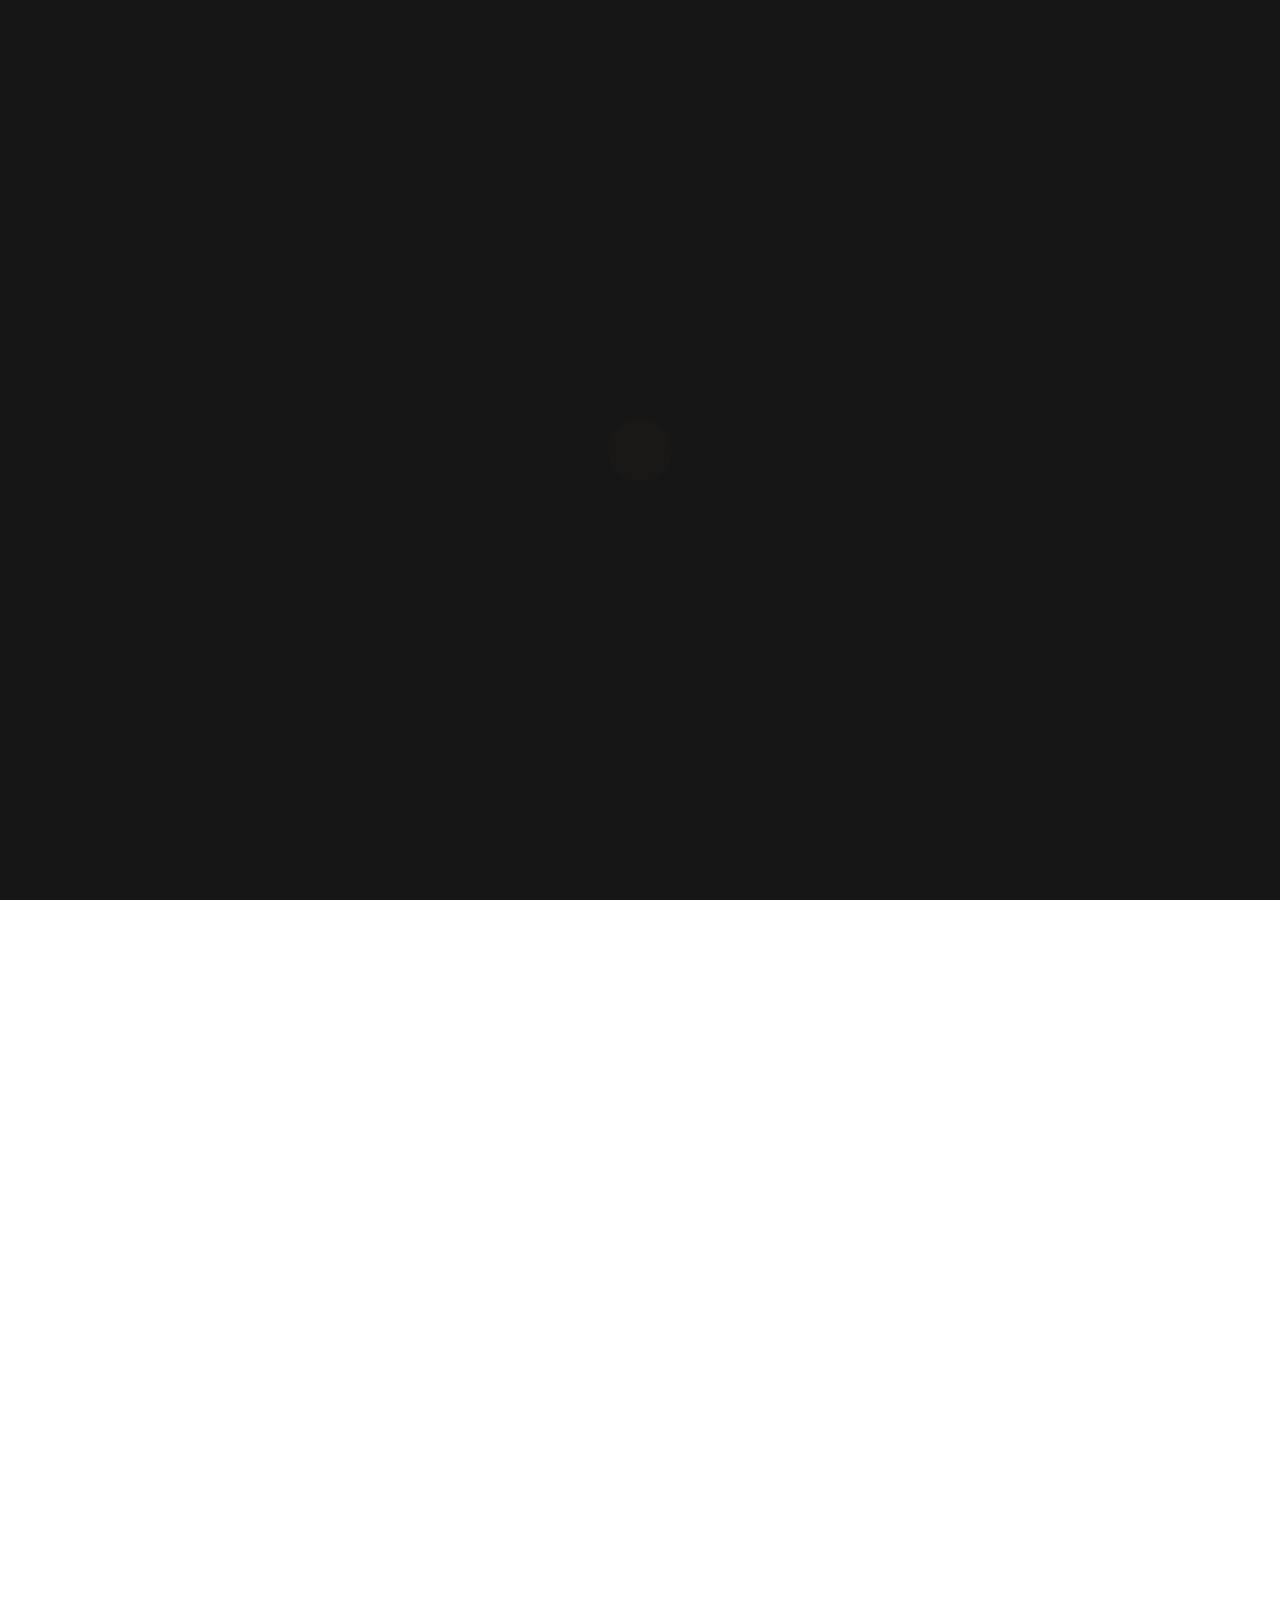
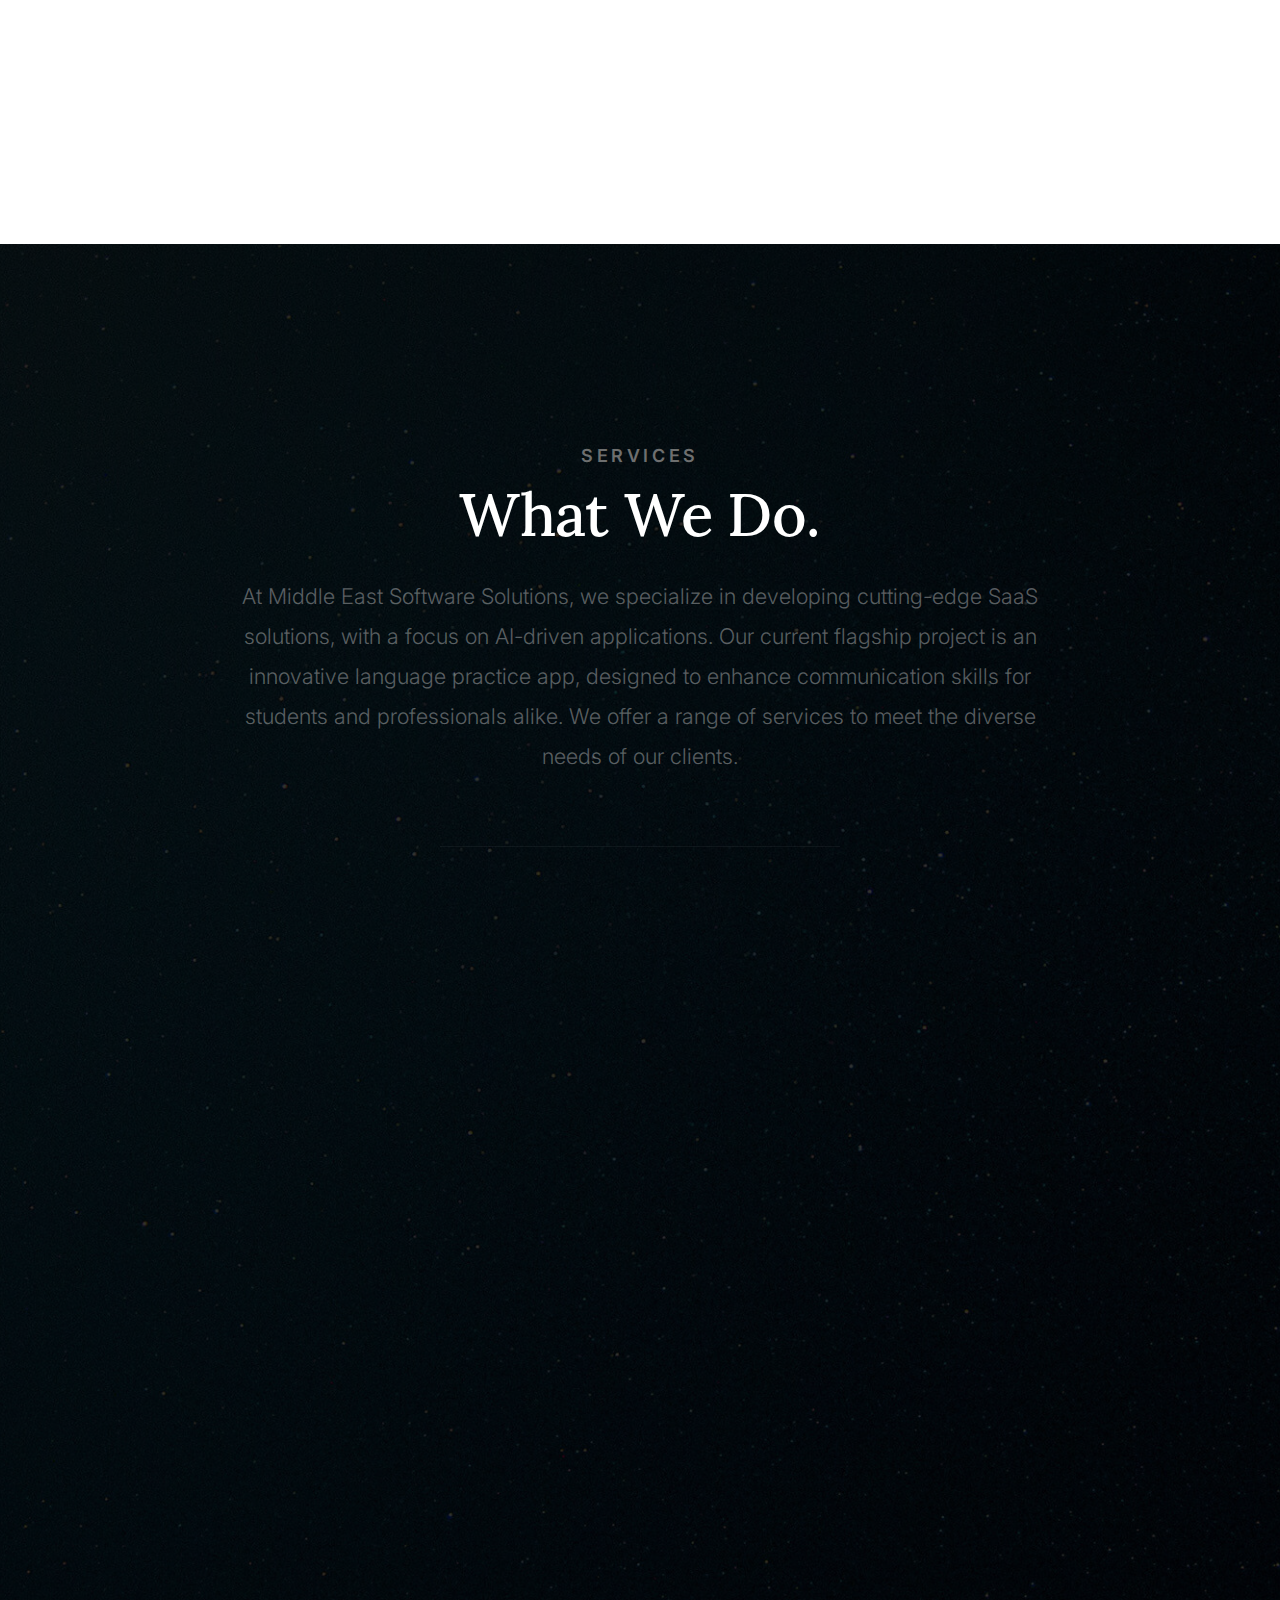
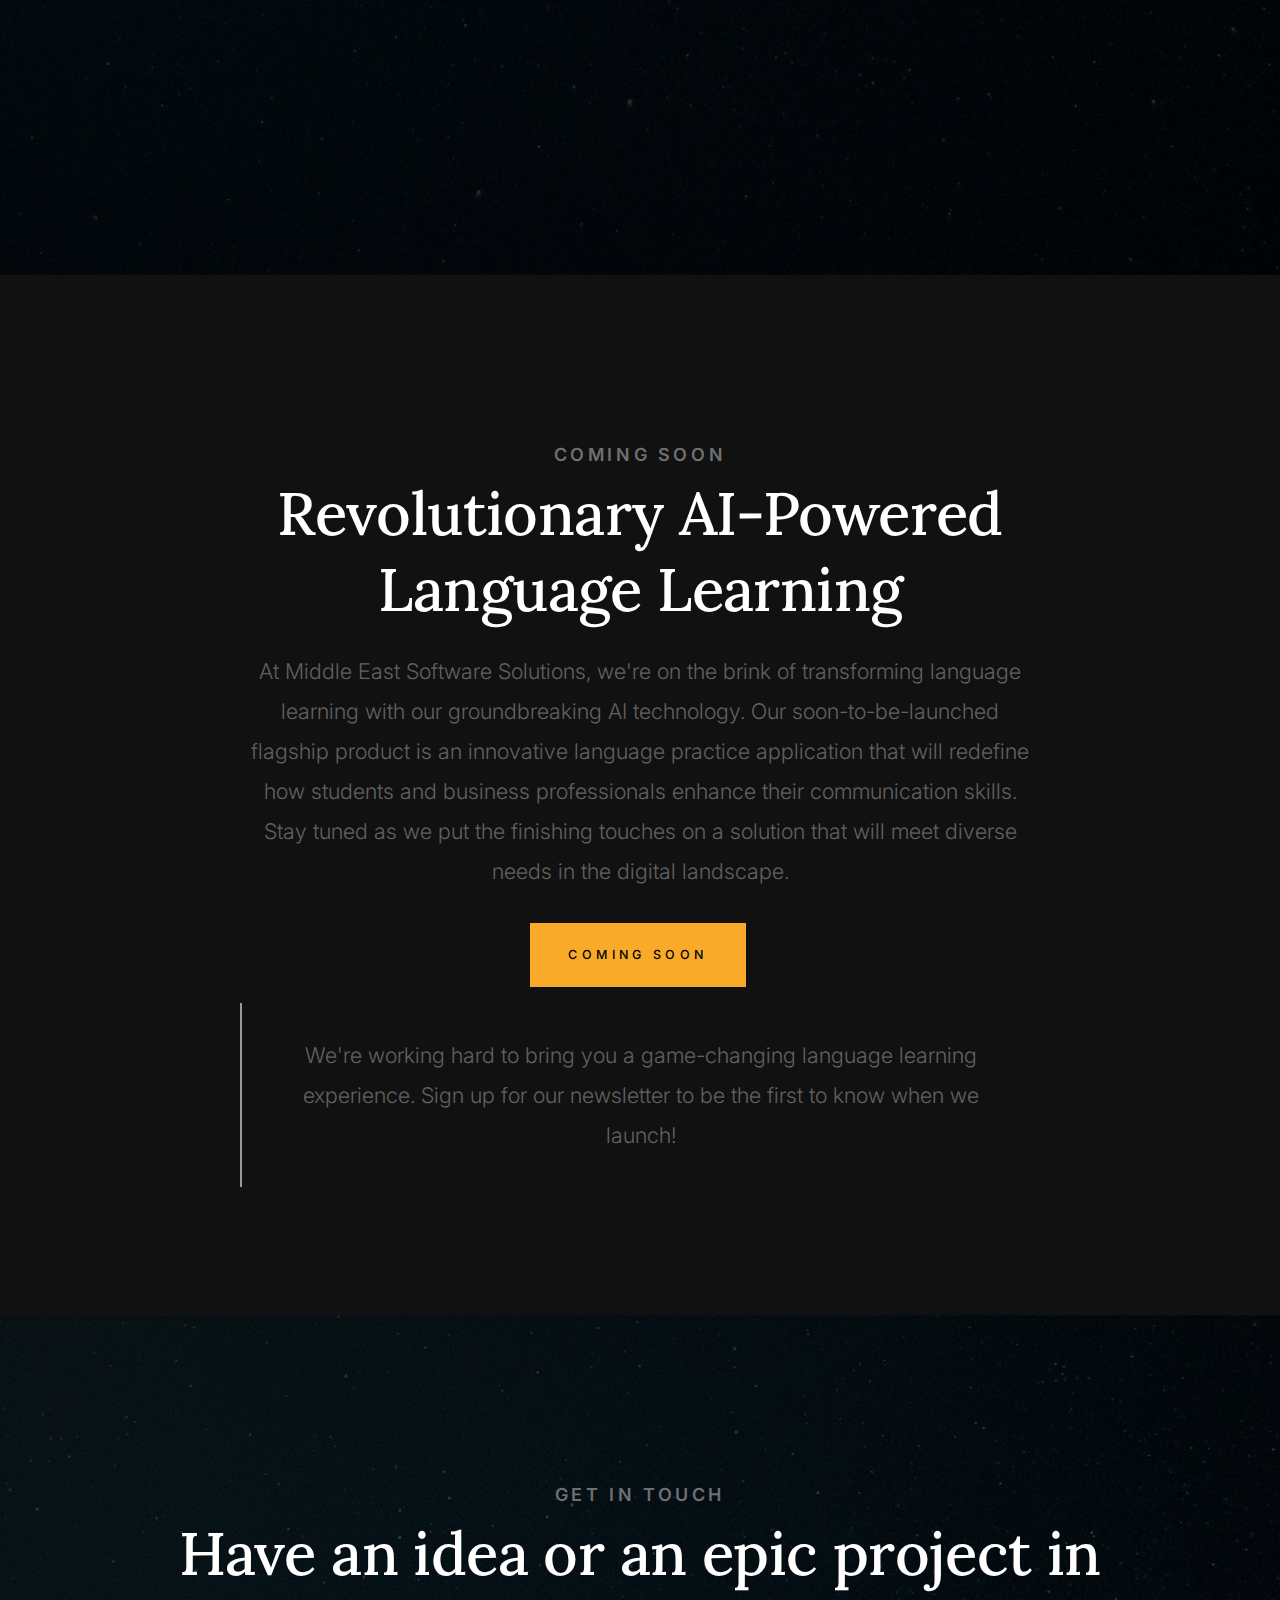
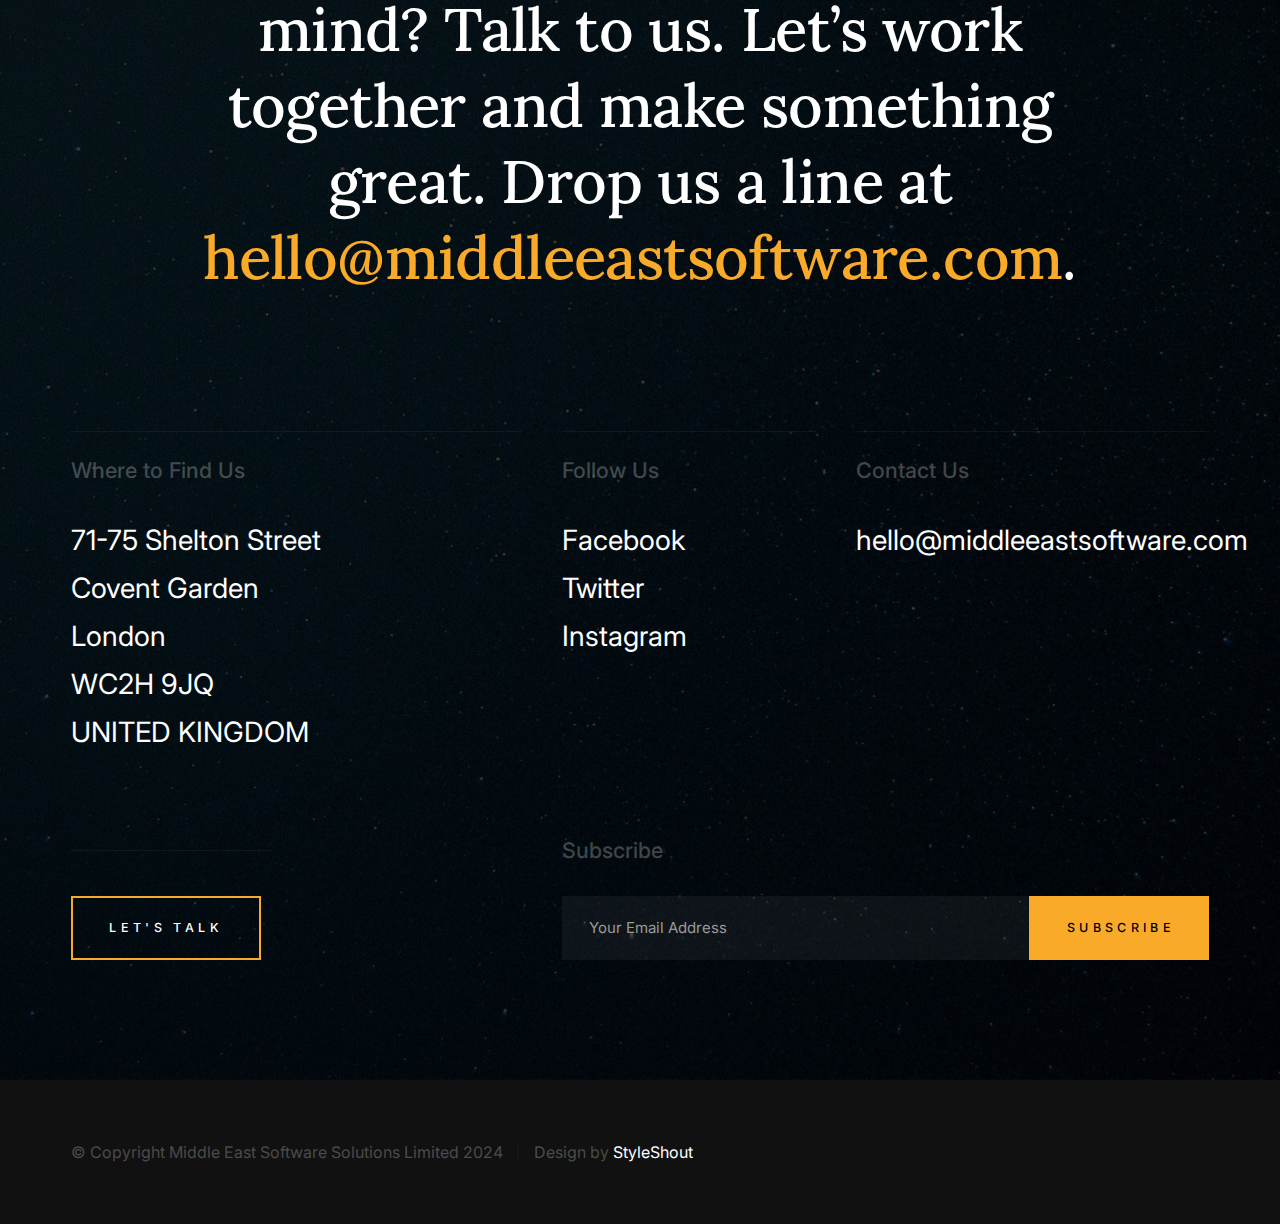
<file: index.html>
<!DOCTYPE html>
<html lang="en" class="no-js" >
<head>
    <!-- Google Tag Manager -->
    <script>(function(w,d,s,l,i){w[l]=w[l]||[];w[l].push({'gtm.start':
            new Date().getTime(),event:'gtm.js'});var f=d.getElementsByTagName(s)[0],
        j=d.createElement(s),dl=l!='dataLayer'?'&l='+l:'';j.async=true;j.src=
        'https://www.googletagmanager.com/gtm.js?id='+i+dl;f.parentNode.insertBefore(j,f);
    })(window,document,'script','dataLayer','GTM-KFF835PK');</script>
    <!-- End Google Tag Manager -->

    <!--
    Cookiebot integration
    ==================================================
    -->
    <script id="Cookiebot" src="https://consent.cookiebot.com/uc.js" data-cbid="bfb6c5bb-3c2e-4ef6-a3f6-e459062e3e24" data-blockingmode="auto" type="text/javascript"></script>
    <!--- basic page needs
    ================================================== -->
    <meta charset="utf-8">
    <meta name="viewport" content="width=device-width, initial-scale=1">
    <title>Middle East Software Solutions</title>

    <script>
        document.documentElement.classList.remove('no-js');
        document.documentElement.classList.add('js');
    </script>

    <!-- CSS
    ================================================== -->
    <link rel="stylesheet" href="css/vendor.css">
    <link rel="stylesheet" href="css/styles.css">

    <!-- favicons
    ================================================== -->
    <link rel="apple-touch-icon" sizes="180x180" href="apple-touch-icon.png">
    <link rel="icon" type="image/png" sizes="32x32" href="favicon-32x32.png">
    <link rel="icon" type="image/png" sizes="16x16" href="favicon-16x16.png">
    <link rel="manifest" href="site.webmanifest">

</head>


<body id="top">
    <!-- Google Tag Manager (noscript) -->
    <noscript><iframe src="https://www.googletagmanager.com/ns.html?id=GTM-KFF835PK"
                      height="0" width="0" style="display:none;visibility:hidden"></iframe></noscript>
    <!-- End Google Tag Manager (noscript) -->


    <!-- preloader
    ================================================== -->
    <div id="preloader">
        <div id="loader">
        </div>
    </div>


    <!-- page wrap
    ================================================== -->
    <div id="page" class="s-pagewrap">


        <!-- # site header
        ================================================== -->
        <header class="s-header">

            <div class="s-header__logo">
                <a class="logo" href="index.html">
                    <img src="images/logo.svg" alt="Homepage">
                </a>
            </div>

            <a class="s-header__menu-toggle" href="#0" class="">
                <span class="s-header__menu-text">Menu</span>
                <span class="s-header__menu-icon"></span>
            </a>

            <nav class="s-header__nav">

                <a href="#0" class="s-header__nav-close-btn" title="Close"><span>Close</span></a>
                <h3>Middle East Software Solutions</h3>

                <ul class="s-header__nav-list">
                    <li><a href="#intro" class="smoothscroll">Intro</a></li>
                    <li><a href="#about" class="smoothscroll">About</a></li>
                    <li><a href="#services" class="smoothscroll">Services</a></li>
                    <li><a href="#portfolio" class="smoothscroll">Works</a></li>
                    <li><a href="#contact" class="smoothscroll">Contact</a></li>
                </ul>


                <ul class="s-header__social">
                    <li>
                        <a href="#0">
                            <svg xmlns="http://www.w3.org/2000/svg" width="24" height="24" viewBox="0 0 24 24" style="fill:rgba(0, 0, 0, 1);transform:;-ms-filter:"><path d="M20,3H4C3.447,3,3,3.448,3,4v16c0,0.552,0.447,1,1,1h8.615v-6.96h-2.338v-2.725h2.338v-2c0-2.325,1.42-3.592,3.5-3.592 c0.699-0.002,1.399,0.034,2.095,0.107v2.42h-1.435c-1.128,0-1.348,0.538-1.348,1.325v1.735h2.697l-0.35,2.725h-2.348V21H20 c0.553,0,1-0.448,1-1V4C21,3.448,20.553,3,20,3z"></path></svg>
                            <span class="u-screen-reader-text">Facebook</span>
                        </a>
                    </li>
                    <li>
                        <a href="https://x.com/MidEastSoftware">
                            <svg xmlns="http://www.w3.org/2000/svg" width="24" height="24" viewBox="0 0 24 24" style="fill:rgba(0, 0, 0, 1);transform:;-ms-filter:"><path d="M19.633,7.997c0.013,0.175,0.013,0.349,0.013,0.523c0,5.325-4.053,11.461-11.46,11.461c-2.282,0-4.402-0.661-6.186-1.809 c0.324,0.037,0.636,0.05,0.973,0.05c1.883,0,3.616-0.636,5.001-1.721c-1.771-0.037-3.255-1.197-3.767-2.793 c0.249,0.037,0.499,0.062,0.761,0.062c0.361,0,0.724-0.05,1.061-0.137c-1.847-0.374-3.23-1.995-3.23-3.953v-0.05 c0.537,0.299,1.16,0.486,1.82,0.511C3.534,9.419,2.823,8.184,2.823,6.787c0-0.748,0.199-1.434,0.548-2.032 c1.983,2.443,4.964,4.04,8.306,4.215c-0.062-0.3-0.1-0.611-0.1-0.923c0-2.22,1.796-4.028,4.028-4.028 c1.16,0,2.207,0.486,2.943,1.272c0.91-0.175,1.782-0.512,2.556-0.973c-0.299,0.935-0.936,1.721-1.771,2.22 c0.811-0.088,1.597-0.312,2.319-0.624C21.104,6.712,20.419,7.423,19.633,7.997z"></path></svg>
                            <span class="u-screen-reader-text">Twitter</span>
                        </a>
                    </li>
                    <li>
                        <a href="#0">
                            <svg xmlns="http://www.w3.org/2000/svg" width="24" height="24" viewBox="0 0 24 24" style="fill:rgba(0, 0, 0, 1);transform:;-ms-filter:"><path d="M11.999,7.377c-2.554,0-4.623,2.07-4.623,4.623c0,2.554,2.069,4.624,4.623,4.624c2.552,0,4.623-2.07,4.623-4.624 C16.622,9.447,14.551,7.377,11.999,7.377L11.999,7.377z M11.999,15.004c-1.659,0-3.004-1.345-3.004-3.003 c0-1.659,1.345-3.003,3.004-3.003s3.002,1.344,3.002,3.003C15.001,13.659,13.658,15.004,11.999,15.004L11.999,15.004z"></path><circle cx="16.806" cy="7.207" r="1.078"></circle><path d="M20.533,6.111c-0.469-1.209-1.424-2.165-2.633-2.632c-0.699-0.263-1.438-0.404-2.186-0.42 c-0.963-0.042-1.268-0.054-3.71-0.054s-2.755,0-3.71,0.054C7.548,3.074,6.809,3.215,6.11,3.479C4.9,3.946,3.945,4.902,3.477,6.111 c-0.263,0.7-0.404,1.438-0.419,2.186c-0.043,0.962-0.056,1.267-0.056,3.71c0,2.442,0,2.753,0.056,3.71 c0.015,0.748,0.156,1.486,0.419,2.187c0.469,1.208,1.424,2.164,2.634,2.632c0.696,0.272,1.435,0.426,2.185,0.45 c0.963,0.042,1.268,0.055,3.71,0.055s2.755,0,3.71-0.055c0.747-0.015,1.486-0.157,2.186-0.419c1.209-0.469,2.164-1.424,2.633-2.633 c0.263-0.7,0.404-1.438,0.419-2.186c0.043-0.962,0.056-1.267,0.056-3.71s0-2.753-0.056-3.71C20.941,7.57,20.801,6.819,20.533,6.111z M19.315,15.643c-0.007,0.576-0.111,1.147-0.311,1.688c-0.305,0.787-0.926,1.409-1.712,1.711c-0.535,0.199-1.099,0.303-1.67,0.311 c-0.95,0.044-1.218,0.055-3.654,0.055c-2.438,0-2.687,0-3.655-0.055c-0.569-0.007-1.135-0.112-1.669-0.311 c-0.789-0.301-1.414-0.923-1.719-1.711c-0.196-0.534-0.302-1.099-0.311-1.669c-0.043-0.95-0.053-1.218-0.053-3.654 c0-2.437,0-2.686,0.053-3.655c0.007-0.576,0.111-1.146,0.311-1.687c0.305-0.789,0.93-1.41,1.719-1.712 c0.534-0.198,1.1-0.303,1.669-0.311c0.951-0.043,1.218-0.055,3.655-0.055c2.437,0,2.687,0,3.654,0.055 c0.571,0.007,1.135,0.112,1.67,0.311c0.786,0.303,1.407,0.925,1.712,1.712c0.196,0.534,0.302,1.099,0.311,1.669 c0.043,0.951,0.054,1.218,0.054,3.655c0,2.436,0,2.698-0.043,3.654H19.315z"></path></svg>
                            <span class="u-screen-reader-text">Instagram</span>
                        </a>
                    </li>
                    <li>

                    </li>
                </ul>

            </nav>

        </header> <!-- end s-header -->


        <!-- # site-content
        ================================================== -->
        <section id="content" class="s-content">


            <!-- intro
            ----------------------------------------------- -->
            <section id="intro" class="s-intro target-section">

                <div class="s-intro__bg rellax" data-rellax-speed="-5"></div>

                <div class="row s-intro__content">

                    <div class="column lg-12 s-intro__content-inner">
                        <h3 class="s-intro__pretitle">We are Middle East Software Solutions.</h3>
                        <h1 class="s-intro__title">
                        We Craft Innovative  <br>
                        AI-Powered Solutions.
                        </h1>

                        <div class="s-intro__more">
                            <a class="smoothscroll btn btn--stroke s-intro__more-btn" href="#about">
                                Learn More
                            </a>
                        </div>
                    </div> <!-- s-intro__content-inner -->

                </div> <!-- s-intro__content -->

                <ul class="s-intro__social">
                    <li>
                        <a href="#0">
                            <svg xmlns="http://www.w3.org/2000/svg" width="24" height="24" viewBox="0 0 24 24" style="fill:rgba(0, 0, 0, 1);transform:;-ms-filter:"><path d="M20,3H4C3.447,3,3,3.448,3,4v16c0,0.552,0.447,1,1,1h8.615v-6.96h-2.338v-2.725h2.338v-2c0-2.325,1.42-3.592,3.5-3.592 c0.699-0.002,1.399,0.034,2.095,0.107v2.42h-1.435c-1.128,0-1.348,0.538-1.348,1.325v1.735h2.697l-0.35,2.725h-2.348V21H20 c0.553,0,1-0.448,1-1V4C21,3.448,20.553,3,20,3z"></path></svg>
                            <span class="u-screen-reader-text">Facebook</span>
                        </a>
                    </li>
                    <li>
                        <a href="https://x.com/MidEastSoftware">
                            <svg xmlns="http://www.w3.org/2000/svg" width="24" height="24" viewBox="0 0 24 24" style="fill:rgba(0, 0, 0, 1);transform:;-ms-filter:"><path d="M19.633,7.997c0.013,0.175,0.013,0.349,0.013,0.523c0,5.325-4.053,11.461-11.46,11.461c-2.282,0-4.402-0.661-6.186-1.809 c0.324,0.037,0.636,0.05,0.973,0.05c1.883,0,3.616-0.636,5.001-1.721c-1.771-0.037-3.255-1.197-3.767-2.793 c0.249,0.037,0.499,0.062,0.761,0.062c0.361,0,0.724-0.05,1.061-0.137c-1.847-0.374-3.23-1.995-3.23-3.953v-0.05 c0.537,0.299,1.16,0.486,1.82,0.511C3.534,9.419,2.823,8.184,2.823,6.787c0-0.748,0.199-1.434,0.548-2.032 c1.983,2.443,4.964,4.04,8.306,4.215c-0.062-0.3-0.1-0.611-0.1-0.923c0-2.22,1.796-4.028,4.028-4.028 c1.16,0,2.207,0.486,2.943,1.272c0.91-0.175,1.782-0.512,2.556-0.973c-0.299,0.935-0.936,1.721-1.771,2.22 c0.811-0.088,1.597-0.312,2.319-0.624C21.104,6.712,20.419,7.423,19.633,7.997z"></path></svg>
                            <span class="u-screen-reader-text">Twitter</span>
                        </a>
                    </li>
                    <li>
                        <a href="#0">
                            <svg xmlns="http://www.w3.org/2000/svg" width="24" height="24" viewBox="0 0 24 24" style="fill:rgba(0, 0, 0, 1);transform:;-ms-filter:"><path d="M11.999,7.377c-2.554,0-4.623,2.07-4.623,4.623c0,2.554,2.069,4.624,4.623,4.624c2.552,0,4.623-2.07,4.623-4.624 C16.622,9.447,14.551,7.377,11.999,7.377L11.999,7.377z M11.999,15.004c-1.659,0-3.004-1.345-3.004-3.003 c0-1.659,1.345-3.003,3.004-3.003s3.002,1.344,3.002,3.003C15.001,13.659,13.658,15.004,11.999,15.004L11.999,15.004z"></path><circle cx="16.806" cy="7.207" r="1.078"></circle><path d="M20.533,6.111c-0.469-1.209-1.424-2.165-2.633-2.632c-0.699-0.263-1.438-0.404-2.186-0.42 c-0.963-0.042-1.268-0.054-3.71-0.054s-2.755,0-3.71,0.054C7.548,3.074,6.809,3.215,6.11,3.479C4.9,3.946,3.945,4.902,3.477,6.111 c-0.263,0.7-0.404,1.438-0.419,2.186c-0.043,0.962-0.056,1.267-0.056,3.71c0,2.442,0,2.753,0.056,3.71 c0.015,0.748,0.156,1.486,0.419,2.187c0.469,1.208,1.424,2.164,2.634,2.632c0.696,0.272,1.435,0.426,2.185,0.45 c0.963,0.042,1.268,0.055,3.71,0.055s2.755,0,3.71-0.055c0.747-0.015,1.486-0.157,2.186-0.419c1.209-0.469,2.164-1.424,2.633-2.633 c0.263-0.7,0.404-1.438,0.419-2.186c0.043-0.962,0.056-1.267,0.056-3.71s0-2.753-0.056-3.71C20.941,7.57,20.801,6.819,20.533,6.111z M19.315,15.643c-0.007,0.576-0.111,1.147-0.311,1.688c-0.305,0.787-0.926,1.409-1.712,1.711c-0.535,0.199-1.099,0.303-1.67,0.311 c-0.95,0.044-1.218,0.055-3.654,0.055c-2.438,0-2.687,0-3.655-0.055c-0.569-0.007-1.135-0.112-1.669-0.311 c-0.789-0.301-1.414-0.923-1.719-1.711c-0.196-0.534-0.302-1.099-0.311-1.669c-0.043-0.95-0.053-1.218-0.053-3.654 c0-2.437,0-2.686,0.053-3.655c0.007-0.576,0.111-1.146,0.311-1.687c0.305-0.789,0.93-1.41,1.719-1.712 c0.534-0.198,1.1-0.303,1.669-0.311c0.951-0.043,1.218-0.055,3.655-0.055c2.437,0,2.687,0,3.654,0.055 c0.571,0.007,1.135,0.112,1.67,0.311c0.786,0.303,1.407,0.925,1.712,1.712c0.196,0.534,0.302,1.099,0.311,1.669 c0.043,0.951,0.054,1.218,0.054,3.655c0,2.436,0,2.698-0.043,3.654H19.315z"></path></svg>
                            <span class="u-screen-reader-text">Instagram</span>
                        </a>
                    </li>
                </ul>  <!-- s-intro__social -->

                <div class="s-intro__scroll">
                    <a href="#about" class="smoothscroll">
                        <span>Scroll Down</span>
                        <svg xmlns="http://www.w3.org/2000/svg" width="24" height="24" viewBox="0 0 24 24" style="fill: rgba(0, 0, 0, 1);transform: rotate(180deg);msFilter:progid:DXImageTransform.Microsoft.BasicImage(rotation=2);"><path d="M21 11H6.414l5.293-5.293-1.414-1.414L2.586 12l7.707 7.707 1.414-1.414L6.414 13H21z"></path></svg>
                    </a>
                </div> <!-- s-intro__scroll -->

            </section> <!-- end s-intro -->


            <!-- about
            ----------------------------------------------- -->
            <section id="about" class="s-about target-section">

                <div class="row s-about__content" data-animate-block>
                    <div class="column lg-12">
                        <h2 class="text-pretitle" data-animate-el>About Us</h2>
                        <p class="s-about__desc" data-animate-el>
                            <span>Middle East Software Solutions</span> is a creative technology firm based in the United Kingdom.
                            We are composed of creative designers and experienced developers, specializing in web projects
                        </p>
                    </div> <!-- end column  -->
                </div> <!-- end s-about__content  -->

            </section> <!-- end about -->


            <!-- services
            ----------------------------------------------- -->
            <section id="services" class="s-services">

                <div class="s-services__bg"></div>

                <div class="row narrow section-header section-header--dark has-bottom-sep">
                    <div class="column lg-12">

                        <h3 class="text-pretitle">Services</h3>
                        <h1 class="text-display-title">What We Do.</h1>

                        <p class="lead">At Middle East Software Solutions, we specialize in developing cutting-edge SaaS solutions, with a focus on AI-driven applications. Our current flagship project is an innovative language practice app, designed to enhance communication skills for students and professionals alike. We offer a range of services to meet the diverse needs of our clients.</p>

                    </div> <!-- end column -->
                </div> <!-- end section header -->

                <div class="s-services__content">

                    <div class="row services-list block-lg-one-half block-tab-whole" data-animate-block>

                        <div class="column service-item" data-animate-el>

                            <span class="service-icon-block">
                                <svg xmlns="http://www.w3.org/2000/svg" width="24" height="24" viewBox="0 0 24 24"><path d="M22 4c-1.5 0-2.662 1.685-1.598 3.194.535.759.406 1.216.045 1.749-.765 1.127-1.872 2.057-3.447 2.057-2.521 0-3.854-2.083-4.131-3.848-.096-.614-.15-1.074.436-1.644.402-.39.695-.904.695-1.508 0-1.104-.896-2-2-2s-2 .896-2 2c0 .604.293 1.118.695 1.508.586.57.531 1.03.436 1.644-.277 1.765-1.61 3.848-4.131 3.848-1.575 0-2.682-.93-3.447-2.058-.362-.532-.491-.989.045-1.748 1.064-1.509-.098-3.194-1.598-3.194-1.104 0-2 .896-2 2 0 .797.464 1.495 1.144 1.808.825.38.856 1.317.856 2.171v12.021h20v-12.021c0-.854.031-1.792.856-2.172.68-.313 1.144-1.011 1.144-1.808 0-1.104-.896-2-2-2zm-10 6.297c1.977 2.96 5.58 3.354 8 1.851v3.852h-16v-3.852c2.398 1.49 6.01 1.131 8-1.851zm-8 9.703v-2h16v2h-16z"/></svg>
                            </span>

                            <div class="service-content">
                                <h3 class="h4">AI Model Development</h3>

                                <p>
                                Our team excels in developing state-of-the-art AI models, leveraging our expertise to create intelligent solutions. We focus on natural language processing, machine learning, and deep learning techniques to build robust AI systems that power our language practice app and other innovative projects.
                                </p>
                            </div>

                        </div> <!-- end service-item -->

                        <div class="column service-item" data-animate-el>

                            <span class="service-icon-block">
                                <svg xmlns="http://www.w3.org/2000/svg" width="24" height="24" viewBox="0 0 24 24"><path d="M17 8c.552 0 1 .449 1 1s-.448 1-1 1-1-.449-1-1 .448-1 1-1zm0-2c-1.657 0-3 1.343-3 3s1.343 3 3 3 3-1.343 3-3-1.343-3-3-3zm-10 6c-1.657 0-3 1.343-3 3s1.343 3 3 3 3-1.343 3-3-1.343-3-3-3zm10-8c.343 0 .677.035 1 .101v-2.101c0-.552-.447-1-1-1s-1 .448-1 1v2.101c.323-.066.657-.101 1-.101zm-10 6c.343 0 .677.035 1 .101v-8.101c0-.552-.447-1-1-1s-1 .448-1 1v8.101c.323-.066.657-.101 1-.101zm10 4c-.343 0-.677-.035-1-.101v8.101c0 .552.447 1 1 1s1-.448 1-1v-8.101c-.323.066-.657.101-1 .101z"/></svg>
                            </span>

                            <div class="service-content">
                                <h3 class="h4">Mobile App Development</h3>

                                <p>
                                We design and develop user-friendly, high-performance mobile applications for both iOS and Android platforms. Our mobile app development services focus on creating intuitive interfaces and seamless user experiences, ensuring our language practice app and other solutions are accessible on-the-go.
                                </p>
                            </div>

                        </div> <!-- end service-item -->

                        <div class="column service-item" data-animate-el>

                            <span class="service-icon-block">
                                <svg width="24" height="24" viewBox="0 0 24 24" xmlns="http://www.w3.org/2000/svg" fill-rule="evenodd" clip-rule="evenodd"><path d="M10 16v2.5c0 2.483-2.017 4.5-4.5 4.5-2.484 0-4.5-2.017-4.5-4.5 0-2.484 2.016-4.5 4.5-4.5h2.5v-4h-2.5c-2.484 0-4.5-2.016-4.5-4.5 0-2.483 2.016-4.5 4.5-4.5 2.483 0 4.5 2.017 4.5 4.5v2.5h4v-2.5c0-2.483 2.017-4.5 4.5-4.5 2.484 0 4.5 2.017 4.5 4.5 0 2.484-2.016 4.5-4.5 4.5h-2.5v4h2.5c2.484 0 4.5 2.016 4.5 4.5 0 2.483-2.016 4.5-4.5 4.5-2.483 0-4.5-2.017-4.5-4.5v-2.5h-4zm-2 0h-2.5c-1.379 0-2.5 1.122-2.5 2.5s1.121 2.5 2.5 2.5 2.5-1.122 2.5-2.5v-2.5zm10.5 0h-2.5v2.5c0 1.378 1.121 2.5 2.5 2.5s2.5-1.122 2.5-2.5-1.121-2.5-2.5-2.5zm-4.5-6h-4v4.132h4v-4.132zm-6-2v-2.5c0-1.378-1.121-2.5-2.5-2.5s-2.5 1.122-2.5 2.5 1.121 2.5 2.5 2.5h2.5zm10.5 0c1.379 0 2.5-1.122 2.5-2.5s-1.121-2.5-2.5-2.5-2.5 1.122-2.5 2.5v2.5h2.5z"/></svg>
                            </span>

                            <div class="service-content">
                                <h3 class="h4">Web Development</h3>

                                <p>
                                Our web development services cover a wide range of technologies and frameworks. We specialize in creating responsive, scalable, and secure web applications. From e-commerce platforms to complex web-based systems, we deliver tailored solutions that meet our clients' specific needs and enhance their online presence.
                                </p>
                            </div>

                        </div> <!-- end service-item -->

                        <div class="column service-item" data-animate-el>

                            <span class="service-icon-block">
                                <svg xmlns="http://www.w3.org/2000/svg" width="24" height="24" viewBox="0 0 24 24"><path d="M12 0l-11 6v12.131l11 5.869 11-5.869v-12.066l-11-6.065zm-1 21.2l-6.664-3.555 4.201-2.801c1.08-.719-.066-2.359-1.243-1.575l-4.294 2.862v-7.901l8 4.363v8.607zm-6.867-14.63l6.867-3.746v4.426c0 1.323 2 1.324 2 0v-4.415l6.91 3.811-7.905 4.218-7.872-4.294zm8.867 6.03l8-4.269v7.8l-4.263-2.842c-1.181-.785-2.323.855-1.245 1.574l4.172 2.781-6.664 3.556v-8.6z"/></svg>
                            </span>

                            <div class="service-content">
                                <h3 class="h4">IT Consultancy</h3>

                                <p>
                                Leveraging our diverse expertise, we provide comprehensive IT consultancy services to businesses and individuals. Our team offers strategic guidance on technology adoption, digital transformation, and IT infrastructure optimization. We help our clients navigate the complex tech landscape and make informed decisions to drive growth and efficiency.
                                </p>
                            </div>

                        </div> <!-- end service-item -->

                    </div> <!-- end services-list -->

                </div> <!-- end services-content -->

            </section> <!-- end services -->


            <!-- portfolio
            ----------------------------------------------- -->
            <section id="portfolio" class="s-portfolio">

                <div class="s-portfolio__header">

                    <div class="row narrow section-header section-header--dark">
                        <div class="column lg-12">

                            <h3 class="text-pretitle">Coming Soon</h3>
                            <h1 class="text-display-title">Revolutionary AI-Powered Language Learning</h1>

                            <p class="lead">
                            At Middle East Software Solutions, we're on the brink of transforming language learning with our groundbreaking AI technology. Our soon-to-be-launched flagship product is an innovative language practice application that will redefine how students and business professionals enhance their communication skills. Stay tuned as we put the finishing touches on a solution that will meet diverse needs in the digital landscape.
                            </p>


                            <div class="btn-wrap">
                                <button class="btn btn--primary btn--disabled" disabled>Coming Soon</button>
                                <blockquote class="btn-subtext lead">
                                    We're working hard to bring you a game-changing language learning experience. Sign up for our newsletter to be the first to know when we launch!
                                </blockquote>
                            </div>
                        </div> <!-- end column -->
                    </div> <!-- end section header -->

                </div> <!-- end s-portfolio__header -->

            </section> <!-- end portfolio -->

            <!-- contact
            ----------------------------------------------- -->
            <section id="contact" class="s-contact target-section">

                <div class="row section-header section-header--dark">
                    <div class="column lg-12">

                        <h3 class="text-pretitle">Get In Touch</h3>
                        <h1 class="text-display-title">
                            Have an idea or an epic project in mind? Talk to us.
                            Let’s work together and make something great.
                            Drop us a line at <a href="mailto:hello@middleeastsoftware.com">hello@middleeastsoftware.com</a>.
                        </h1>

                    </div> <!-- end column -->
                </div> <!-- end section header -->

                <div class="row s-contact__infos">

                    <div class="column lg-5 md-6 stack-on-900 s-contact__block-address">
                        <h5 class="with-top-line">Where to Find Us</h5>

                        <p>
                            71-75 Shelton Street<br>
                            Covent Garden<br>
                            London<br>
                            WC2H 9JQ<br>
                            UNITED KINGDOM
                        </p>
                    </div>

                    <div class="column lg-3 md-6 stack-on-900 s-contact__block-social">
                        <h5 class="with-top-line">Follow Us</h5>

                        <ul class="s-contact__list">
                            <li><a href="#0">Facebook</a></li>
                            <li><a href="https://x.com/MidEastSoftware">Twitter</a></li>
                            <li><a href="#0">Instagram</a></li>
                        </ul>
                    </div>

                    <div class="column lg-4 md-12 stack-on-900 s-contact__block-number">
                        <h5 class="with-top-line">Contact Us</h5>

                        <ul class="s-contact__list">
                            <li><a href="mailto:hello@middleeastsoftware.com">hello@middleeastsoftware.com</a></li>
                            <!--<li><a href="tel:197-123-9876">+197 123 9876</a></li>-->
                        </ul>
                    </div>

                </div> <!-- end s-contact__infos -->

                <div class="row s-contact__bottom">

                    <div class="column lg-5 tab-12 s-contact__mail-block">
                        <a href="mailto:#0" class="btn btn--stroke btn--mail">
                            Let's Talk
                        </a>
                    </div>

                    <div class="column lg-7 tab-12 s-contact__subscribe">
                        <h5>Subscribe</h5>

                        <div class="subscribe-form">
                            <form id="mc-form" class="mc-form" novalidate="true">
                                <input type="email" name="EMAIL" id="mce-EMAIL" class="u-fullwidth text-center" placeholder="Your Email Address" title="The domain portion of the email address is invalid (the portion after the @)." pattern="^([^\x00-\x20\x22\x28\x29\x2c\x2e\x3a-\x3c\x3e\x40\x5b-\x5d\x7f-\xff]+|\x22([^\x0d\x22\x5c\x80-\xff]|\x5c[\x00-\x7f])*\x22)(\x2e([^\x00-\x20\x22\x28\x29\x2c\x2e\x3a-\x3c\x3e\x40\x5b-\x5d\x7f-\xff]+|\x22([^\x0d\x22\x5c\x80-\xff]|\x5c[\x00-\x7f])*\x22))*\x40([^\x00-\x20\x22\x28\x29\x2c\x2e\x3a-\x3c\x3e\x40\x5b-\x5d\x7f-\xff]+|\x5b([^\x0d\x5b-\x5d\x80-\xff]|\x5c[\x00-\x7f])*\x5d)(\x2e([^\x00-\x20\x22\x28\x29\x2c\x2e\x3a-\x3c\x3e\x40\x5b-\x5d\x7f-\xff]+|\x5b([^\x0d\x5b-\x5d\x80-\xff]|\x5c[\x00-\x7f])*\x5d))*(\.\w{2,})+$" required="">
                                <input type="submit" name="subscribe" value="Subscribe" class="btn btn--primary u-fullwidth">
                                <!-- <div style="position: absolute; left: -5000px;" aria-hidden="true"><input type="text" name="b_cdb7b577e41181934ed6a6a44_9a91cfe7b3" tabindex="-1" value=""></div> -->
                                <div class="mc-status"></div>
                            </form>
                        </div>
                    </div>

                </div> <!-- end s-contact__button -->


            </section> <!-- end contact -->

        </section>
        <!-- end s-content -->


        <!-- footer
        ================================================== -->
        <footer id="colophon" class="s-footer">
            <div class="row">
                <div class="column lg-12 ss-copyright">
                    <span>© Copyright Middle East Software Solutions Limited 2024</span>
                    <span>Design by <a href="https://www.styleshout.com/">StyleShout</a></span>
                </div>
            </div>

            <div class="ss-go-top">
                <a class="smoothscroll" title="Back to Top" href="#top">
                    <svg xmlns="http://www.w3.org/2000/svg" width="24" height="24" viewBox="0 0 24 24" style="fill: rgba(0, 0, 0, 1);transform: ;msFilter:;"><path d="M6 4h12v2H6zm5 10v6h2v-6h5l-6-6-6 6z"></path></svg>
                </a>
            </div> <!-- end ss-go-top -->
        </footer> <!-- end s-footer -->


    </div> <!-- end s-pagewrap -->


    <!-- photoswipe background
    ================================================== -->
    <div aria-hidden="true" class="pswp" role="dialog" tabindex="-1">

        <div class="pswp__bg"></div>
        <div class="pswp__scroll-wrap">

            <div class="pswp__container">
                <div class="pswp__item"></div>
                <div class="pswp__item"></div>
                <div class="pswp__item"></div>
            </div>

            <div class="pswp__ui pswp__ui--hidden">
                <div class="pswp__top-bar">
                    <div class="pswp__counter"></div><button class="pswp__button pswp__button--close" title="Close (Esc)"></button> <button class="pswp__button pswp__button--share" title=
                    "Share"></button> <button class="pswp__button pswp__button--fs" title="Toggle fullscreen"></button> <button class="pswp__button pswp__button--zoom" title=
                    "Zoom in/out"></button>
                    <div class="pswp__preloader">
                        <div class="pswp__preloader__icn">
                            <div class="pswp__preloader__cut">
                                <div class="pswp__preloader__donut"></div>
                            </div>
                        </div>
                    </div>
                </div>
                <div class="pswp__share-modal pswp__share-modal--hidden pswp__single-tap">
                    <div class="pswp__share-tooltip"></div>
                </div><button class="pswp__button pswp__button--arrow--left" title="Previous (arrow left)"></button> <button class="pswp__button pswp__button--arrow--right" title=
                "Next (arrow right)"></button>
                <div class="pswp__caption">
                    <div class="pswp__caption__center"></div>
                </div>
            </div>

        </div>

    </div> <!-- end photoSwipe background -->


    <!-- Java Script
    ================================================== -->
    <script data-cookieconsent="ignore">    window.dataLayer = window.dataLayer || [];    function gtag() {        dataLayer.push(arguments);    }    gtag("consent", "default", {        ad_personalization: "denied",        ad_storage: "denied",        ad_user_data: "denied",        analytics_storage: "denied",        functionality_storage: "denied",        personalization_storage: "denied",        security_storage: "granted",        wait_for_update: 500,    });    gtag("set", "ads_data_redaction", true);    gtag("set", "url_passthrough", false);</script>
    <script src="js/plugins.js"></script>
    <script src="js/main.js"></script>

</body>
</html>
</file>
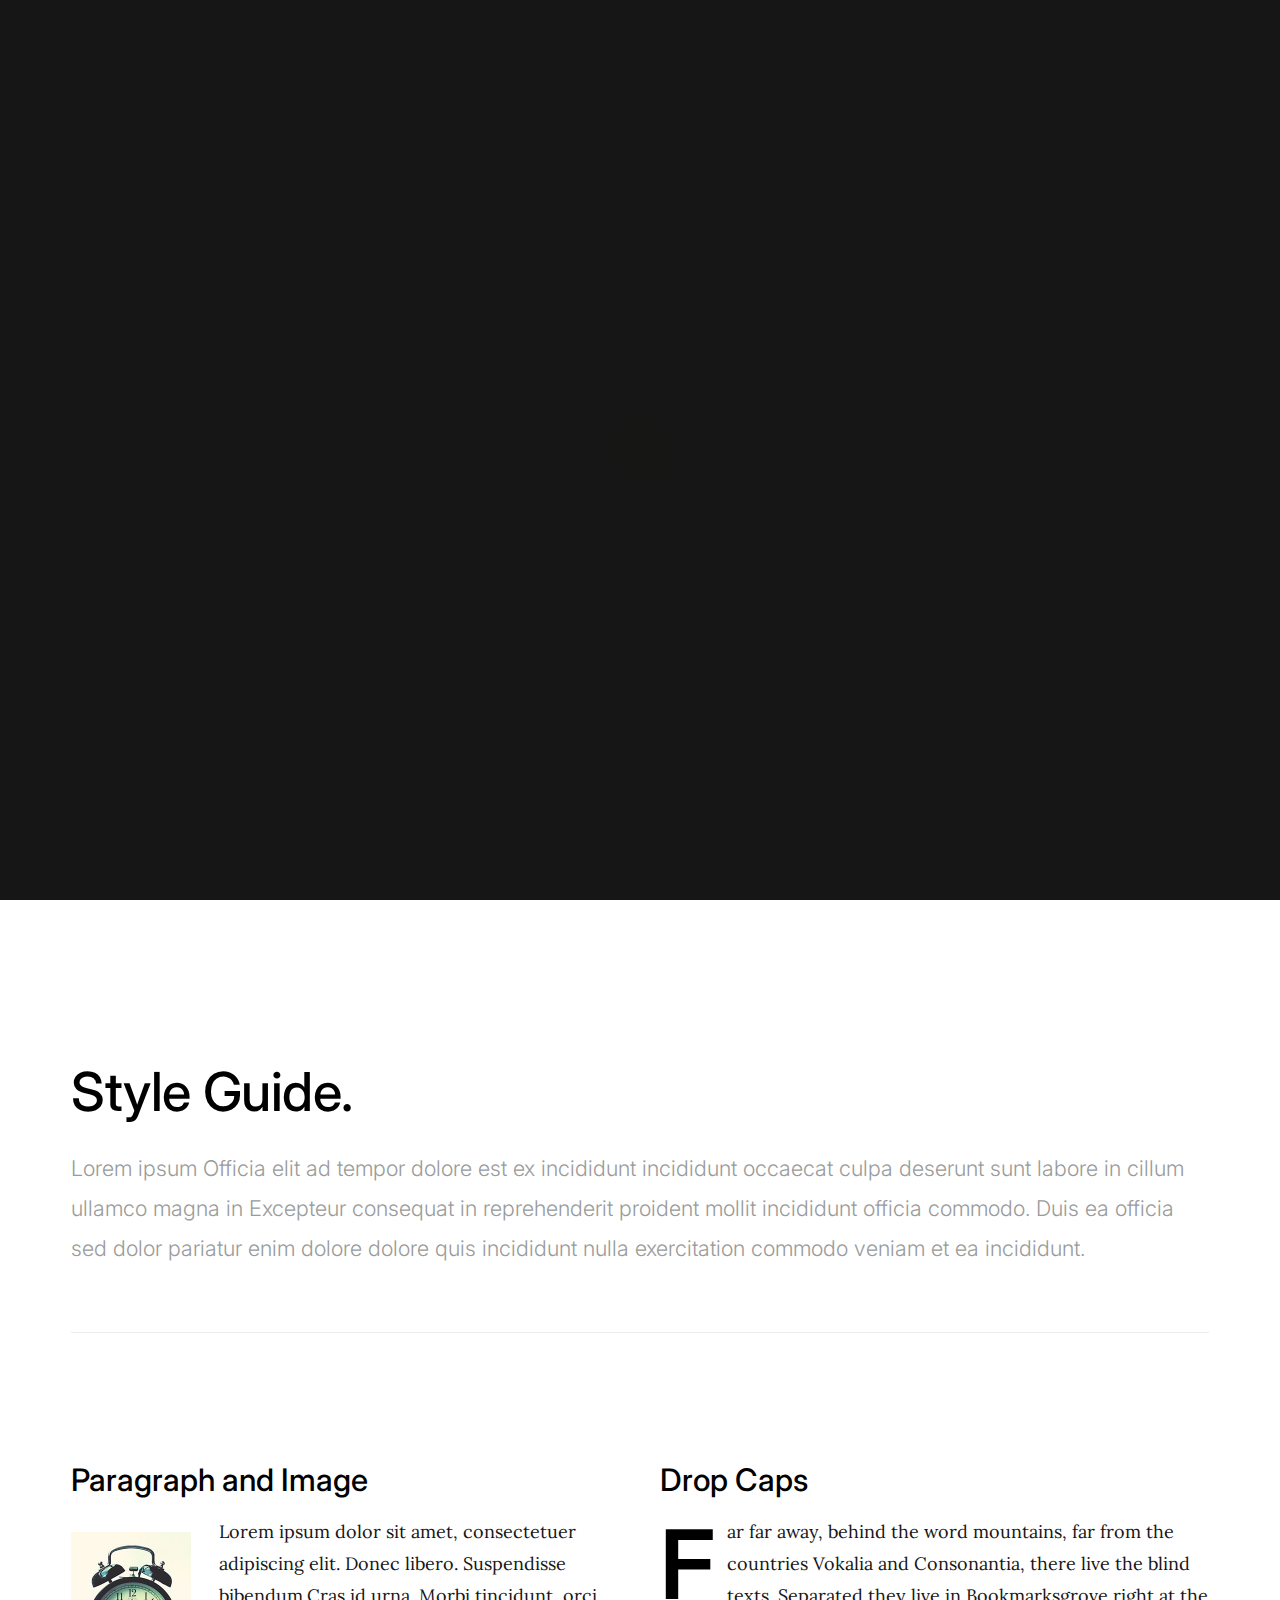
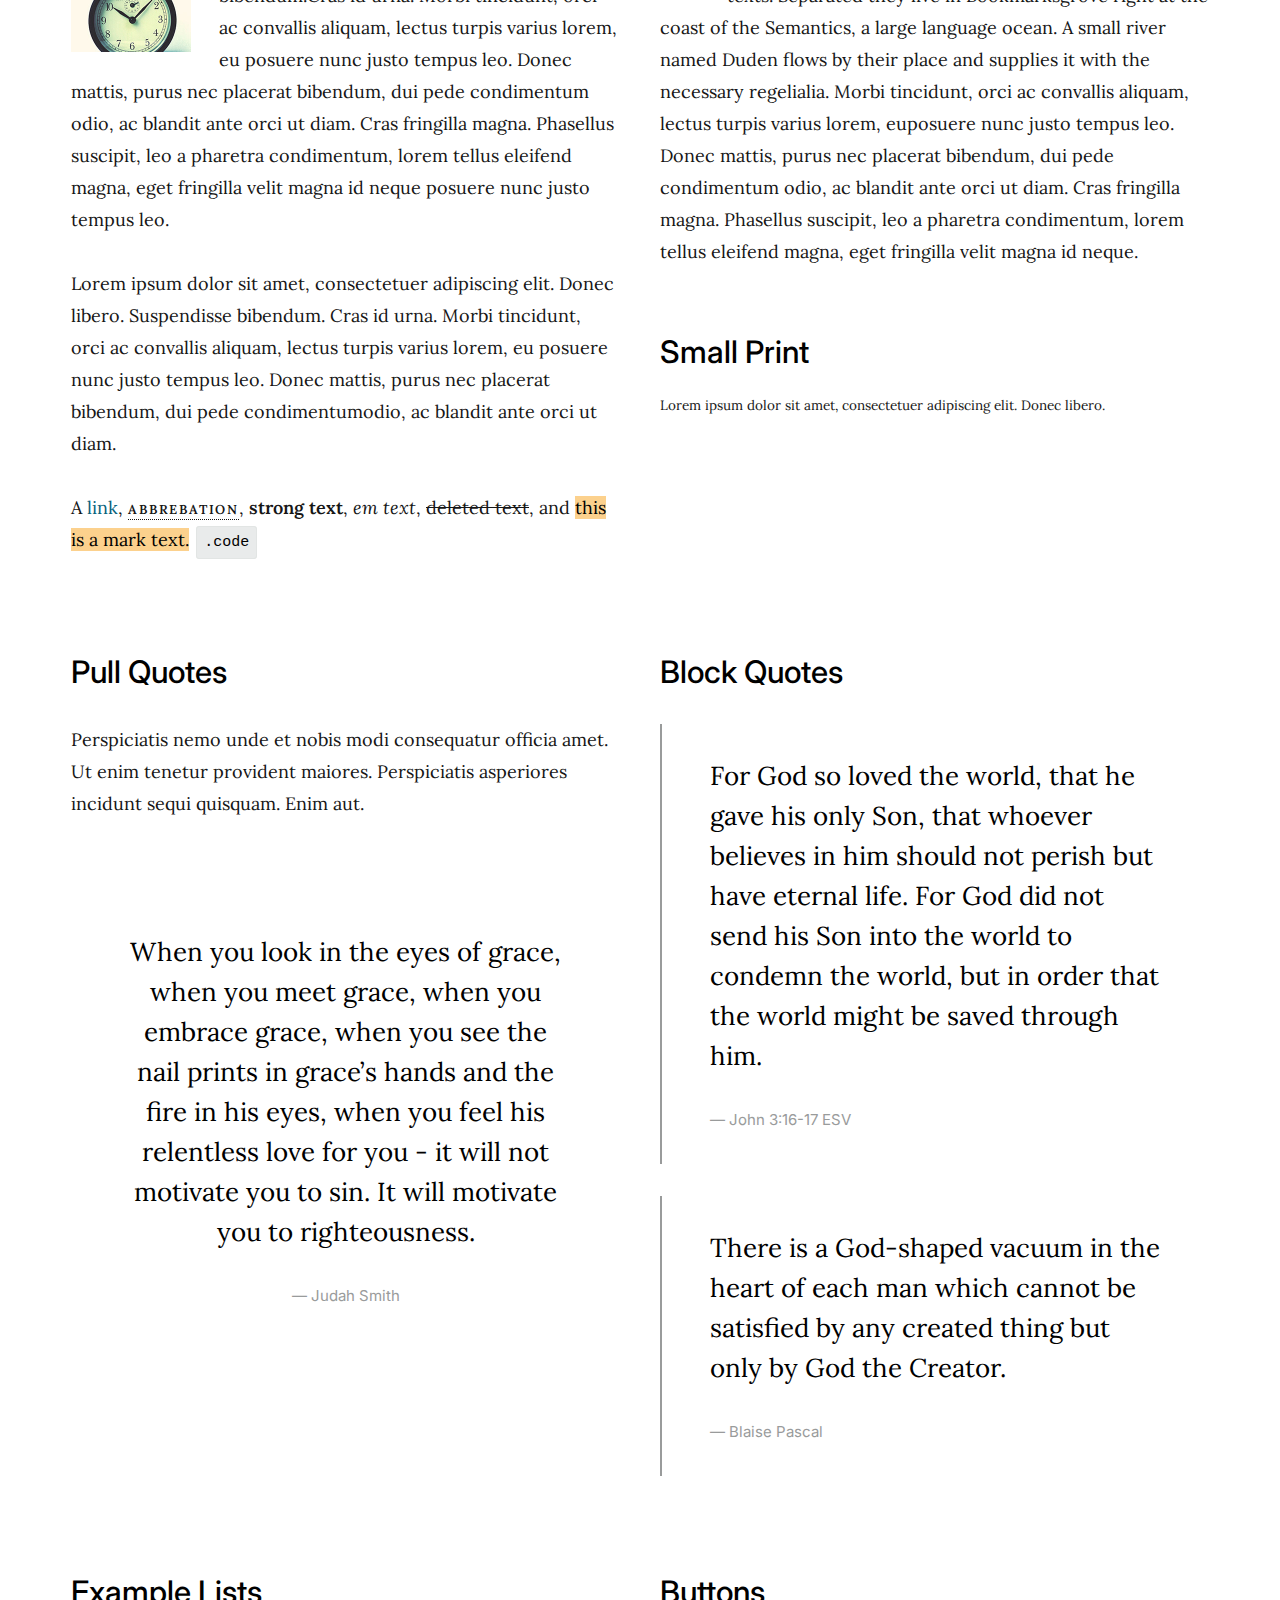
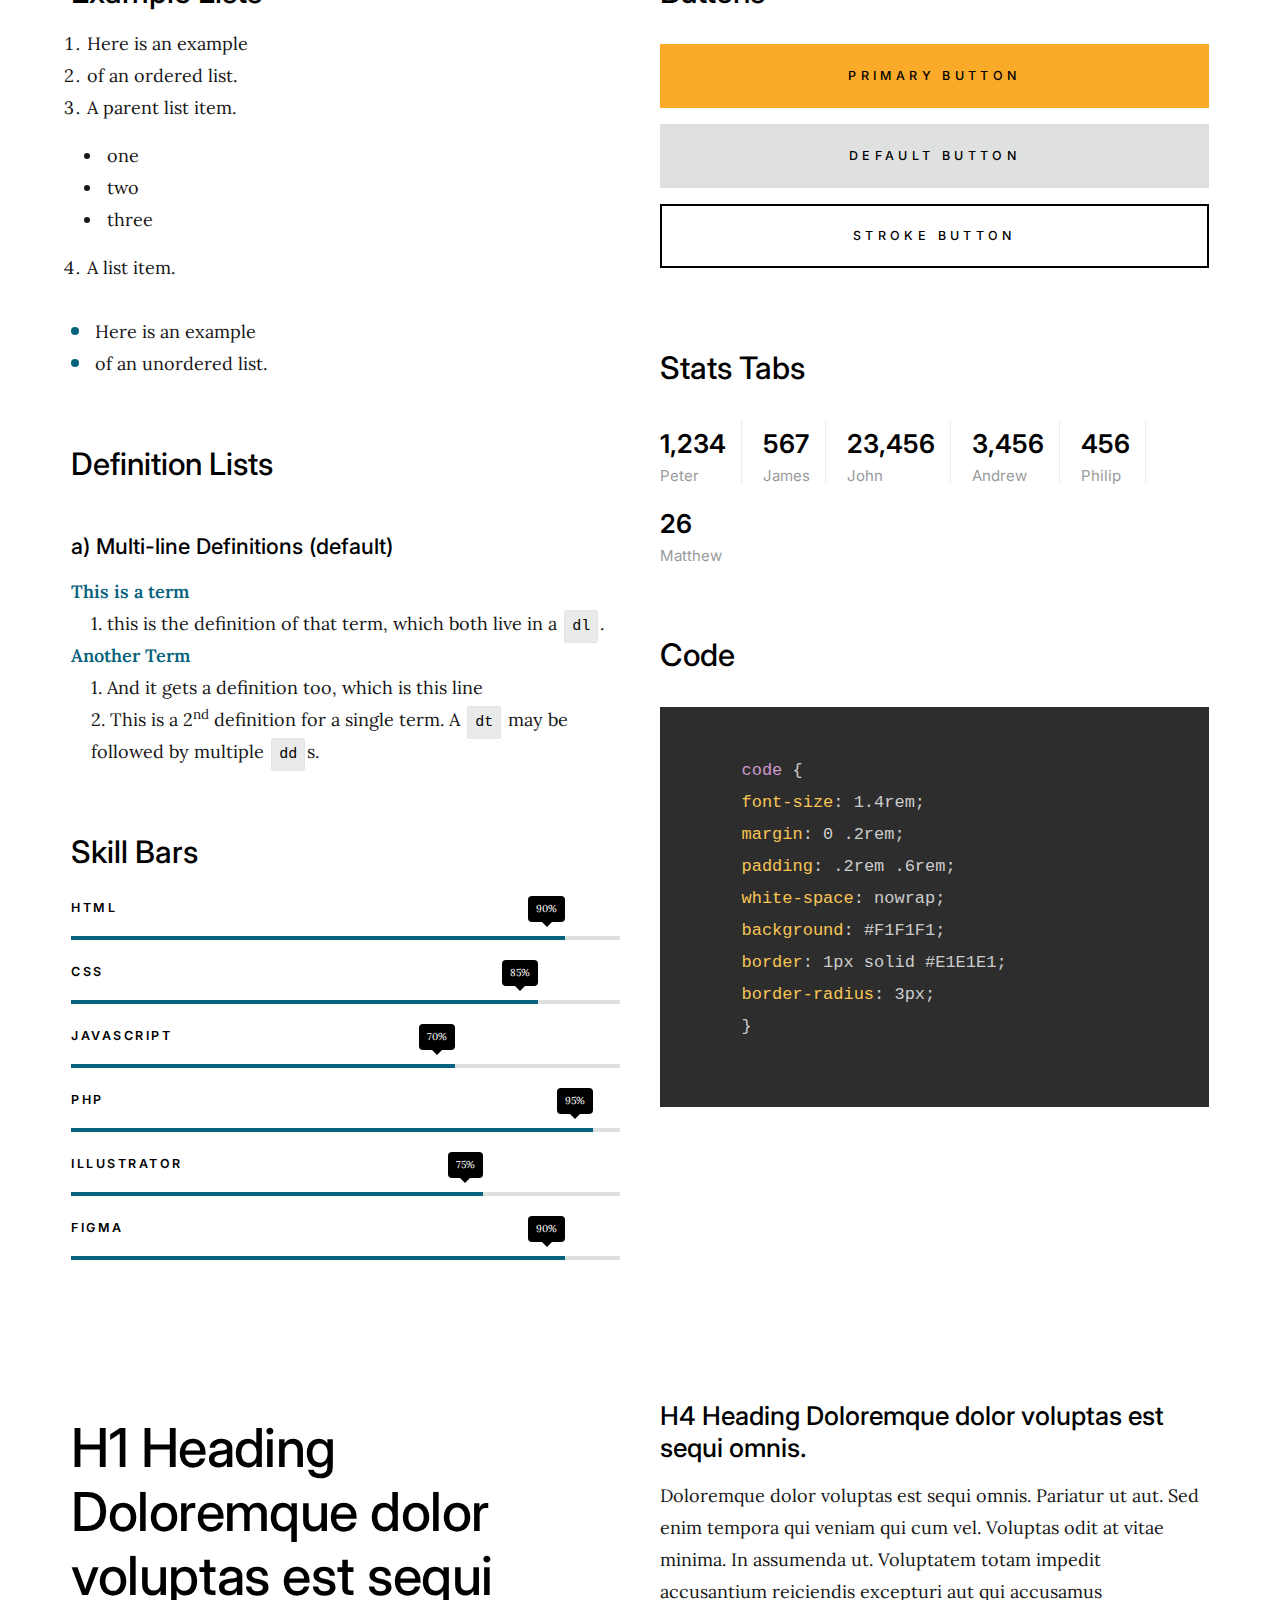
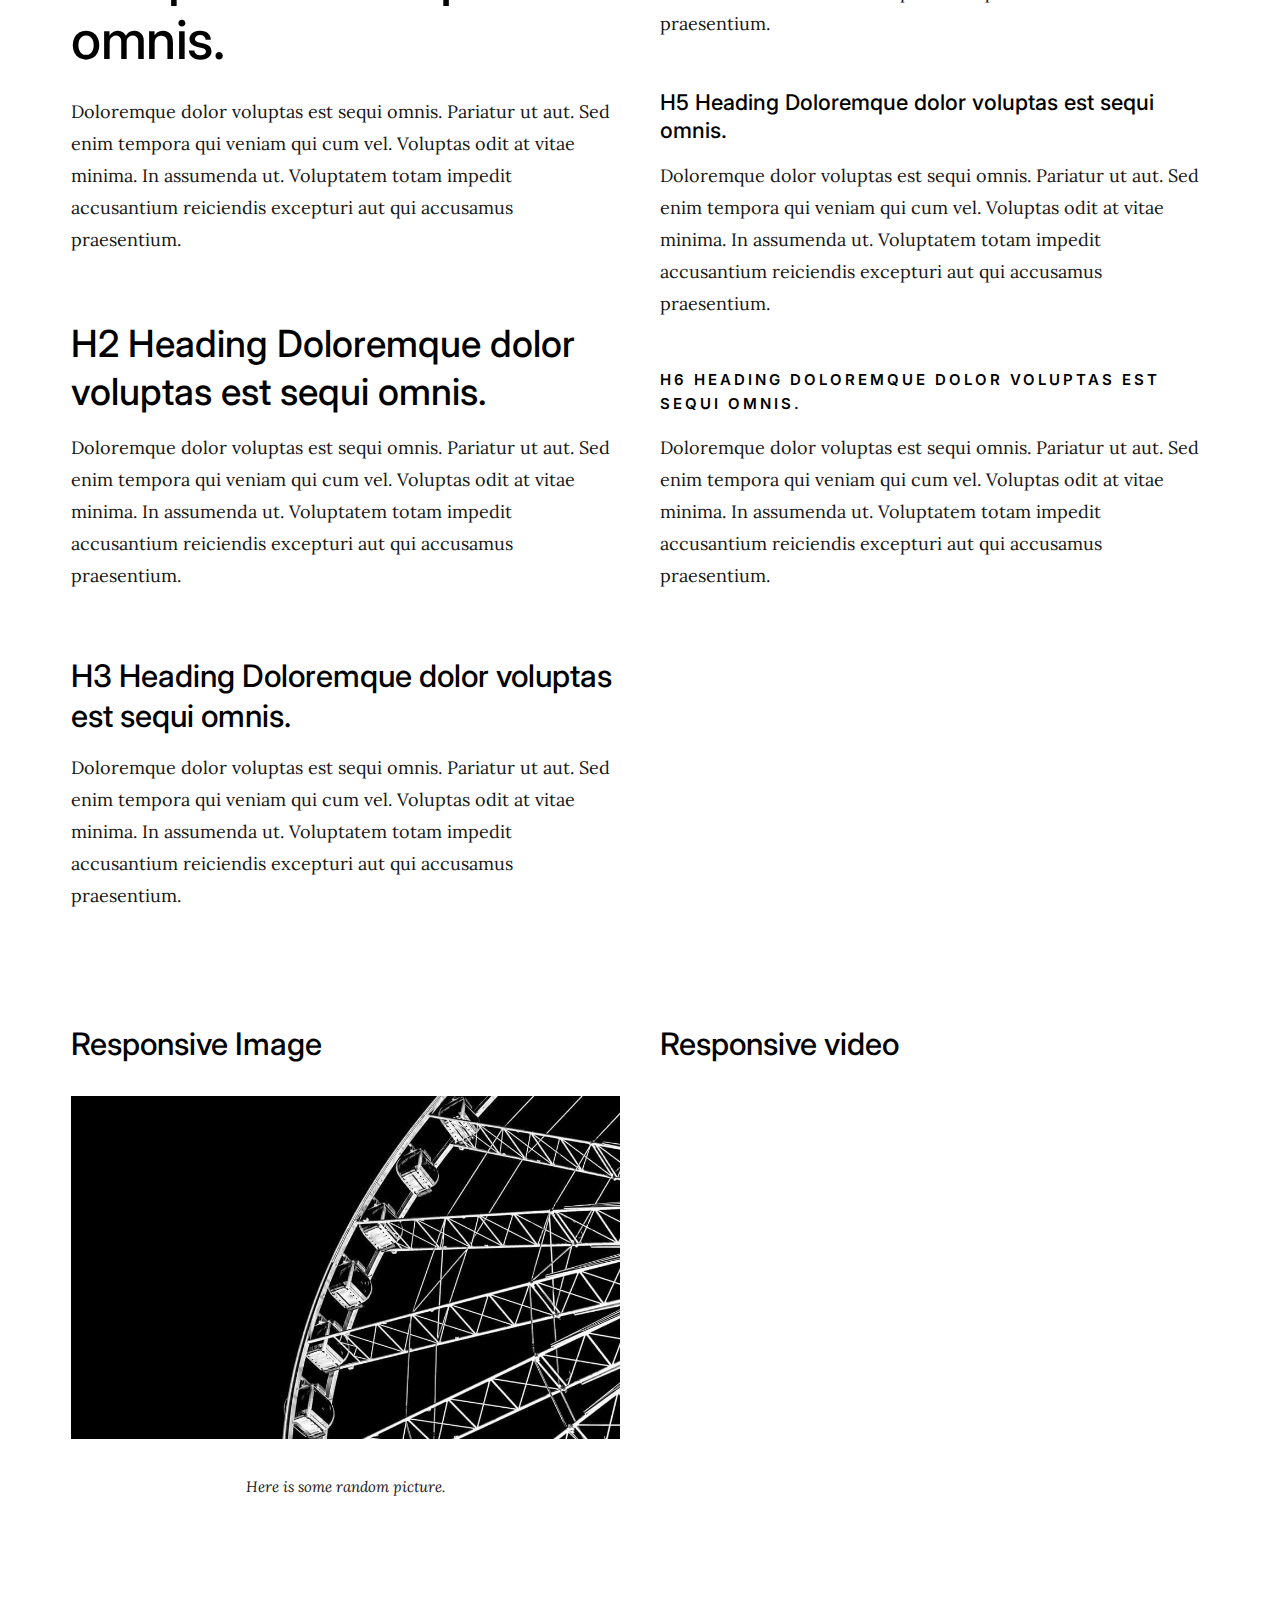
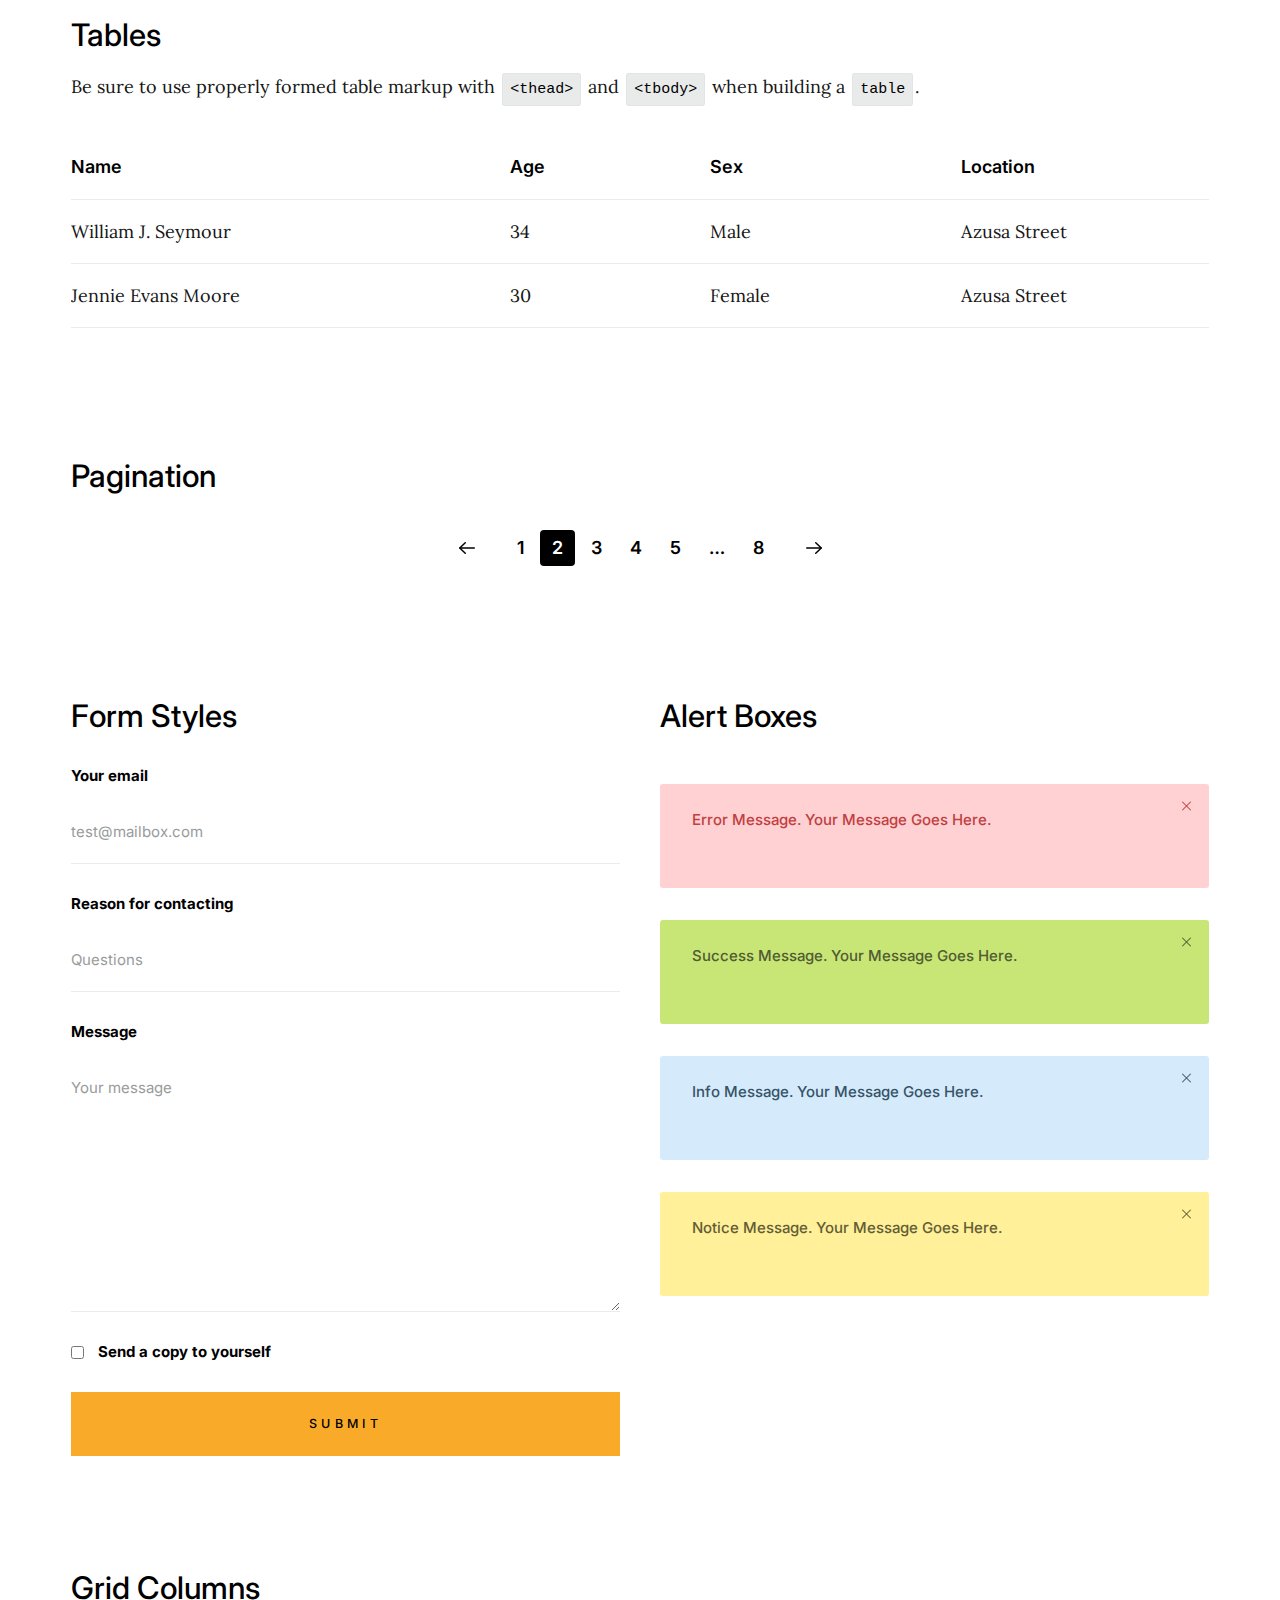
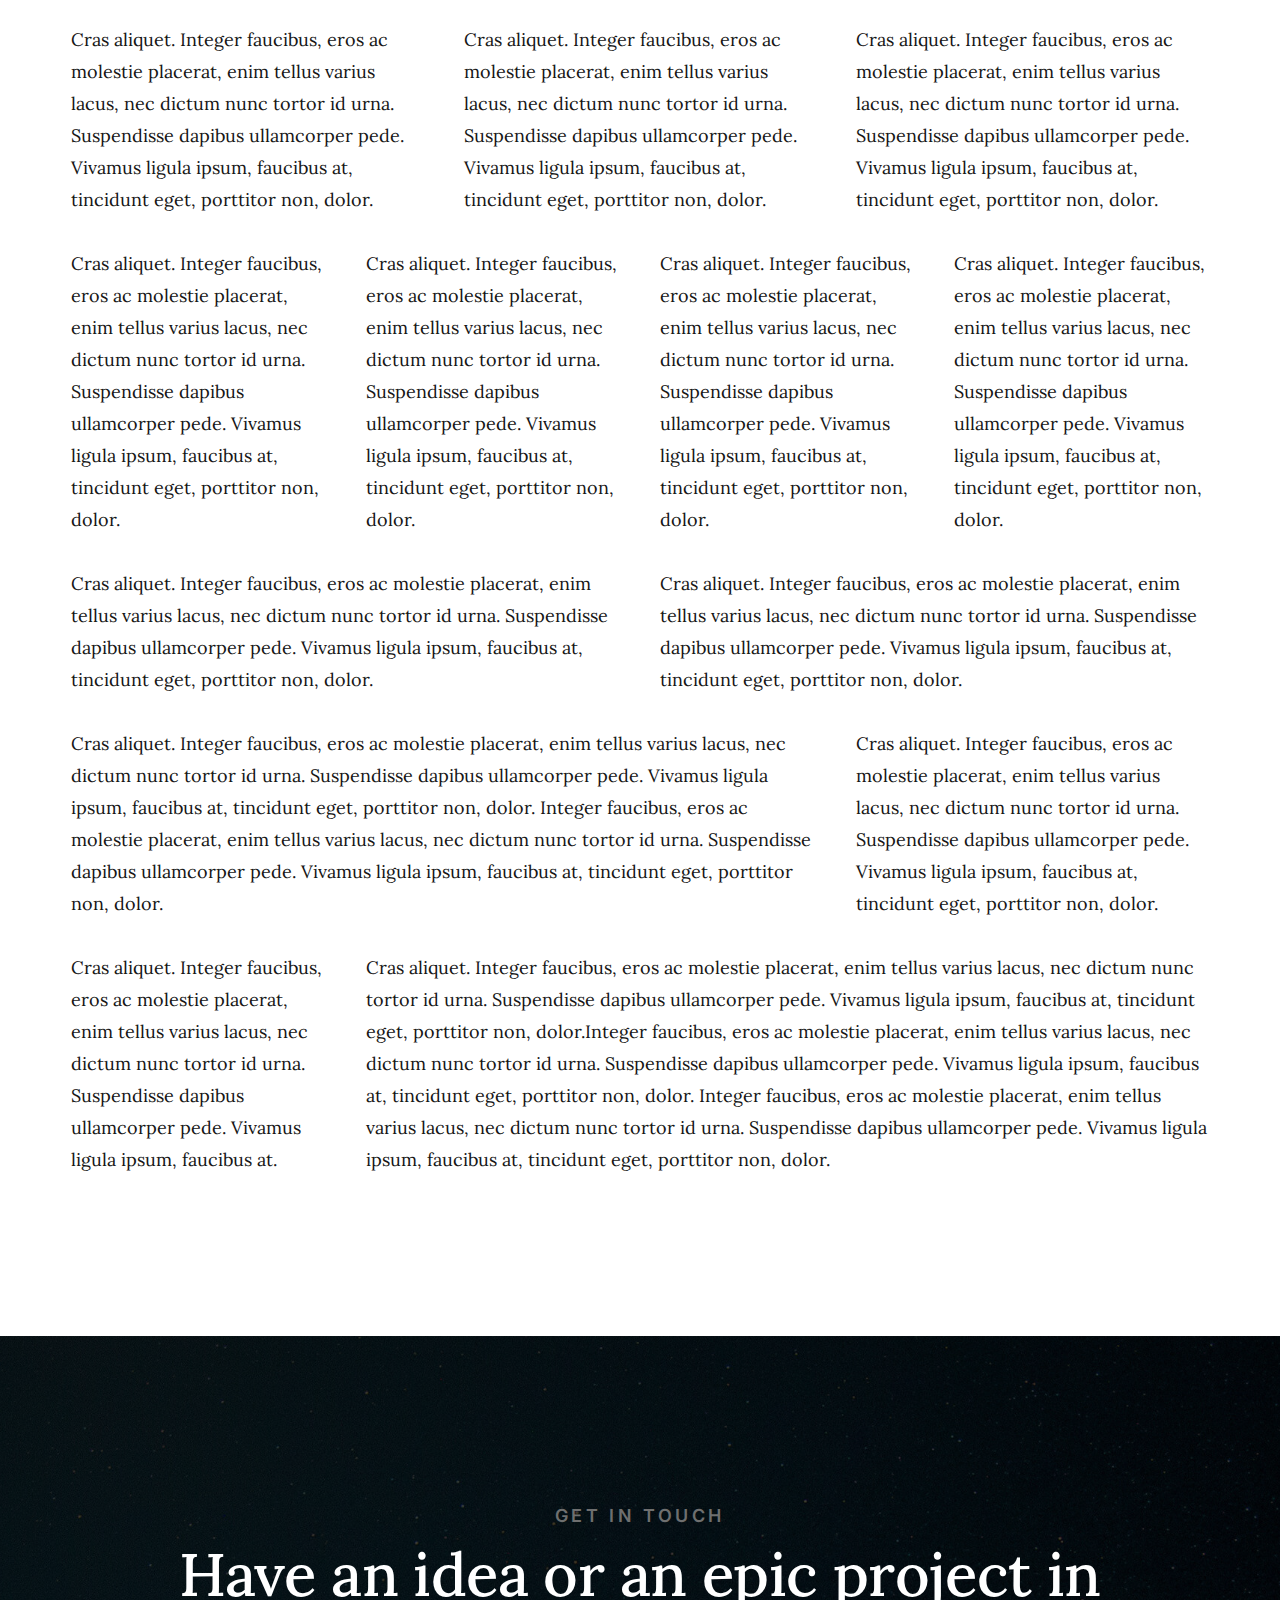
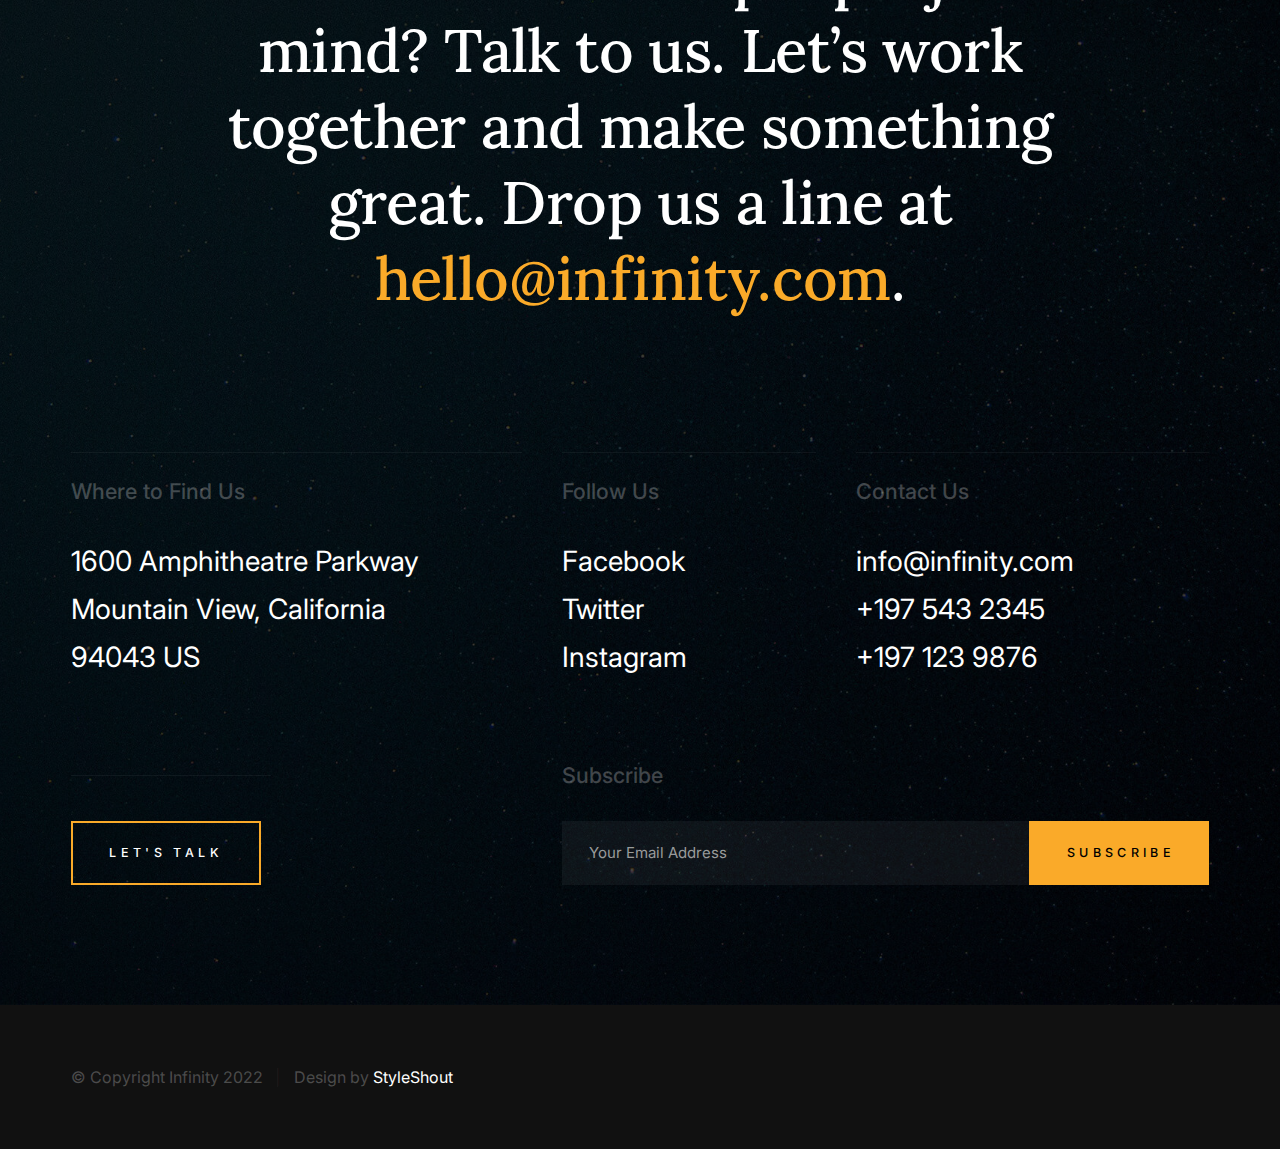
<file: styles.html>
<!DOCTYPE html>
<html lang="en" class="no-js" >
<head>

    <!--- basic page needs
    ================================================== -->
    <meta charset="utf-8">
    <meta name="viewport" content="width=device-width, initial-scale=1">
    <title>Middle East Software Solutions</title>

    <script>
        document.documentElement.classList.remove('no-js');
        document.documentElement.classList.add('js');
    </script>

    <!-- CSS
    ================================================== -->
    <link rel="stylesheet" href="css/vendor.css">
    <link rel="stylesheet" href="css/styles.css">

    <style type="text/css" media="screen">
        .s-styles {
            padding-top: var(--vspace-5);
            padding-bottom: var(--vspace-4);
            position: relative;
        }
        .s-styles .intro h1 {
            margin-top: 0;
        }
    </style>

    <!-- favicons
    ================================================== -->
    <link rel="apple-touch-icon" sizes="180x180" href="apple-touch-icon.png">
    <link rel="icon" type="image/png" sizes="32x32" href="favicon-32x32_old.png">
    <link rel="icon" type="image/png" sizes="16x16" href="favicon-16x16_old.png">
    <link rel="manifest" href="site.webmanifest">

</head>


<body id="top">


    <!-- preloader
    ================================================== -->
    <div id="preloader">
        <div id="loader">
        </div>
    </div>


    <!-- page wrap
    ================================================== -->
    <div id="page" class="s-pagewrap">


        <!-- # site header
        ================================================== -->
        <header class="s-header">

            <div class="s-header__logo">
                <a class="logo" href="index.html">
                    <img src="images/logo.svg" alt="Homepage">
                </a>
            </div>

            <a class="s-header__menu-toggle" href="#0" class="">
                <span class="s-header__menu-text">Menu</span>
                <span class="s-header__menu-icon"></span>
            </a>

            <nav class="s-header__nav">

                <a href="#0" class="s-header__nav-close-btn" title="close"><span>Close</span></a>
                <h3>Infinity.</h3>

                <ul class="s-header__nav-list">
                    <li><a href="#intro" class="smoothscroll">Intro</a></li>
                    <li><a href="index.html#about">About</a></li>
                    <li><a href="index.html#services">Services</a></li>
                    <li><a href="index.html#portfolio">Works</a></li>
                    <li><a href="#contact" class="smoothscroll">Contact</a></li>
                </ul>

                <p>
                Need a great reliable web hosting?
                We highly recommend <a href="https://www.dreamhost.com/r.cgi?287326">DreamHost</a>.
                Powerful web and Wordpress hosting. Guaranteed. Starting at <span class="text-highlight">$2.95</span> per month.
                </p>

                <ul class="s-header__social">
                    <li>
                        <a href="#0">
                            <svg xmlns="http://www.w3.org/2000/svg" width="24" height="24" viewBox="0 0 24 24" style="fill:rgba(0, 0, 0, 1);transform:;-ms-filter:"><path d="M20,3H4C3.447,3,3,3.448,3,4v16c0,0.552,0.447,1,1,1h8.615v-6.96h-2.338v-2.725h2.338v-2c0-2.325,1.42-3.592,3.5-3.592 c0.699-0.002,1.399,0.034,2.095,0.107v2.42h-1.435c-1.128,0-1.348,0.538-1.348,1.325v1.735h2.697l-0.35,2.725h-2.348V21H20 c0.553,0,1-0.448,1-1V4C21,3.448,20.553,3,20,3z"></path></svg>
                            <span class="u-screen-reader-text">Facebook</span>
                        </a>
                    </li>
                    <li>
                        <a href="#0">
                            <svg xmlns="http://www.w3.org/2000/svg" width="24" height="24" viewBox="0 0 24 24" style="fill:rgba(0, 0, 0, 1);transform:;-ms-filter:"><path d="M19.633,7.997c0.013,0.175,0.013,0.349,0.013,0.523c0,5.325-4.053,11.461-11.46,11.461c-2.282,0-4.402-0.661-6.186-1.809 c0.324,0.037,0.636,0.05,0.973,0.05c1.883,0,3.616-0.636,5.001-1.721c-1.771-0.037-3.255-1.197-3.767-2.793 c0.249,0.037,0.499,0.062,0.761,0.062c0.361,0,0.724-0.05,1.061-0.137c-1.847-0.374-3.23-1.995-3.23-3.953v-0.05 c0.537,0.299,1.16,0.486,1.82,0.511C3.534,9.419,2.823,8.184,2.823,6.787c0-0.748,0.199-1.434,0.548-2.032 c1.983,2.443,4.964,4.04,8.306,4.215c-0.062-0.3-0.1-0.611-0.1-0.923c0-2.22,1.796-4.028,4.028-4.028 c1.16,0,2.207,0.486,2.943,1.272c0.91-0.175,1.782-0.512,2.556-0.973c-0.299,0.935-0.936,1.721-1.771,2.22 c0.811-0.088,1.597-0.312,2.319-0.624C21.104,6.712,20.419,7.423,19.633,7.997z"></path></svg>
                            <span class="u-screen-reader-text">Twitter</span>
                        </a>
                    </li>
                    <li>
                        <a href="#0">
                            <svg xmlns="http://www.w3.org/2000/svg" width="24" height="24" viewBox="0 0 24 24" style="fill:rgba(0, 0, 0, 1);transform:;-ms-filter:"><path d="M11.999,7.377c-2.554,0-4.623,2.07-4.623,4.623c0,2.554,2.069,4.624,4.623,4.624c2.552,0,4.623-2.07,4.623-4.624 C16.622,9.447,14.551,7.377,11.999,7.377L11.999,7.377z M11.999,15.004c-1.659,0-3.004-1.345-3.004-3.003 c0-1.659,1.345-3.003,3.004-3.003s3.002,1.344,3.002,3.003C15.001,13.659,13.658,15.004,11.999,15.004L11.999,15.004z"></path><circle cx="16.806" cy="7.207" r="1.078"></circle><path d="M20.533,6.111c-0.469-1.209-1.424-2.165-2.633-2.632c-0.699-0.263-1.438-0.404-2.186-0.42 c-0.963-0.042-1.268-0.054-3.71-0.054s-2.755,0-3.71,0.054C7.548,3.074,6.809,3.215,6.11,3.479C4.9,3.946,3.945,4.902,3.477,6.111 c-0.263,0.7-0.404,1.438-0.419,2.186c-0.043,0.962-0.056,1.267-0.056,3.71c0,2.442,0,2.753,0.056,3.71 c0.015,0.748,0.156,1.486,0.419,2.187c0.469,1.208,1.424,2.164,2.634,2.632c0.696,0.272,1.435,0.426,2.185,0.45 c0.963,0.042,1.268,0.055,3.71,0.055s2.755,0,3.71-0.055c0.747-0.015,1.486-0.157,2.186-0.419c1.209-0.469,2.164-1.424,2.633-2.633 c0.263-0.7,0.404-1.438,0.419-2.186c0.043-0.962,0.056-1.267,0.056-3.71s0-2.753-0.056-3.71C20.941,7.57,20.801,6.819,20.533,6.111z M19.315,15.643c-0.007,0.576-0.111,1.147-0.311,1.688c-0.305,0.787-0.926,1.409-1.712,1.711c-0.535,0.199-1.099,0.303-1.67,0.311 c-0.95,0.044-1.218,0.055-3.654,0.055c-2.438,0-2.687,0-3.655-0.055c-0.569-0.007-1.135-0.112-1.669-0.311 c-0.789-0.301-1.414-0.923-1.719-1.711c-0.196-0.534-0.302-1.099-0.311-1.669c-0.043-0.95-0.053-1.218-0.053-3.654 c0-2.437,0-2.686,0.053-3.655c0.007-0.576,0.111-1.146,0.311-1.687c0.305-0.789,0.93-1.41,1.719-1.712 c0.534-0.198,1.1-0.303,1.669-0.311c0.951-0.043,1.218-0.055,3.655-0.055c2.437,0,2.687,0,3.654,0.055 c0.571,0.007,1.135,0.112,1.67,0.311c0.786,0.303,1.407,0.925,1.712,1.712c0.196,0.534,0.302,1.099,0.311,1.669 c0.043,0.951,0.054,1.218,0.054,3.655c0,2.436,0,2.698-0.043,3.654H19.315z"></path></svg>
                            <span class="u-screen-reader-text">Instagram</span>
                        </a>
                    </li>
                </ul>

            </nav>

        </header> <!-- end s-header -->


        <!-- # site-content
        ================================================== -->
        <section id="content" class="s-content">


            <!-- intro
            ----------------------------------------------- -->
            <section id="intro" class="s-intro target-section">

                <div class="s-intro__bg rellax" data-rellax-speed="-5"></div>

                <div class="row s-intro__content">

                    <div class="column lg-12 s-intro__content-inner">
                        <h3 class="s-intro__pretitle">We Are Infinity.</h3>
                        <h1 class="s-intro__title">
                        We Craft Stunning  <br>
                        Software Solutions.
                        </h1>

                        <div class="s-intro__more">
                            <a class="smoothscroll btn btn--stroke s-intro__more-btn" href="#styles">
                                Learn More
                            </a>
                        </div>
                    </div> <!-- s-intro__content-inner -->

                </div> <!-- s-intro__content -->

                <ul class="s-intro__social">
                    <li>
                        <a href="#0">
                            <svg xmlns="http://www.w3.org/2000/svg" width="24" height="24" viewBox="0 0 24 24" style="fill:rgba(0, 0, 0, 1);transform:;-ms-filter:"><path d="M20,3H4C3.447,3,3,3.448,3,4v16c0,0.552,0.447,1,1,1h8.615v-6.96h-2.338v-2.725h2.338v-2c0-2.325,1.42-3.592,3.5-3.592 c0.699-0.002,1.399,0.034,2.095,0.107v2.42h-1.435c-1.128,0-1.348,0.538-1.348,1.325v1.735h2.697l-0.35,2.725h-2.348V21H20 c0.553,0,1-0.448,1-1V4C21,3.448,20.553,3,20,3z"></path></svg>
                            <span class="u-screen-reader-text">Facebook</span>
                        </a>
                    </li>
                    <li>
                        <a href="#0">
                            <svg xmlns="http://www.w3.org/2000/svg" width="24" height="24" viewBox="0 0 24 24" style="fill:rgba(0, 0, 0, 1);transform:;-ms-filter:"><path d="M19.633,7.997c0.013,0.175,0.013,0.349,0.013,0.523c0,5.325-4.053,11.461-11.46,11.461c-2.282,0-4.402-0.661-6.186-1.809 c0.324,0.037,0.636,0.05,0.973,0.05c1.883,0,3.616-0.636,5.001-1.721c-1.771-0.037-3.255-1.197-3.767-2.793 c0.249,0.037,0.499,0.062,0.761,0.062c0.361,0,0.724-0.05,1.061-0.137c-1.847-0.374-3.23-1.995-3.23-3.953v-0.05 c0.537,0.299,1.16,0.486,1.82,0.511C3.534,9.419,2.823,8.184,2.823,6.787c0-0.748,0.199-1.434,0.548-2.032 c1.983,2.443,4.964,4.04,8.306,4.215c-0.062-0.3-0.1-0.611-0.1-0.923c0-2.22,1.796-4.028,4.028-4.028 c1.16,0,2.207,0.486,2.943,1.272c0.91-0.175,1.782-0.512,2.556-0.973c-0.299,0.935-0.936,1.721-1.771,2.22 c0.811-0.088,1.597-0.312,2.319-0.624C21.104,6.712,20.419,7.423,19.633,7.997z"></path></svg>
                            <span class="u-screen-reader-text">Twitter</span>
                        </a>
                    </li>
                    <li>
                        <a href="#0">
                            <svg xmlns="http://www.w3.org/2000/svg" width="24" height="24" viewBox="0 0 24 24" style="fill:rgba(0, 0, 0, 1);transform:;-ms-filter:"><path d="M11.999,7.377c-2.554,0-4.623,2.07-4.623,4.623c0,2.554,2.069,4.624,4.623,4.624c2.552,0,4.623-2.07,4.623-4.624 C16.622,9.447,14.551,7.377,11.999,7.377L11.999,7.377z M11.999,15.004c-1.659,0-3.004-1.345-3.004-3.003 c0-1.659,1.345-3.003,3.004-3.003s3.002,1.344,3.002,3.003C15.001,13.659,13.658,15.004,11.999,15.004L11.999,15.004z"></path><circle cx="16.806" cy="7.207" r="1.078"></circle><path d="M20.533,6.111c-0.469-1.209-1.424-2.165-2.633-2.632c-0.699-0.263-1.438-0.404-2.186-0.42 c-0.963-0.042-1.268-0.054-3.71-0.054s-2.755,0-3.71,0.054C7.548,3.074,6.809,3.215,6.11,3.479C4.9,3.946,3.945,4.902,3.477,6.111 c-0.263,0.7-0.404,1.438-0.419,2.186c-0.043,0.962-0.056,1.267-0.056,3.71c0,2.442,0,2.753,0.056,3.71 c0.015,0.748,0.156,1.486,0.419,2.187c0.469,1.208,1.424,2.164,2.634,2.632c0.696,0.272,1.435,0.426,2.185,0.45 c0.963,0.042,1.268,0.055,3.71,0.055s2.755,0,3.71-0.055c0.747-0.015,1.486-0.157,2.186-0.419c1.209-0.469,2.164-1.424,2.633-2.633 c0.263-0.7,0.404-1.438,0.419-2.186c0.043-0.962,0.056-1.267,0.056-3.71s0-2.753-0.056-3.71C20.941,7.57,20.801,6.819,20.533,6.111z M19.315,15.643c-0.007,0.576-0.111,1.147-0.311,1.688c-0.305,0.787-0.926,1.409-1.712,1.711c-0.535,0.199-1.099,0.303-1.67,0.311 c-0.95,0.044-1.218,0.055-3.654,0.055c-2.438,0-2.687,0-3.655-0.055c-0.569-0.007-1.135-0.112-1.669-0.311 c-0.789-0.301-1.414-0.923-1.719-1.711c-0.196-0.534-0.302-1.099-0.311-1.669c-0.043-0.95-0.053-1.218-0.053-3.654 c0-2.437,0-2.686,0.053-3.655c0.007-0.576,0.111-1.146,0.311-1.687c0.305-0.789,0.93-1.41,1.719-1.712 c0.534-0.198,1.1-0.303,1.669-0.311c0.951-0.043,1.218-0.055,3.655-0.055c2.437,0,2.687,0,3.654,0.055 c0.571,0.007,1.135,0.112,1.67,0.311c0.786,0.303,1.407,0.925,1.712,1.712c0.196,0.534,0.302,1.099,0.311,1.669 c0.043,0.951,0.054,1.218,0.054,3.655c0,2.436,0,2.698-0.043,3.654H19.315z"></path></svg>
                            <span class="u-screen-reader-text">Instagram</span>
                        </a>
                    </li>
                </ul>  <!-- s-intro__social -->

                <div class="s-intro__scroll">
                    <a href="#styles" class="smoothscroll">
                        <span>Scroll Down</span>
                        <svg xmlns="http://www.w3.org/2000/svg" width="24" height="24" viewBox="0 0 24 24" style="fill: rgba(0, 0, 0, 1);transform: rotate(180deg);msFilter:progid:DXImageTransform.Microsoft.BasicImage(rotation=2);"><path d="M21 11H6.414l5.293-5.293-1.414-1.414L2.586 12l7.707 7.707 1.414-1.414L6.414 13H21z"></path></svg>
                    </a>
                </div> <!-- s-intro__scroll -->

            </section> <!-- end s-intro -->


            <!-- styles
            ----------------------------------------------- -->
            <div id="styles" class="s-styles">

                <div class="row">

                    <div class="column lg-12 intro">

                        <h1>Style Guide.</h1>

                        <p class="lead">Lorem ipsum Officia elit ad tempor dolore est ex incididunt incididunt occaecat culpa deserunt
                        sunt labore in cillum ullamco magna in Excepteur consequat in reprehenderit proident mollit incididunt officia commodo.
                        Duis ea officia sed dolor pariatur enim dolore dolore quis incididunt nulla exercitation commodo veniam et ea incididunt.
                        </p>

                        <hr>
                    </div>

                </div> <!-- end row -->

                <div class="row">

                    <div class="column lg-6 tab-12">

                        <h3>Paragraph and Image</h3>

                        <p><a href="#"><img width="120" height="120" class="u-pull-left" alt="sample-image" src="images/sample-image.jpg"></a>
                        Lorem ipsum dolor sit amet, consectetuer adipiscing elit. Donec libero. Suspendisse bibendum.Cras id urna. Morbi
                        tincidunt, orci ac convallis aliquam, lectus turpis varius lorem, eu posuere nunc justo tempus leo. Donec mattis,
                        purus nec placerat bibendum, dui pede condimentum odio, ac blandit ante orci ut diam. Cras fringilla magna.
                        Phasellus suscipit, leo a pharetra condimentum, lorem tellus eleifend magna, eget fringilla velit magna id
                        neque posuere nunc justo tempus leo. </p>

                        <p>
                        Lorem ipsum dolor sit amet, consectetuer adipiscing elit. Donec libero. Suspendisse bibendum. Cras id urna.
                        Morbi tincidunt, orci ac convallis aliquam, lectus turpis varius lorem, eu posuere nunc justo tempus leo.
                        Donec mattis, purus nec placerat bibendum, dui pede condimentumodio, ac blandit ante orci ut diam.
                        </p>

                        <p>A <a href="#">link</a>,
                        <abbr title="this really isn't a very good description">abbrebation</abbr>,
                        <strong>strong text</strong>,
                        <em>em text</em>,
                        <del>deleted text</del>, and
                        <mark>this is a mark text.</mark>
                        <code>.code</code>
                        </p>

                    </div>

                    <div class="column lg-6 tab-12">

                        <h3>Drop Caps</h3>

                        <p class="drop-cap">Far far away, behind the word mountains, far from the countries Vokalia and Consonantia,
                        there live the blind texts. Separated they live in Bookmarksgrove right at the coast of the
                        Semantics, a large language ocean. A small river named Duden flows by their place and supplies it with the
                        necessary regelialia. Morbi tincidunt, orci ac convallis aliquam, lectus turpis varius lorem,
                        euposuere nunc justo tempus leo. Donec mattis, purus nec placerat bibendum, dui pede condimentum odio,
                        ac blandit ante orci ut diam. Cras fringilla magna. Phasellus suscipit, leo a pharetra condimentum,
                        lorem tellus eleifend magna, eget fringilla velit magna id neque.
                        </p>

                        <h3>Small Print</h3>

                        <p><small>Lorem ipsum dolor sit amet, consectetuer adipiscing elit. Donec libero.</small></p>

                    </div>

                </div> <!-- end row -->

                <div class="row">

                    <div class="column lg-6 tab-12">

                        <h3 class="u-add-bottom">Pull Quotes</h3>

                        <p>
                        Perspiciatis nemo unde et nobis modi consequatur officia amet. Ut enim
                        tenetur provident maiores. Perspiciatis asperiores incidunt sequi
                        quisquam. Enim aut.
                        </p>

                        <figure class="pull-quote">
                            <blockquote>
                                <p>
                                When you look in the eyes of grace, when you meet grace,
                                when you embrace grace, when you see the nail prints in
                                grace’s hands and the fire in his eyes, when you feel his
                                relentless love for you - it will not motivate you to sin.
                                It will motivate you to righteousness.
                                </p>

                                <footer>
                                    <cite>Judah Smith</cite>
                                </footer>
                            </blockquote>
                        </figure>


                    </div>

                    <div class="column lg-6 tab-12">

                        <h3 class="u-add-bottom">Block Quotes</h3>

                        <blockquote cite="http://where-i-got-my-info-from.com">
                            <p>
                            For God so loved the world, that he gave his only Son, that whoever believes in
                            him should not perish but have eternal life. For God did not send his Son into
                            the world to condemn the world, but in order that the world might be
                            saved through him.
                            </p>

                            <footer>
                                <cite>
                                    <a href="#0">John 3:16-17 ESV</a>
                                </cite>
                            </footer>

                        </blockquote>

                        <blockquote>
                            <p>There is a God-shaped vacuum in the heart of each man which cannot be satisfied
                            by any created thing but only by God the Creator.</p>

                            <footer>
                                <cite>Blaise Pascal</cite>
                            </footer>

                        </blockquote>

                    </div>

                </div> <!-- end row -->

                <div class="row u-add-half-bottom">

                    <div class="column lg-6 tab-12">

                        <h3>Example Lists</h3>

                        <ol>
                            <li>Here is an example</li>
                            <li>of an ordered list.</li>
                            <li>A parent list item.
                                <ul>
                                    <li>one</li>
                                    <li>two</li>
                                    <li>three</li>
                                </ul>
                                </li>
                                <li>A list item.</li>
                            </ol>

                        <ul class="disc">
                            <li>Here is an example</li>
                            <li>of an unordered list.</li>
                        </ul>

                        <h3>Definition Lists</h3>

                        <h5>a) Multi-line Definitions (default) </h5>

                        <dl class="dictionary-style">
                            <dt><strong>This is a term</strong></dt>
                                <dd>this is the definition of that term, which both live in a <code>dl</code>.</dd>
                            <dt><strong>Another Term</strong></dt>
                                <dd>And it gets a definition too, which is this line</dd>
                                <dd>This is a 2<sup>nd</sup> definition for a single term. A <code>dt</code> may be followed by multiple <code>dd</code>s.</dd>
                        </dl>

                        <h3 class="u-add-bottom">Skill Bars</h3>

                        <ul class="skill-bars">
                            <li>
                            <div class="progress percent90"><span>90%</span></div>
                            <strong>HTML</strong>
                            </li>
                            <li>
                            <div class="progress percent85"><span>85%</span></div>
                            <strong>CSS</strong>
                            </li>
                            <li>
                            <div class="progress percent70"><span>70%</span></div>
                            <strong>Javascript</strong>
                            </li>
                            <li>
                            <div class="progress percent95"><span>95%</span></div>
                            <strong>PHP</strong>
                            </li>
                            <li>
                            <div class="progress percent75"><span>75%</span></div>
                            <strong>Illustrator</strong>
                            </li>
                            <li>
                            <div class="progress percent90"><span>90%</span></div>
                            <strong>Figma</strong>
                            </li>
                        </ul>

                    </div>

                    <div class="column lg-6 tab-12">

                        <h3 class="u-add-bottom">Buttons</h3>

                        <p>
                            <a class="btn btn--primary u-fullwidth" href="#0">Primary Button</a>
                            <a class="btn u-fullwidth" href="#0">Default Button</a>
                            <a class="btn btn--stroke u-fullwidth" href="#0">Stroke Button</a>
                        </p>

                        <h3>Stats Tabs</h3>

                        <ul class="stats-tabs">
                            <li><a href="#0">1,234 <em>Peter</em></a></li>
                            <li><a href="#0">567 <em>James</em></a></li>
                            <li><a href="#0">23,456 <em>John</em></a></li>
                            <li><a href="#0">3,456 <em>Andrew</em></a></li>
                            <li><a href="#0">456 <em>Philip</em></a></li>
                            <li><a href="#0">26 <em>Matthew</em></a></li>
                        </ul>

                        <h3 class="u-add-bottom">Code</h3>

    <pre><code class="language-css">
        code {
        font-size: 1.4rem;
        margin: 0 .2rem;
        padding: .2rem .6rem;
        white-space: nowrap;
        background: #F1F1F1;
        border: 1px solid #E1E1E1;
        border-radius: 3px;
        }
    </code></pre>

                    </div>

                </div> <!-- end row -->

                <div class="row u-add-half-bottom">

                    <div class="column lg-6 tab-12">

                        <h1>H1 Heading Doloremque dolor voluptas est sequi omnis.</h1>
                        <p>Doloremque dolor voluptas est sequi omnis. Pariatur ut aut. Sed enim tempora qui veniam qui cum vel.
                        Voluptas odit at vitae minima. In assumenda ut. Voluptatem totam impedit accusantium reiciendis excepturi aut qui accusamus praesentium.</p>

                        <h2>H2 Heading Doloremque dolor voluptas est sequi omnis.</h2>
                        <p>Doloremque dolor voluptas est sequi omnis. Pariatur ut aut. Sed enim tempora qui veniam qui cum vel.
                        Voluptas odit at vitae minima. In assumenda ut. Voluptatem totam impedit accusantium reiciendis excepturi aut qui accusamus praesentium.</p>

                        <h3>H3 Heading Doloremque dolor voluptas est sequi omnis.</h3>
                        <p>Doloremque dolor voluptas est sequi omnis. Pariatur ut aut. Sed enim tempora qui veniam qui cum vel.
                        Voluptas odit at vitae minima. In assumenda ut. Voluptatem totam impedit accusantium reiciendis excepturi aut qui accusamus praesentium.</p>


                    </div>

                    <div class="column lg-6 tab-12">
                        <h4>H4 Heading Doloremque dolor voluptas est sequi omnis.</h4>
                        <p>Doloremque dolor voluptas est sequi omnis. Pariatur ut aut. Sed enim tempora qui veniam qui cum vel.
                        Voluptas odit at vitae minima. In assumenda ut. Voluptatem totam impedit accusantium reiciendis excepturi aut qui accusamus praesentium.</p>

                        <h5>H5 Heading Doloremque dolor voluptas est sequi omnis.</h5>
                        <p>Doloremque dolor voluptas est sequi omnis. Pariatur ut aut. Sed enim tempora qui veniam qui cum vel.
                        Voluptas odit at vitae minima. In assumenda ut. Voluptatem totam impedit accusantium reiciendis excepturi aut qui accusamus praesentium.</p>

                        <h6>H6 Heading Doloremque dolor voluptas est sequi omnis.</h6>
                        <p>Doloremque dolor voluptas est sequi omnis. Pariatur ut aut. Sed enim tempora qui veniam qui cum vel.
                        Voluptas odit at vitae minima. In assumenda ut. Voluptatem totam impedit accusantium reiciendis excepturi aut qui accusamus praesentium.</p>


                    </div>

                </div> <!-- end row -->

                <div class="row u-add-half-bottom">

                    <div class="column lg-6 tab-12">

                        <h3 class="u-add-bottom">Responsive Image</h3>

                        <figure>
                            <img src="images/wheel-500.jpg"
                            srcset="images/wheel-1000.jpg 1000w,
                            images/wheel-500.jpg 500w"
                            sizes="(max-width: 1000px) 100vw, 1000px" alt="">

                            <figcaption>
                                Here is some random picture.
                            </figcaption>
                        </figure>

                    </div>

                    <div class="column lg-6 tab-12">

                        <h3 class="u-add-bottom">Responsive video</h3>

                        <div class="video-container">
                        <iframe src="https://player.vimeo.com/video/14592941?color=00a650&title=0&byline=0&portrait=0" width="500" height="281" frameborder="0" webkitallowfullscreen mozallowfullscreen allowfullscreen></iframe>
                        </div>

                    </div>

                </div> <!-- end row -->

                <div class="row u-add-bottom">

                    <div class="column lg-12">

                        <h3>Tables</h3>
                        <p>Be sure to use properly formed table markup with <code>&lt;thead&gt;</code> and <code>&lt;tbody&gt;</code> when building a <code>table</code>.</p>

                        <div class="table-responsive">

                            <table>
                                    <thead>
                                    <tr>
                                        <th>Name</th>
                                        <th>Age</th>
                                        <th>Sex</th>
                                        <th>Location</th>
                                    </tr>
                                    </thead>
                                    <tbody>
                                    <tr>
                                        <td>William J. Seymour</td>
                                        <td>34</td>
                                        <td>Male</td>
                                        <td>Azusa Street</td>
                                    </tr>
                                    <tr>
                                        <td>Jennie Evans Moore</td>
                                        <td>30</td>
                                        <td>Female</td>
                                        <td>Azusa Street</td>
                                    </tr>
                                    </tbody>
                            </table>

                        </div>

                    </div>

                </div> <!-- end row -->

                <div class="row">

                    <div class="column lg-12">
                        <h3>Pagination</h3>

                        <nav class="pgn">
                            <ul>
                                <li>
                                    <a class="pgn__prev" href="#0">
                                        <svg width="24" height="24" fill="none" viewBox="0 0 24 24">
                                            <path stroke="currentColor" stroke-linecap="round" stroke-linejoin="round" stroke-width="1.5" d="M10.25 6.75L4.75 12L10.25 17.25"></path>
                                            <path stroke="currentColor" stroke-linecap="round" stroke-linejoin="round" stroke-width="1.5" d="M19.25 12H5"></path>
                                        </svg>
                                    </a>
                                </li>
                                <li><a class="pgn__num" href="#0">1</a></li>
                                <li><span class="pgn__num current">2</span></li>
                                <li><a class="pgn__num" href="#0">3</a></li>
                                <li><a class="pgn__num" href="#0">4</a></li>
                                <li><a class="pgn__num" href="#0">5</a></li>
                                <li><span class="pgn__num dots">…</span></li>
                                <li><a class="pgn__num" href="#0">8</a></li>
                                <li>
                                    <a class="pgn__next" href="#0">
                                        <svg width="24" height="24" fill="none" viewBox="0 0 24 24">
                                            <path stroke="currentColor" stroke-linecap="round" stroke-linejoin="round" stroke-width="1.5" d="M13.75 6.75L19.25 12L13.75 17.25"></path>
                                            <path stroke="currentColor" stroke-linecap="round" stroke-linejoin="round" stroke-width="1.5" d="M19 12H4.75"></path>
                                        </svg>
                                    </a>
                                </li>
                            </ul>
                        </nav> <!-- end pgn -->

                    </div>

                </div> <!-- end row -->

                <div class="row">

                    <div class="column lg-6 tab-12">

                        <h3 class="u-add-bottom">Form Styles</h3>

                        <form>
                            <div>
                                <label for="sampleInput">Your email</label>
                                <input class="u-fullwidth" type="email" placeholder="test@mailbox.com" id="sampleInput">
                            </div>
                            <div>
                                <label for="sampleRecipientInput">Reason for contacting</label>
                                <div class="ss-custom-select">
                                    <select class="u-fullwidth" id="sampleRecipientInput">
                                        <option value="Option 1">Questions</option>
                                        <option value="Option 2">Report</option>
                                        <option value="Option 3">Others</option>
                                    </select>
                                </div>
                            </div>

                            <label for="exampleMessage">Message</label>
                            <textarea class="u-fullwidth" placeholder="Your message" id="exampleMessage"></textarea>

                            <label class="u-add-bottom">
                                <input type="checkbox">
                                <span class="label-text">Send a copy to yourself</span>
                            </label>

                            <input class="btn--primary u-fullwidth" type="submit" value="Submit">
                        </form>

                    </div>

                    <div class="column lg-6 tab-12">

                        <h3>Alert Boxes</h3>

                        <br>

                        <div class="alert-box alert-box--error">
                            <p>Error Message. Your Message Goes Here.</p>
                            <span class="alert-box__close"></span>
                        </div><!-- end error -->

                        <div class="alert-box alert-box--success">
                            <p>Success Message. Your Message Goes Here.</p>
                            <span class="alert-box__close"></span>
                        </div><!-- end success -->

                        <div class="alert-box alert-box--info">
                            <p>Info Message. Your Message Goes Here.</p>
                            <span class="alert-box__close"></span>
                        </div><!-- end info -->

                        <div class="alert-box alert-box--notice">
                            <p>Notice Message. Your Message Goes Here.</p>
                            <span class="alert-box__close"></span>
                        </div><!-- end notice -->

                    </div>

                </div> <!-- end row -->

                <div class="row">

                    <div class="lg-12 column">
                        <h3>Grid Columns</h3>
                    </div>

                </div> <!-- Row End-->

                <!--<h4>1/3 Columns</h4>  -->

                <div class="row">

                    <div class="lg-4 mob-12 column">
                        <p>
                        Cras aliquet. Integer faucibus, eros ac molestie placerat, enim tellus varius lacus,
                        nec dictum nunc tortor id urna. Suspendisse dapibus ullamcorper pede. Vivamus ligula ipsum,
                        faucibus at, tincidunt eget, porttitor non, dolor.
                        </p>
                    </div>

                    <div class="lg-4 mob-12 column">
                        <p>
                        Cras aliquet. Integer faucibus, eros ac molestie placerat, enim tellus varius lacus,
                        nec dictum nunc tortor id urna. Suspendisse dapibus ullamcorper pede. Vivamus ligula ipsum,
                        faucibus at, tincidunt eget, porttitor non, dolor.
                        </p>
                    </div>

                    <div class="lg-4 mob-12 column">
                        <p>
                        Cras aliquet. Integer faucibus, eros ac molestie placerat, enim tellus varius lacus,
                        nec dictum nunc tortor id urna. Suspendisse dapibus ullamcorper pede. Vivamus ligula ipsum,
                        faucibus at, tincidunt eget, porttitor non, dolor.
                        </p>
                    </div>

                </div>

                <!--<h4>1/4 Columns</h4>  -->

                <div class="row">

                    <div class="lg-3 tab-6 mob-12 column">
                        <p>
                        Cras aliquet. Integer faucibus, eros ac molestie placerat, enim tellus varius lacus,
                        nec dictum nunc tortor id urna. Suspendisse dapibus ullamcorper pede. Vivamus ligula ipsum,
                        faucibus at, tincidunt eget, porttitor non, dolor.
                        </p>
                    </div>

                    <div class="lg-3 tab-6 mob-12 column">
                        <p>
                        Cras aliquet. Integer faucibus, eros ac molestie placerat, enim tellus varius lacus,
                        nec dictum nunc tortor id urna. Suspendisse dapibus ullamcorper pede. Vivamus ligula ipsum,
                        faucibus at, tincidunt eget, porttitor non, dolor.
                        </p>
                    </div>

                    <div class="lg-3 tab-6 mob-12 column">
                        <p>
                        Cras aliquet. Integer faucibus, eros ac molestie placerat, enim tellus varius lacus,
                        nec dictum nunc tortor id urna. Suspendisse dapibus ullamcorper pede. Vivamus ligula ipsum,
                        faucibus at, tincidunt eget, porttitor non, dolor.
                        </p>
                    </div>

                    <div class="lg-3 tab-6 mob-12 column">
                        <p>
                        Cras aliquet. Integer faucibus, eros ac molestie placerat, enim tellus varius lacus,
                        nec dictum nunc tortor id urna. Suspendisse dapibus ullamcorper pede. Vivamus ligula ipsum,
                        faucibus at, tincidunt eget, porttitor non, dolor.
                        </p>
                    </div>

                </div>

                <!--<h4>1/2 Columns</h4>  -->

                <div class="row">

                    <div class="lg-6 mob-12 column">
                        <p>
                        Cras aliquet. Integer faucibus, eros ac molestie placerat, enim tellus varius lacus,
                        nec dictum nunc tortor id urna. Suspendisse dapibus ullamcorper pede. Vivamus ligula ipsum,
                        faucibus at, tincidunt eget, porttitor non, dolor.
                        </p>
                    </div>

                    <div class="lg-6 mob-12 column">
                        <p>
                        Cras aliquet. Integer faucibus, eros ac molestie placerat, enim tellus varius lacus,
                        nec dictum nunc tortor id urna. Suspendisse dapibus ullamcorper pede. Vivamus ligula ipsum,
                        faucibus at, tincidunt eget, porttitor non, dolor.
                        </p>
                    </div>

                </div>

                <!--<h4>2/3 Columns</h4>  -->

                <div class="row">

                    <div class="lg-8 tab-7 mob-12 column">
                        <p>
                        Cras aliquet. Integer faucibus, eros ac molestie placerat, enim tellus varius lacus,
                        nec dictum nunc tortor id urna. Suspendisse dapibus ullamcorper pede. Vivamus ligula ipsum,
                        faucibus at, tincidunt eget, porttitor non, dolor. Integer faucibus, eros ac molestie placerat, enim tellus varius lacus,
                        nec dictum nunc tortor id urna. Suspendisse dapibus ullamcorper pede. Vivamus ligula ipsum,
                        faucibus at, tincidunt eget, porttitor non, dolor.
                        </p>
                    </div>

                    <div class="lg-4 tab-5 mob-12 column">
                        <p>
                        Cras aliquet. Integer faucibus, eros ac molestie placerat, enim tellus varius lacus,
                        nec dictum nunc tortor id urna. Suspendisse dapibus ullamcorper pede. Vivamus ligula ipsum,
                        faucibus at, tincidunt eget, porttitor non, dolor.
                        </p>
                    </div>

                </div>

                <!--<h4>3/4 Columns</h4>  -->

                <div class="row">

                    <div class="lg-3 tab-5 mob-12 column">
                        <p>
                        Cras aliquet. Integer faucibus, eros ac molestie placerat, enim tellus varius lacus,
                        nec dictum nunc tortor id urna. Suspendisse dapibus ullamcorper pede. Vivamus ligula ipsum,
                        faucibus at.
                        </p>
                    </div>

                    <div class="lg-9 tab-7 mob-12 column">
                        <p>
                        Cras aliquet. Integer faucibus, eros ac molestie placerat, enim tellus varius lacus,
                        nec dictum nunc tortor id urna. Suspendisse dapibus ullamcorper pede. Vivamus ligula ipsum,
                        faucibus at, tincidunt eget, porttitor non, dolor.Integer faucibus, eros ac molestie placerat, enim tellus varius lacus,
                        nec dictum nunc tortor id urna. Suspendisse dapibus ullamcorper pede. Vivamus ligula ipsum,
                        faucibus at, tincidunt eget, porttitor non, dolor. Integer faucibus, eros ac molestie placerat, enim tellus varius lacus,
                        nec dictum nunc tortor id urna. Suspendisse dapibus ullamcorper pede. Vivamus ligula ipsum,
                        faucibus at, tincidunt eget, porttitor non, dolor.
                        </p>
                    </div>

                </div>

            </div> <!-- end styles -->



            <!-- contact
            ----------------------------------------------- -->
            <section id="contact" class="s-contact target-section">

                <div class="row section-header section-header--dark">
                    <div class="column lg-12">

                        <h3 class="text-pretitle">Get In Touch</h3>
                        <h1 class="text-display-title">
                            Have an idea or an epic project in mind? Talk to us.
                            Let’s work together and make something great.
                            Drop us a line at <a href="mailto:#0">hello@infinity.com</a>.
                        </h1>

                    </div> <!-- end column -->
                </div> <!-- end section header -->

                <div class="row s-contact__infos">

                    <div class="column lg-5 md-6 stack-on-900 s-contact__block-address">
                        <h5 class="with-top-line">Where to Find Us</h5>

                        <p>
                        1600 Amphitheatre Parkway <br>
                        Mountain View, California <br>
                        94043  US
                        </p>
                    </div>

                    <div class="column lg-3 md-6 stack-on-900 s-contact__block-social">
                        <h5 class="with-top-line">Follow Us</h5>

                        <ul class="s-contact__list">
                            <li><a href="#0">Facebook</a></li>
                            <li><a href="#0">Twitter</a></li>
                            <li><a href="#0">Instagram</a></li>
                        </ul>
                    </div>

                    <div class="column lg-4 md-12 stack-on-900 s-contact__block-number">
                        <h5 class="with-top-line">Contact Us</h5>

                        <ul class="s-contact__list">
                            <li><a href="mailto:#0">info@infinity.com</a></li>
                            <li><a href="tel:197-543-2345">+197 543 2345</a></li>
                            <li><a href="tel:197-123-9876">+197 123 9876</a></li>
                        </ul>
                    </div>

                </div> <!-- end s-contact__infos -->

                <div class="row s-contact__bottom">

                    <div class="column lg-5 tab-12 s-contact__mail-block">
                        <a href="mailto:#0" class="btn btn--stroke btn--mail">
                            Let's Talk
                        </a>
                    </div>

                    <div class="column lg-7 tab-12 s-contact__subscribe">
                        <h5>Subscribe</h5>

                        <div class="subscribe-form">
                            <form id="mc-form" class="mc-form" novalidate="true">
                                <input type="email" name="EMAIL" id="mce-EMAIL" class="u-fullwidth text-center" placeholder="Your Email Address" title="The domain portion of the email address is invalid (the portion after the @)." pattern="^([^\x00-\x20\x22\x28\x29\x2c\x2e\x3a-\x3c\x3e\x40\x5b-\x5d\x7f-\xff]+|\x22([^\x0d\x22\x5c\x80-\xff]|\x5c[\x00-\x7f])*\x22)(\x2e([^\x00-\x20\x22\x28\x29\x2c\x2e\x3a-\x3c\x3e\x40\x5b-\x5d\x7f-\xff]+|\x22([^\x0d\x22\x5c\x80-\xff]|\x5c[\x00-\x7f])*\x22))*\x40([^\x00-\x20\x22\x28\x29\x2c\x2e\x3a-\x3c\x3e\x40\x5b-\x5d\x7f-\xff]+|\x5b([^\x0d\x5b-\x5d\x80-\xff]|\x5c[\x00-\x7f])*\x5d)(\x2e([^\x00-\x20\x22\x28\x29\x2c\x2e\x3a-\x3c\x3e\x40\x5b-\x5d\x7f-\xff]+|\x5b([^\x0d\x5b-\x5d\x80-\xff]|\x5c[\x00-\x7f])*\x5d))*(\.\w{2,})+$" required="">
                                <input type="submit" name="subscribe" value="Subscribe" class="btn btn--primary u-fullwidth">
                                <!-- <div style="position: absolute; left: -5000px;" aria-hidden="true"><input type="text" name="b_cdb7b577e41181934ed6a6a44_9a91cfe7b3" tabindex="-1" value=""></div> -->
                                <div class="mc-status"></div>
                            </form>
                        </div>
                    </div>

                </div> <!-- end s-contact__button -->


            </section> <!-- end contact -->

        </section>
        <!-- end s-content -->


        <!-- footer
        ================================================== -->
        <footer id="colophon" class="s-footer">
            <div class="row">
                <div class="column lg-12 ss-copyright">
                    <span>© Copyright Infinity 2022</span>
                    <span>Design by <a href="https://www.styleshout.com/">StyleShout</a></span>
                </div>
            </div>

            <div class="ss-go-top">
                <a class="smoothscroll" title="Back to Top" href="#top">
                    <svg xmlns="http://www.w3.org/2000/svg" width="24" height="24" viewBox="0 0 24 24" style="fill: rgba(0, 0, 0, 1);transform: ;msFilter:;"><path d="M6 4h12v2H6zm5 10v6h2v-6h5l-6-6-6 6z"></path></svg>
                </a>
            </div> <!-- end ss-go-top -->
        </footer> <!-- end s-footer -->


    </div> <!-- end s-pagewrap -->


    <!-- photoswipe background
    ================================================== -->
    <div aria-hidden="true" class="pswp" role="dialog" tabindex="-1">

        <div class="pswp__bg"></div>
        <div class="pswp__scroll-wrap">

            <div class="pswp__container">
                <div class="pswp__item"></div>
                <div class="pswp__item"></div>
                <div class="pswp__item"></div>
            </div>

            <div class="pswp__ui pswp__ui--hidden">
                <div class="pswp__top-bar">
                    <div class="pswp__counter"></div><button class="pswp__button pswp__button--close" title="Close (Esc)"></button> <button class="pswp__button pswp__button--share" title=
                    "Share"></button> <button class="pswp__button pswp__button--fs" title="Toggle fullscreen"></button> <button class="pswp__button pswp__button--zoom" title=
                    "Zoom in/out"></button>
                    <div class="pswp__preloader">
                        <div class="pswp__preloader__icn">
                            <div class="pswp__preloader__cut">
                                <div class="pswp__preloader__donut"></div>
                            </div>
                        </div>
                    </div>
                </div>
                <div class="pswp__share-modal pswp__share-modal--hidden pswp__single-tap">
                    <div class="pswp__share-tooltip"></div>
                </div><button class="pswp__button pswp__button--arrow--left" title="Previous (arrow left)"></button> <button class="pswp__button pswp__button--arrow--right" title=
                "Next (arrow right)"></button>
                <div class="pswp__caption">
                    <div class="pswp__caption__center"></div>
                </div>
            </div>

        </div>

    </div> <!-- end photoSwipe background -->


    <!-- Java Script
    ================================================== -->
    <script src="js/plugins.js"></script>
    <script src="js/main.js"></script>

</body>
</html>
</file>
<file: css/vendor.css>
/* ===================================================================
 * Infinity Third-party Stylesheets
 * Template Ver. 2.0.0
 * 12-17-2021
 * -------------------------------------------------------------------
 *
 * TOC:
 * # PrismJS 
 * # Swiper
 * # PhotoSwipe main CSS
 * # PhotoSwipe Skin
 *
 * ------------------------------------------------------------------- */

/* ===================================================================
 * # PrismJS 1.20.0
 *   https://prismjs.com/download.html#themes=prism-tomorrow&languages=markup+css+clike+javascript+markup-templating+php
 *   
 *   prism.js tomorrow night eighties for JavaScript, CoffeeScript, CSS and HTML
 *   Based on https://github.com/chriskempson/tomorrow-theme
 *   @author Rose Pritchard
 * ------------------------------------------------------------------- */
code[class*="language-"],
pre[class*="language-"] {
    color           : #ccc;
    background      : none;
    font-family     : var(--font-mono);
    font-size       : calc(var(--text-size) * 0.9444);
    text-align      : left;
    white-space     : pre;
    word-spacing    : normal;
    word-break      : normal;
    word-wrap       : normal;
    line-height     : var(--vspace-1);
    -moz-tab-size   : 4;
    -o-tab-size     : 4;
    tab-size        : 4;
    -webkit-hyphens : none;
    -moz-hyphens    : none;
    -ms-hyphens     : none;
    hyphens         : none;
}

/* Code blocks */
pre[class*="language-"] {
    padding  : var(--vspace-0_5) 0 var(--vspace-1);
    margin   : 0;
    overflow : auto;
}

:not(pre)>code[class*="language-"],
pre[class*="language-"] {
    background : #2d2d2d;
}

/* Inline code */
:not(pre)>code[class*="language-"] {
    padding     : .1em;
    white-space : normal;
}

.token.comment,
.token.block-comment,
.token.prolog,
.token.doctype,
.token.cdata {
    color : #999;
}

.token.punctuation {
    color : #ccc;
}

.token.tag,
.token.attr-name,
.token.namespace,
.token.deleted {
    color : #e2777a;
}

.token.function-name {
    color : #6196cc;
}

.token.boolean,
.token.number,
.token.function {
    color : #f08d49;
}

.token.property,
.token.class-name,
.token.constant,
.token.symbol {
    color : #f8c555;
}

.token.selector,
.token.important,
.token.atrule,
.token.keyword,
.token.builtin {
    color : #cc99cd;
}

.token.string,
.token.char,
.token.attr-value,
.token.regex,
.token.variable {
    color : #7ec699;
}

.token.operator,
.token.entity,
.token.url {
    color : #67cdcc;
}

.token.important,
.token.bold {
    font-weight : bold;
}

.token.italic {
    font-style : italic;
}

.token.entity {
    cursor : help;
}

.token.inserted {
    color : green;
}


/* ===================================================================
 * # Swiper 6.4.5
 *   Most modern mobile touch slider and framework with hardware accelerated transitions
 *   https://swiperjs.com
 *
 *   Copyright 2014-2020 Vladimir Kharlampidi
 *
 *   Released under the MIT License
 *
 *   Released on: December 18, 2020
 * ------------------------------------------------------------------- */
@font-face {
    font-family : "swiper-icons";
    src         : url("data:application/font-woff;charset=utf-8;base64, [base64]//wADZ2x5ZgAAAywAAADMAAAD2MHtryVoZWFkAAABbAAAADAAAAA2E2+eoWhoZWEAAAGcAAAAHwAAACQC9gDzaG10eAAAAigAAAAZAAAArgJkABFsb2NhAAAC0AAAAFoAAABaFQAUGG1heHAAAAG8AAAAHwAAACAAcABAbmFtZQAAA/gAAAE5AAACXvFdBwlwb3N0AAAFNAAAAGIAAACE5s74hXjaY2BkYGAAYpf5Hu/j+W2+MnAzMYDAzaX6QjD6/4//Bxj5GA8AuRwMYGkAPywL13jaY2BkYGA88P8Agx4j+/8fQDYfA1AEBWgDAIB2BOoAeNpjYGRgYNBh4GdgYgABEMnIABJzYNADCQAACWgAsQB42mNgYfzCOIGBlYGB0YcxjYGBwR1Kf2WQZGhhYGBiYGVmgAFGBiQQkOaawtDAoMBQxXjg/wEGPcYDDA4wNUA2CCgwsAAAO4EL6gAAeNpj2M0gyAACqxgGNWBkZ2D4/wMA+xkDdgAAAHjaY2BgYGaAYBkGRgYQiAHyGMF8FgYHIM3DwMHABGQrMOgyWDLEM1T9/w8UBfEMgLzE////P/5//f/V/xv+r4eaAAeMbAxwIUYmIMHEgKYAYjUcsDAwsLKxc3BycfPw8jEQA/[base64]/uznmfPFBNODM2K7MTQ45YEAZqGP81AmGGcF3iPqOop0r1SPTaTbVkfUe4HXj97wYE+yNwWYxwWu4v1ugWHgo3S1XdZEVqWM7ET0cfnLGxWfkgR42o2PvWrDMBSFj/IHLaF0zKjRgdiVMwScNRAoWUoH78Y2icB/yIY09An6AH2Bdu/UB+yxopYshQiEvnvu0dURgDt8QeC8PDw7Fpji3fEA4z/PEJ6YOB5hKh4dj3EvXhxPqH/SKUY3rJ7srZ4FZnh1PMAtPhwP6fl2PMJMPDgeQ4rY8YT6Gzao0eAEA409DuggmTnFnOcSCiEiLMgxCiTI6Cq5DZUd3Qmp10vO0LaLTd2cjN4fOumlc7lUYbSQcZFkutRG7g6JKZKy0RmdLY680CDnEJ+UMkpFFe1RN7nxdVpXrC4aTtnaurOnYercZg2YVmLN/d/gczfEimrE/fs/bOuq29Zmn8tloORaXgZgGa78yO9/cnXm2BpaGvq25Dv9S4E9+5SIc9PqupJKhYFSSl47+Qcr1mYNAAAAeNptw0cKwkAAAMDZJA8Q7OUJvkLsPfZ6zFVERPy8qHh2YER+3i/BP83vIBLLySsoKimrqKqpa2hp6+jq6RsYGhmbmJqZSy0sraxtbO3sHRydnEMU4uR6yx7JJXveP7WrDycAAAAAAAH//wACeNpjYGRgYOABYhkgZgJCZgZNBkYGLQZtIJsFLMYAAAw3ALgAeNolizEKgDAQBCchRbC2sFER0YD6qVQiBCv/H9ezGI6Z5XBAw8CBK/m5iQQVauVbXLnOrMZv2oLdKFa8Pjuru2hJzGabmOSLzNMzvutpB3N42mNgZGBg4GKQYzBhYMxJLMlj4GBgAYow/P/PAJJhLM6sSoWKfWCAAwDAjgbRAAB42mNgYGBkAIIbCZo5IPrmUn0hGA0AO8EFTQAA") format("woff");
    font-weight : 400;
    font-style  : normal;
}

:root {
    --swiper-theme-color : #007aff;
}

.swiper-container {
    margin-left  : auto;
    margin-right : auto;
    position     : relative;
    overflow     : hidden;
    list-style   : none;
    padding      : 0;
    /* Fix of Webkit flickering */
    z-index      : 1;
}

.swiper-container-vertical>.swiper-wrapper {
    flex-direction : column;
}

.swiper-wrapper {
    position            : relative;
    width               : 100%;
    height              : 100%;
    z-index             : 1;
    display             : flex;
    transition-property : transform;
    box-sizing          : content-box;
}

.swiper-container-android .swiper-slide,
.swiper-wrapper {
    transform : translate3d(0px, 0, 0);
}

.swiper-container-multirow>.swiper-wrapper {
    flex-wrap : wrap;
}

.swiper-container-multirow-column>.swiper-wrapper {
    flex-wrap      : wrap;
    flex-direction : column;
}

.swiper-container-free-mode>.swiper-wrapper {
    transition-timing-function : ease-out;
    margin                     : 0 auto;
}

.swiper-slide {
    flex-shrink         : 0;
    width               : 100%;
    height              : 100%;
    position            : relative;
    transition-property : transform;
}

.swiper-slide-invisible-blank {
    visibility : hidden;
}

/* Auto Height */
.swiper-container-autoheight,
.swiper-container-autoheight .swiper-slide {
    height : auto;
}

.swiper-container-autoheight .swiper-wrapper {
    align-items         : flex-start;
    transition-property : transform, height;
}

/* 3D Effects */
.swiper-container-3d {
    perspective : 1200px;
}

.swiper-container-3d .swiper-wrapper,
.swiper-container-3d .swiper-slide,
.swiper-container-3d .swiper-slide-shadow-left,
.swiper-container-3d .swiper-slide-shadow-right,
.swiper-container-3d .swiper-slide-shadow-top,
.swiper-container-3d .swiper-slide-shadow-bottom,
.swiper-container-3d .swiper-cube-shadow {
    transform-style : preserve-3d;
}

.swiper-container-3d .swiper-slide-shadow-left,
.swiper-container-3d .swiper-slide-shadow-right,
.swiper-container-3d .swiper-slide-shadow-top,
.swiper-container-3d .swiper-slide-shadow-bottom {
    position       : absolute;
    left           : 0;
    top            : 0;
    width          : 100%;
    height         : 100%;
    pointer-events : none;
    z-index        : 10;
}

.swiper-container-3d .swiper-slide-shadow-left {
    background-image : linear-gradient(to left, rgba(0, 0, 0, 0.5), rgba(0, 0, 0, 0));
}

.swiper-container-3d .swiper-slide-shadow-right {
    background-image : linear-gradient(to right, rgba(0, 0, 0, 0.5), rgba(0, 0, 0, 0));
}

.swiper-container-3d .swiper-slide-shadow-top {
    background-image : linear-gradient(to top, rgba(0, 0, 0, 0.5), rgba(0, 0, 0, 0));
}

.swiper-container-3d .swiper-slide-shadow-bottom {
    background-image : linear-gradient(to bottom, rgba(0, 0, 0, 0.5), rgba(0, 0, 0, 0));
}

/* CSS Mode */
.swiper-container-css-mode>.swiper-wrapper {
    overflow           : auto;
    scrollbar-width    : none;
    /* For Firefox */
    -ms-overflow-style : none;
    /* For Internet Explorer and Edge */
}

.swiper-container-css-mode>.swiper-wrapper::-webkit-scrollbar {
    display : none;
}

.swiper-container-css-mode>.swiper-wrapper>.swiper-slide {
    scroll-snap-align : start start;
}

.swiper-container-horizontal.swiper-container-css-mode>.swiper-wrapper {
    scroll-snap-type : x mandatory;
}

.swiper-container-vertical.swiper-container-css-mode>.swiper-wrapper {
    scroll-snap-type : y mandatory;
}

:root {
    --swiper-navigation-size  : 44px;
    /*
    --swiper-navigation-color : var(--swiper-theme-color);
    */
}

.swiper-button-prev,
.swiper-button-next {
    position        : absolute;
    top             : 50%;
    width           : calc(var(--swiper-navigation-size) / 44 * 27);
    height          : var(--swiper-navigation-size);
    margin-top      : calc(-1 * var(--swiper-navigation-size) / 2);
    z-index         : 10;
    cursor          : pointer;
    display         : flex;
    align-items     : center;
    justify-content : center;
    color           : var(--swiper-navigation-color, var(--swiper-theme-color));
}

.swiper-button-prev.swiper-button-disabled,
.swiper-button-next.swiper-button-disabled {
    opacity        : 0.35;
    cursor         : auto;
    pointer-events : none;
}

.swiper-button-prev:after,
.swiper-button-next:after {
    font-family    : swiper-icons;
    font-size      : var(--swiper-navigation-size);
    text-transform : none !important;
    letter-spacing : 0;
    text-transform : none;
    font-variant   : initial;
    line-height    : 1;
}

.swiper-button-prev,
.swiper-container-rtl .swiper-button-next {
    left  : 10px;
    right : auto;
}

.swiper-button-prev:after,
.swiper-container-rtl .swiper-button-next:after {
    content : "prev";
}

.swiper-button-next,
.swiper-container-rtl .swiper-button-prev {
    right : 10px;
    left  : auto;
}

.swiper-button-next:after,
.swiper-container-rtl .swiper-button-prev:after {
    content : "next";
}

.swiper-button-prev.swiper-button-white,
.swiper-button-next.swiper-button-white {
    --swiper-navigation-color : #ffffff;
}

.swiper-button-prev.swiper-button-black,
.swiper-button-next.swiper-button-black {
    --swiper-navigation-color : #000000;
}

.swiper-button-lock {
    display : none;
}

:root {
    /*
    --swiper-pagination-color: var(--swiper-theme-color);
    */
}

.swiper-pagination {
    position   : absolute;
    text-align : center;
    transition : 300ms opacity;
    transform  : translate3d(0, 0, 0);
    z-index    : 10;
}

.swiper-pagination.swiper-pagination-hidden {
    opacity : 0;
}

/* Common Styles */
.swiper-pagination-fraction,
.swiper-pagination-custom,
.swiper-container-horizontal>.swiper-pagination-bullets {
    bottom : 10px;
    left   : 0;
    width  : 100%;
}

/* Bullets */
.swiper-pagination-bullets-dynamic {
    overflow  : hidden;
    font-size : 0;
}

.swiper-pagination-bullets-dynamic .swiper-pagination-bullet {
    transform : scale(0.33);
    position  : relative;
}

.swiper-pagination-bullets-dynamic .swiper-pagination-bullet-active {
    transform : scale(1);
}

.swiper-pagination-bullets-dynamic .swiper-pagination-bullet-active-main {
    transform : scale(1);
}

.swiper-pagination-bullets-dynamic .swiper-pagination-bullet-active-prev {
    transform : scale(0.66);
}

.swiper-pagination-bullets-dynamic .swiper-pagination-bullet-active-prev-prev {
    transform : scale(0.33);
}

.swiper-pagination-bullets-dynamic .swiper-pagination-bullet-active-next {
    transform : scale(0.66);
}

.swiper-pagination-bullets-dynamic .swiper-pagination-bullet-active-next-next {
    transform : scale(0.33);
}

.swiper-pagination-bullet {
    width         : 8px;
    height        : 8px;
    display       : inline-block;
    border-radius : 100%;
    background    : #000;
    opacity       : 0.2;
}

button.swiper-pagination-bullet {
    border             : none;
    margin             : 0;
    padding            : 0;
    box-shadow         : none;
    -webkit-appearance : none;
    -moz-appearance    : none;
    appearance         : none;
}

.swiper-pagination-clickable .swiper-pagination-bullet {
    cursor : pointer;
}

.swiper-pagination-bullet-active {
    opacity    : 1;
    background : var(--swiper-pagination-color, var(--swiper-theme-color));
}

.swiper-container-vertical>.swiper-pagination-bullets {
    right     : 10px;
    top       : 50%;
    transform : translate3d(0px, -50%, 0);
}

.swiper-container-vertical>.swiper-pagination-bullets .swiper-pagination-bullet {
    margin  : 6px 0;
    display : block;
}

.swiper-container-vertical>.swiper-pagination-bullets.swiper-pagination-bullets-dynamic {
    top       : 50%;
    transform : translateY(-50%);
    width     : 8px;
}

.swiper-container-vertical>.swiper-pagination-bullets.swiper-pagination-bullets-dynamic .swiper-pagination-bullet {
    display    : inline-block;
    transition : 200ms transform, 200ms top;
}

.swiper-container-horizontal>.swiper-pagination-bullets .swiper-pagination-bullet {
    margin : 0 4px;
}

.swiper-container-horizontal>.swiper-pagination-bullets.swiper-pagination-bullets-dynamic {
    left        : 50%;
    transform   : translateX(-50%);
    white-space : nowrap;
}

.swiper-container-horizontal>.swiper-pagination-bullets.swiper-pagination-bullets-dynamic .swiper-pagination-bullet {
    transition : 200ms transform, 200ms left;
}

.swiper-container-horizontal.swiper-container-rtl>.swiper-pagination-bullets-dynamic .swiper-pagination-bullet {
    transition : 200ms transform, 200ms right;
}

/* Progress */
.swiper-pagination-progressbar {
    background : rgba(0, 0, 0, 0.25);
    position   : absolute;
}

.swiper-pagination-progressbar .swiper-pagination-progressbar-fill {
    background       : var(--swiper-pagination-color, var(--swiper-theme-color));
    position         : absolute;
    left             : 0;
    top              : 0;
    width            : 100%;
    height           : 100%;
    transform        : scale(0);
    transform-origin : left top;
}

.swiper-container-rtl .swiper-pagination-progressbar .swiper-pagination-progressbar-fill {
    transform-origin : right top;
}

.swiper-container-horizontal>.swiper-pagination-progressbar,
.swiper-container-vertical>.swiper-pagination-progressbar.swiper-pagination-progressbar-opposite {
    width  : 100%;
    height : 4px;
    left   : 0;
    top    : 0;
}

.swiper-container-vertical>.swiper-pagination-progressbar,
.swiper-container-horizontal>.swiper-pagination-progressbar.swiper-pagination-progressbar-opposite {
    width  : 4px;
    height : 100%;
    left   : 0;
    top    : 0;
}

.swiper-pagination-white {
    --swiper-pagination-color : #ffffff;
}

.swiper-pagination-black {
    --swiper-pagination-color : #000000;
}

.swiper-pagination-lock {
    display : none;
}

/* Scrollbar */
.swiper-scrollbar {
    border-radius    : 10px;
    position         : relative;
    -ms-touch-action : none;
    background       : rgba(0, 0, 0, 0.1);
}

.swiper-container-horizontal>.swiper-scrollbar {
    position : absolute;
    left     : 1%;
    bottom   : 3px;
    z-index  : 50;
    height   : 5px;
    width    : 98%;
}

.swiper-container-vertical>.swiper-scrollbar {
    position : absolute;
    right    : 3px;
    top      : 1%;
    z-index  : 50;
    width    : 5px;
    height   : 98%;
}

.swiper-scrollbar-drag {
    height        : 100%;
    width         : 100%;
    position      : relative;
    background    : rgba(0, 0, 0, 0.5);
    border-radius : 10px;
    left          : 0;
    top           : 0;
}

.swiper-scrollbar-cursor-drag {
    cursor : move;
}

.swiper-scrollbar-lock {
    display : none;
}

.swiper-zoom-container {
    width           : 100%;
    height          : 100%;
    display         : flex;
    justify-content : center;
    align-items     : center;
    text-align      : center;
}

.swiper-zoom-container>img,
.swiper-zoom-container>svg,
.swiper-zoom-container>canvas {
    max-width  : 100%;
    max-height : 100%;
    object-fit : contain;
}

.swiper-slide-zoomed {
    cursor : move;
}

/* Preloader */
:root {
    /*
    --swiper-preloader-color: var(--swiper-theme-color);
    */
}

.swiper-lazy-preloader {
    width            : 42px;
    height           : 42px;
    position         : absolute;
    left             : 50%;
    top              : 50%;
    margin-left      : -21px;
    margin-top       : -21px;
    z-index          : 10;
    transform-origin : 50%;
    animation        : swiper-preloader-spin 1s infinite linear;
    box-sizing       : border-box;
    border           : 4px solid var(--swiper-preloader-color, var(--swiper-theme-color));
    border-radius    : 50%;
    border-top-color : transparent;
}

.swiper-lazy-preloader-white {
    --swiper-preloader-color : #fff;
}

.swiper-lazy-preloader-black {
    --swiper-preloader-color : #000;
}

@keyframes swiper-preloader-spin {
    100% {
        transform : rotate(360deg);
    }
}

/* a11y */
.swiper-container .swiper-notification {
    position       : absolute;
    left           : 0;
    top            : 0;
    pointer-events : none;
    opacity        : 0;
    z-index        : -1000;
}

.swiper-container-fade.swiper-container-free-mode .swiper-slide {
    transition-timing-function : ease-out;
}

.swiper-container-fade .swiper-slide {
    pointer-events      : none;
    transition-property : opacity;
}

.swiper-container-fade .swiper-slide .swiper-slide {
    pointer-events : none;
}

.swiper-container-fade .swiper-slide-active,
.swiper-container-fade .swiper-slide-active .swiper-slide-active {
    pointer-events : auto;
}

.swiper-container-cube {
    overflow : visible;
}

.swiper-container-cube .swiper-slide {
    pointer-events              : none;
    -webkit-backface-visibility : hidden;
    backface-visibility         : hidden;
    z-index                     : 1;
    visibility                  : hidden;
    transform-origin            : 0 0;
    width                       : 100%;
    height                      : 100%;
}

.swiper-container-cube .swiper-slide .swiper-slide {
    pointer-events : none;
}

.swiper-container-cube.swiper-container-rtl .swiper-slide {
    transform-origin : 100% 0;
}

.swiper-container-cube .swiper-slide-active,
.swiper-container-cube .swiper-slide-active .swiper-slide-active {
    pointer-events : auto;
}

.swiper-container-cube .swiper-slide-active,
.swiper-container-cube .swiper-slide-next,
.swiper-container-cube .swiper-slide-prev,
.swiper-container-cube .swiper-slide-next+.swiper-slide {
    pointer-events : auto;
    visibility     : visible;
}

.swiper-container-cube .swiper-slide-shadow-top,
.swiper-container-cube .swiper-slide-shadow-bottom,
.swiper-container-cube .swiper-slide-shadow-left,
.swiper-container-cube .swiper-slide-shadow-right {
    z-index                     : 0;
    -webkit-backface-visibility : hidden;
    backface-visibility         : hidden;
}

.swiper-container-cube .swiper-cube-shadow {
    position       : absolute;
    left           : 0;
    bottom         : 0px;
    width          : 100%;
    height         : 100%;
    background     : #000;
    opacity        : 0.6;
    -webkit-filter : blur(50px);
    filter         : blur(50px);
    z-index        : 0;
}

.swiper-container-flip {
    overflow : visible;
}

.swiper-container-flip .swiper-slide {
    pointer-events              : none;
    -webkit-backface-visibility : hidden;
    backface-visibility         : hidden;
    z-index                     : 1;
}

.swiper-container-flip .swiper-slide .swiper-slide {
    pointer-events : none;
}

.swiper-container-flip .swiper-slide-active,
.swiper-container-flip .swiper-slide-active .swiper-slide-active {
    pointer-events : auto;
}

.swiper-container-flip .swiper-slide-shadow-top,
.swiper-container-flip .swiper-slide-shadow-bottom,
.swiper-container-flip .swiper-slide-shadow-left,
.swiper-container-flip .swiper-slide-shadow-right {
    z-index                     : 0;
    -webkit-backface-visibility : hidden;
    backface-visibility         : hidden;
}


/* ===================================================================
 * # PhotoSwipe main CSS by Dmitry Semenov
 *   photoswipe.com | MIT license 
 *
 * ------------------------------------------------------------------- */
/*
    Styles for basic PhotoSwipe functionality (sliding area, open/close transitions)
*/
/* pswp = photoswipe */
.pswp {
    display                     : none;
    position                    : absolute;
    width                       : 100%;
    height                      : 100%;
    left                        : 0;
    top                         : 0;
    overflow                    : hidden;
    -ms-touch-action            : none;
    touch-action                : none;
    z-index                     : 1500;
    -webkit-text-size-adjust    : 100%;
    /* create separate layer, to avoid paint on window.onscroll in webkit/blink */
    -webkit-backface-visibility : hidden;
    outline                     : none;
}

.pswp * {
    -webkit-box-sizing : border-box;
    box-sizing         : border-box;
}

.pswp img {
    max-width : none;
}

/* style is added when JS option showHideOpacity is set to true */
.pswp--animate_opacity {
    /* 0.001, because opacity:0 doesn't trigger Paint action, which causes lag at start of transition */
    opacity            : 0.001;
    will-change        : opacity;
    /* for open/close transition */
    -webkit-transition : opacity 333ms cubic-bezier(0.4, 0, 0.22, 1);
    transition         : opacity 333ms cubic-bezier(0.4, 0, 0.22, 1);
}

.pswp--open {
    display : block;
}

.pswp--zoom-allowed .pswp__img {
    /* autoprefixer: off */
    cursor : -webkit-zoom-in;
    cursor : -moz-zoom-in;
    cursor : zoom-in;
}

.pswp--zoomed-in .pswp__img {
    /* autoprefixer: off */
    cursor : -webkit-grab;
    cursor : -moz-grab;
    cursor : grab;
}

.pswp--dragging .pswp__img {
    /* autoprefixer: off */
    cursor : -webkit-grabbing;
    cursor : -moz-grabbing;
    cursor : grabbing;
}

/*
	Background is added as a separate element.
	As animating opacity is much faster than animating rgba() background-color.
*/
.pswp__bg {
    position                    : absolute;
    left                        : 0;
    top                         : 0;
    width                       : 100%;
    height                      : 100%;
    background                  : #000;
    opacity                     : 0;
    -webkit-transform           : translateZ(0);
    transform                   : translateZ(0);
    -webkit-backface-visibility : hidden;
    will-change                 : opacity;
}

.pswp__scroll-wrap {
    position : absolute;
    left     : 0;
    top      : 0;
    width    : 100%;
    height   : 100%;
    overflow : hidden;
}

.pswp__container,
.pswp__zoom-wrap {
    -ms-touch-action : none;
    touch-action     : none;
    position         : absolute;
    left             : 0;
    right            : 0;
    top              : 0;
    bottom           : 0;
}

/* Prevent selection and tap highlights */
.pswp__container,
.pswp__img {
    -webkit-user-select         : none;
    -moz-user-select            : none;
    -ms-user-select             : none;
    user-select                 : none;
    -webkit-tap-highlight-color : transparent;
    -webkit-touch-callout       : none;
}

.pswp__zoom-wrap {
    position                 : absolute;
    width                    : 100%;
    -webkit-transform-origin : left top;
    -ms-transform-origin     : left top;
    transform-origin         : left top;
    /* for open/close transition */
    -webkit-transition       : -webkit-transform 333ms cubic-bezier(0.4, 0, 0.22, 1);
    transition               : transform 333ms cubic-bezier(0.4, 0, 0.22, 1);
}

.pswp__bg {
    will-change        : opacity;
    /* for open/close transition */
    -webkit-transition : opacity 333ms cubic-bezier(0.4, 0, 0.22, 1);
    transition         : opacity 333ms cubic-bezier(0.4, 0, 0.22, 1);
}

.pswp--animated-in .pswp__bg,
.pswp--animated-in .pswp__zoom-wrap {
    -webkit-transition : none;
    transition         : none;
}

.pswp__container,
.pswp__zoom-wrap {
    -webkit-backface-visibility : hidden;
}

.pswp__item {
    position : absolute;
    left     : 0;
    right    : 0;
    top      : 0;
    bottom   : 0;
    overflow : hidden;
}

.pswp__img {
    position : absolute;
    width    : auto;
    height   : auto;
    top      : 0;
    left     : 0;
}

/*
	stretched thumbnail or div placeholder element (see below)
	style is added to avoid flickering in webkit/blink when layers overlap
*/
.pswp__img--placeholder {
    -webkit-backface-visibility : hidden;
}

/*
	div element that matches size of large image
	large image loads on top of it
*/
.pswp__img--placeholder--blank {
    background : #222;
}

.pswp--ie .pswp__img {
    width  : 100% !important;
    height : auto !important;
    left   : 0;
    top    : 0;
}

/*
	Error message appears when image is not loaded
	(JS option errorMsg controls markup)
*/
.pswp__error-msg {
    position    : absolute;
    left        : 0;
    top         : 50%;
    width       : 100%;
    text-align  : center;
    font-size   : 14px;
    line-height : 16px;
    margin-top  : -8px;
    color       : #CCC;
}

.pswp__error-msg a {
    color           : #CCC;
    text-decoration : underline;
}


/* ===================================================================
 * # PhotoSwipe Skin
 *
 *
 * ------------------------------------------------------------------- */
/*
    Contents:

    1. Buttons
    2. Share modal and links
    3. Index indicator ("1 of X" counter)
    4. Caption
    5. Loading indicator
    6. Additional styles (root element, top bar, idle state, hidden state, etc.)
*/
/* -------------------------------------------------------------------
 * ## 1. buttons
 * ------------------------------------------------------------------- */
/* <button> css reset */
.pswp__button {
    width              : 44px;
    height             : 44px;
    line-height        : 1;
    position           : relative;
    background         : none;
    cursor             : pointer;
    overflow           : visible;
    -webkit-appearance : none;
    display            : block;
    border             : 0;
    padding            : 0;
    margin             : 0;
    float              : right;
    opacity            : 0.6;
    -webkit-transition : opacity 0.2s;
    transition         : opacity 0.2s;
    -webkit-box-shadow : none;
    box-shadow         : none;
}

.pswp__button:focus,
.pswp__button:hover {
    opacity          : 1;
    background-color : transparent;
}

.pswp__button:active {
    outline : none;
    opacity : 0.9;
}

.pswp__button::-moz-focus-inner {
    padding : 0;
    border  : 0;
}

/* 
pswp__ui--over-close class it added when mouse is 
over element that should close gallery 
*/
.pswp__ui--over-close .pswp__button--close {
    opacity : 1;
}

.pswp__button,
.pswp__button--arrow--left:before,
.pswp__button--arrow--right:before {
    background      : url(../images/photoswipe/default-skin.png) 0 0 no-repeat;
    background-size : 264px 88px;
    width           : 44px;
    height          : 44px;
}

@media (-webkit-min-device-pixel-ratio: 1.1),
(-webkit-min-device-pixel-ratio: 1.09375),
(min-resolution: 105dpi),
(min-resolution: 1.1dppx) {

    /* Serve SVG sprite if browser supports SVG and resolution is more than 105dpi */
    .pswp--svg .pswp__button,
    .pswp--svg .pswp__button--arrow--left:before,
    .pswp--svg .pswp__button--arrow--right:before {
        background-image : url(images/photoswipe/default-skin.svg);
    }

    .pswp--svg .pswp__button--arrow--left,
    .pswp--svg .pswp__button--arrow--right {
        background : none;
    }
}

.pswp__button--close {
    background-position : 0 -44px;
}

.pswp__button--share {
    background-position : -44px -44px;
}

.pswp__button--fs {
    display : none;
}

.pswp--supports-fs .pswp__button--fs {
    display : block;
}

.pswp--fs .pswp__button--fs {
    background-position : -44px 0;
}

.pswp__button--zoom {
    display             : none;
    background-position : -88px 0;
}

.pswp--zoom-allowed .pswp__button--zoom {
    display : block;
}

.pswp--zoomed-in .pswp__button--zoom {
    background-position : -132px 0;
}

/* no arrows on touch screens */
.pswp--touch .pswp__button--arrow--left,
.pswp--touch .pswp__button--arrow--right {
    visibility : hidden;
}

/*
Arrow buttons hit area
(icon is added to :before pseudo-element)
*/
.pswp__button--arrow--left,
.pswp__button--arrow--right {
    background : none;
    top        : 50%;
    margin-top : -22px;
    width      : 30px;
    height     : 32px;
    position   : absolute;
}

.pswp__button--arrow--left {
    left : 12px;
}

.pswp__button--arrow--right {
    right : 12px;
}

.pswp__button--arrow--left:before,
.pswp__button--arrow--right:before {
    content          : '';
    top              : 0;
    background-color : rgba(0, 0, 0, 0.3);
    height           : 30px;
    width            : 32px;
    position         : absolute;
    border-radius    : 3px;
}

.pswp__button--arrow--left:before {
    left                : 6px;
    background-position : -138px -44px;
}

.pswp__button--arrow--right:before {
    right               : 6px;
    background-position : -94px -44px;
}

/* -------------------------------------------------------------------
 * ## 2. Share modal/popup and links
 * ------------------------------------------------------------------- */
.pswp__counter,
.pswp__share-modal {
    -webkit-user-select : none;
    -moz-user-select    : none;
    -ms-user-select     : none;
    user-select         : none;
}

.pswp__share-modal {
    display                     : block;
    background                  : rgba(0, 0, 0, 0.5);
    width                       : 100%;
    height                      : 100%;
    top                         : 0;
    left                        : 0;
    padding                     : 10px;
    position                    : absolute;
    z-index                     : 1600;
    opacity                     : 0;
    -webkit-transition          : opacity 0.25s ease-out;
    transition                  : opacity 0.25s ease-out;
    -webkit-backface-visibility : hidden;
    will-change                 : opacity;
}

.pswp__share-modal--hidden {
    display : none;
}

.pswp__share-tooltip {
    z-index                     : 1620;
    position                    : absolute;
    background                  : #FFF;
    top                         : 56px;
    border-radius               : 3px;
    display                     : block;
    width                       : auto;
    right                       : 44px;
    -webkit-box-shadow          : 0 2px 5px rgba(0, 0, 0, 0.25);
    box-shadow                  : 0 2px 5px rgba(0, 0, 0, 0.25);
    -webkit-transform           : translateY(6px);
    -ms-transform               : translateY(6px);
    transform                   : translateY(6px);
    -webkit-transition          : -webkit-transform 0.25s;
    transition                  : transform 0.25s;
    -webkit-backface-visibility : hidden;
    will-change                 : transform;
}

.pswp__share-tooltip a {
    display         : block;
    padding         : 9px 15px;
    color           : #000;
    text-decoration : none;
    font-size       : 13px;
    line-height     : 18px;
}

.pswp__share-tooltip a:hover {
    text-decoration : none;
    color           : #000;
}

.pswp__share-tooltip a:first-child {
    /* round corners on the first/last list item */
    border-radius : 3px 3px 0 0;
}

.pswp__share-tooltip a:last-child {
    border-radius : 0 0 3px 3px;
}

.pswp__share-modal--fade-in {
    opacity : 1;
}

.pswp__share-modal--fade-in .pswp__share-tooltip {
    -webkit-transform : translateY(0);
    -ms-transform     : translateY(0);
    transform         : translateY(0);
}

/* increase size of share links on touch devices */
.pswp--touch .pswp__share-tooltip a {
    padding : 16px 12px;
}

a.pswp__share--facebook:before {
    content                : '';
    display                : block;
    width                  : 0;
    height                 : 0;
    position               : absolute;
    top                    : -12px;
    right                  : 15px;
    border                 : 6px solid transparent;
    border-bottom-color    : #FFF;
    -webkit-pointer-events : none;
    -moz-pointer-events    : none;
    pointer-events         : none;
}

a.pswp__share--facebook:hover {
    background : #3E5C9A;
    color      : #FFF;
}

a.pswp__share--facebook:hover:before {
    border-bottom-color : #3E5C9A;
}

a.pswp__share--twitter:hover {
    background : #55ACEE;
    color      : #FFF;
}

a.pswp__share--pinterest:hover {
    background : #CCC;
    color      : #CE272D;
}

a.pswp__share--download:hover {
    background : #DDD;
}

/* -------------------------------------------------------------------
 * ## 3. Index indicator ("1 of X" counter)
 * ------------------------------------------------------------------- */
.pswp__counter {
    position    : absolute;
    left        : 6px;
    top         : 0;
    height      : 44px;
    font-size   : 13px;
    line-height : 44px;
    color       : #FFF;
    opacity     : 0.75;
    padding     : 0 10px;
}

/* -------------------------------------------------------------------
 * ## 4. Caption
 * ------------------------------------------------------------------- */
.pswp__caption {
    position   : absolute;
    left       : 0;
    bottom     : 0;
    width      : 100%;
    min-height : 45px;
}

.pswp__caption h4 {
    font-size   : 1.6rem;
    line-height : 1.5;
    margin      : 0 0 .6rem;
    color       : white;
}

.pswp__caption small {
    font-size : 12px;
    color     : rgba(255, 255, 255, 0.5);
}

.pswp__caption__center {
    text-align  : center;
    max-width   : 900px;
    margin      : 0 auto;
    font-size   : 14px;
    padding     : 10px;
    line-height : 20px;
    color       : rgba(255, 255, 255, 0.5);
}

.pswp__caption--empty {
    display : none;
}

/* Fake caption element, used to calculate height of next/prev image */
.pswp__caption--fake {
    visibility : hidden;
}

/* -------------------------------------------------------------------
 * ## 5. Loading indicator (preloader)
 * You can play with it here - http://codepen.io/dimsemenov/pen/yyBWoR
 * ------------------------------------------------------------------- */
.pswp__preloader {
    width              : 44px;
    height             : 44px;
    position           : absolute;
    top                : 0;
    left               : 50%;
    margin-left        : -22px;
    opacity            : 0;
    -webkit-transition : opacity 0.25s ease-out;
    transition         : opacity 0.25s ease-out;
    will-change        : opacity;
    direction          : ltr;
}

.pswp__preloader__icn {
    width  : 20px;
    height : 20px;
    margin : 12px;
}

.pswp__preloader--active {
    opacity : 1;
}

.pswp__preloader--active .pswp__preloader__icn {
    /* We use .gif in browsers that don't support CSS animation */
    background : url(..images/photoswipe/preloader.gif) 0 0 no-repeat;
}

.pswp--css_animation .pswp__preloader--active {
    opacity : 1;
}

.pswp--css_animation .pswp__preloader--active .pswp__preloader__icn {
    -webkit-animation : clockwise 500ms linear infinite;
    animation         : clockwise 500ms linear infinite;
}

.pswp--css_animation .pswp__preloader--active .pswp__preloader__donut {
    -webkit-animation : donut-rotate 1000ms cubic-bezier(0.4, 0, 0.22, 1) infinite;
    animation         : donut-rotate 1000ms cubic-bezier(0.4, 0, 0.22, 1) infinite;
}

.pswp--css_animation .pswp__preloader__icn {
    background : none;
    opacity    : 0.75;
    width      : 14px;
    height     : 14px;
    position   : absolute;
    left       : 15px;
    top        : 15px;
    margin     : 0;
}

.pswp--css_animation .pswp__preloader__cut {
    /* 
			The idea of animating inner circle is based on Polymer ("material") loading indicator 
			 by Keanu Lee https://blog.keanulee.com/2014/10/20/the-tale-of-three-spinners.html
		*/
    position : relative;
    width    : 7px;
    height   : 14px;
    overflow : hidden;
}

.pswp--css_animation .pswp__preloader__donut {
    -webkit-box-sizing  : border-box;
    box-sizing          : border-box;
    width               : 14px;
    height              : 14px;
    border              : 2px solid #FFF;
    border-radius       : 50%;
    border-left-color   : transparent;
    border-bottom-color : transparent;
    position            : absolute;
    top                 : 0;
    left                : 0;
    background          : none;
    margin              : 0;
}

@media screen and (max-width: 1024px) {
    .pswp__preloader {
        position : relative;
        left     : auto;
        top      : auto;
        margin   : 0;
        float    : right;
    }
}

@-webkit-keyframes clockwise {
    0% {
        -webkit-transform : rotate(0deg);
        transform         : rotate(0deg);
    }

    100% {
        -webkit-transform : rotate(360deg);
        transform         : rotate(360deg);
    }
}

@keyframes clockwise {
    0% {
        -webkit-transform : rotate(0deg);
        transform         : rotate(0deg);
    }

    100% {
        -webkit-transform : rotate(360deg);
        transform         : rotate(360deg);
    }
}

@-webkit-keyframes donut-rotate {
    0% {
        -webkit-transform : rotate(0);
        transform         : rotate(0);
    }

    50% {
        -webkit-transform : rotate(-140deg);
        transform         : rotate(-140deg);
    }

    100% {
        -webkit-transform : rotate(0);
        transform         : rotate(0);
    }
}

@keyframes donut-rotate {
    0% {
        -webkit-transform : rotate(0);
        transform         : rotate(0);
    }

    50% {
        -webkit-transform : rotate(-140deg);
        transform         : rotate(-140deg);
    }

    100% {
        -webkit-transform : rotate(0);
        transform         : rotate(0);
    }
}

/* -------------------------------------------------------------------
 * ## 6. additional styles
 * ------------------------------------------------------------------- */
/* root element of UI */
.pswp {
    font-family : var(--font-2);
}

.pswp__ui {
    -webkit-font-smoothing : auto;
    visibility             : visible;
    opacity                : 1;
    z-index                : 1550;
}

/* top black bar with buttons and "1 of X" indicator */
.pswp__top-bar {
    position : absolute;
    left     : 0;
    top      : 0;
    height   : 44px;
    width    : 100%;
    padding  : 0 6px;
}

.pswp__caption,
.pswp__top-bar,
.pswp--has_mouse .pswp__button--arrow--left,
.pswp--has_mouse .pswp__button--arrow--right {
    -webkit-backface-visibility : hidden;
    will-change                 : opacity;
    -webkit-transition          : opacity 333ms cubic-bezier(0.4, 0, 0.22, 1);
    transition                  : opacity 333ms cubic-bezier(0.4, 0, 0.22, 1);
}

/* pswp--has_mouse class is added only when two subsequent mousemove events occur */
.pswp--has_mouse .pswp__button--arrow--left,
.pswp--has_mouse .pswp__button--arrow--right {
    visibility : visible;
}

.pswp__top-bar,
.pswp__caption {
    background-color : rgba(0, 0, 0, 0.5);
}

/* pswp__ui--fit class is added when main image "fits" between top bar and bottom bar (caption) */
.pswp__ui--fit .pswp__top-bar,
.pswp__ui--fit .pswp__caption {
    background-color : rgba(0, 0, 0, 0.3);
}

/* pswp__ui--idle class is added when mouse isn't moving for several seconds (JS option timeToIdle) */
.pswp__ui--idle .pswp__top-bar {
    opacity : 0;
}

.pswp__ui--idle .pswp__button--arrow--left,
.pswp__ui--idle .pswp__button--arrow--right {
    opacity : 0;
}

/*
	pswp__ui--hidden class is added when controls are hidden
	e.g. when user taps to toggle visibility of controls
*/
.pswp__ui--hidden .pswp__top-bar,
.pswp__ui--hidden .pswp__caption,
.pswp__ui--hidden .pswp__button--arrow--left,
.pswp__ui--hidden .pswp__button--arrow--right {
    /* Force paint & create composition layer for controls. */
    opacity : 0.001;
}

/* pswp__ui--one-slide class is added when there is just one item in gallery */
.pswp__ui--one-slide .pswp__button--arrow--left,
.pswp__ui--one-slide .pswp__button--arrow--right,
.pswp__ui--one-slide .pswp__counter {
    display : none;
}

.pswp__element--disabled {
    display : none !important;
}

.pswp--minimal--dark .pswp__top-bar {
    background : none;
}
</file>
<file: css/styles.css>
/* ===================================================================
 * Infinity Main Stylesheet
 * Template Ver. 2.0.0
 * 12-17-2021
 * ------------------------------------------------------------------
 *
 * TOC:
 * # SETTINGS
 *      ## fonts
 *      ## colors
 *      ## spacing and typescale
 *      ## grid variables
 * # NORMALIZE
 * # BASE SETUP
 * # GRID
 *      ## large screen devices
 *      ## medium screen devices
 *      ## tablet devices
 *      ## mobile devices
 *      ## small screen devices
 *      ## additional column stackpoints
 * # UTILITY CLASSES
 * # TYPOGRAPHY
 *      ## base type styles
 *      ## additional typography & helper classes
 *      ## lists
 *      ## spacing
 * # PRELOADER
 * # FORM
 *      ## style placeholder text
 *      ## change autocomplete styles in Chrome
 * # BUTTONS
 * # TABLE
 * # COMPONENTS
 *      ## pagination
 *      ## alert box
 *      ## skillbars
 *      ## stats tabs
 * # PROJECT-WIDE SHARED STYLES
 *      ## media classes
 *      ## swiper overrides
 *      ## section header
 *      ## theme-specific typography classes
 * # PAGE WRAP
 * # SITE HEADER
 *      ## logo
 *      ## menu toggle
 *      ## off-canvas menu
 *      ## header social
 * # INTRO
 *      ## intro background
 *      ## intro content
 *      ## intro social
 *      ## intro scroll
 * # ABOUT
 * # SERVICES
 *      ## services background
 *      ## services list
 * # PORTFOLIO
 *      ## portfolio list
 *      ## testimonials
 *      ## clients
 * # CONTACT
 *      ## contact infos
 *      ## contact bottom
 * # FOOTER
 *      ## copyright
 *      ## go top
 *
 * ------------------------------------------------------------------ */


/* ===================================================================
 * # SETTINGS
 *
 *
 * ------------------------------------------------------------------- */

/* -------------------------------------------------------------------
 * ## fonts
 * ------------------------------------------------------------------- */
@import url("https://fonts.googleapis.com/css2?family=Lora:ital,wght@0,300;0,400;0,500;0,600;0,700;1,300;1,400;1,500;1,600;1,700&family=Inter:ital,wght@0,300;0,400;0,500;0,600;0,700;1,300;1,400;1,500;1,600;1,700&display=swap");

:root {
    --font-1 : "Lora", serif;
    --font-2 : "Inter", sans-serif;

    /* monospace
    */
    --font-mono : Consolas, "Andale Mono", Courier, "Courier New", monospace;
}

/* -------------------------------------------------------------------
 * ## colors
 * ------------------------------------------------------------------- */
:root {

    /* color-1(#F9A828)
     * color-2(#07617D)
     */
    --color-1 : hsla(37, 95%, 57%, 1);
    --color-2 : hsla(194, 89%, 26%, 1);

    /* theme color variations
     */
    --color-1-lighter : hsla(37, 95%, 77%, 1);
    --color-1-light   : hsla(37, 95%, 67%, 1);
    --color-1-dark    : hsla(37, 95%, 47%, 1);
    --color-1-darker  : hsla(37, 95%, 37%, 1);
    --color-2-lighter : hsla(194, 89%, 46%, 1);
    --color-2-light   : hsla(194, 89%, 36%, 1);
    --color-2-dark    : hsla(194, 89%, 16%, 1);
    --color-2-darker  : hsla(194, 89%, 10%, 1);

    /* feedback colors
     * color-error(#ffd1d2), color-success(#c8e675),
     * color-info(#d7ecfb), color-notice(#fff099)
     */
    --color-error                  : hsla(359, 100%, 91%, 1);
    --color-success                : hsla(76, 69%, 68%, 1);
    --color-info                   : hsla(205, 82%, 91%, 1);
    --color-notice                 : hsla(51, 100%, 80%, 1);
    --color-error-content          : hsla(359, 50%, 50%, 1);
    --color-success-content        : hsla(76, 29%, 28%, 1);
    --color-info-content           : hsla(205, 32%, 31%, 1);
    --color-notice-content         : hsla(51, 30%, 30%, 1);

    /* shades
     * generated using
     * Tint & Shade Generator
     * (https://maketintsandshades.com/)
     */
    --color-black                  : #000000;
    --color-gray-19                : #161616;
    --color-gray-18                : #2c2c2c;
    --color-gray-17                : #424342;
    --color-gray-16                : #585958;
    --color-gray-15                : #6e6f6f;
    --color-gray-14                : #838585;
    --color-gray-13                : #999b9b;
    --color-gray-12                : #afb2b1;
    --color-gray-11                : #c5c8c7;
    --color-gray-10                : #dbdedd;
    --color-gray-9                 : #dfe1e0;
    --color-gray-8                 : #e2e5e4;
    --color-gray-7                 : #e6e8e7;
    --color-gray-6                 : #e9ebeb;
    --color-gray-5                 : #edefee;
    --color-gray-4                 : #f1f2f1;
    --color-gray-3                 : #f4f5f5;
    --color-gray-2                 : #f8f8f8;
    --color-gray-1                 : #fbfcfc;
    --color-white                  : #ffffff;

    /* text
     */
    --color-text                   : var(--color-gray-19);
    --color-text-dark              : var(--color-black);
    --color-text-light             : var(--color-gray-13);
    --color-placeholder            : var(--color-gray-13);

    /* buttons
     */
    --color-btn                    : var(--color-gray-9);
    --color-btn-text               : var(--color-black);
    --color-btn-hover              : var(--color-gray-11);
    --color-btn-hover-text         : var(--color-black);
    --color-btn-primary            : var(--color-1);
    --color-btn-primary-text       : var(--color-black);
    --color-btn-primary-hover      : var(--color-1-dark);
    --color-btn-primary-hover-text : var(--color-black);
    --color-btn-stroke             : var(--color-black);
    --color-btn-stroke-text        : var(--color-black);
    --color-btn-stroke-hover       : var(--color-black);
    --color-btn-stroke-hover-text  : var(--color-white);

    /* preloader
     */
    --color-preloader-bg           : var(--color-gray-19);
    --color-loader                 : var(--color-1);
    --color-loader-light           : rgba(255, 255, 255, 0.1);

    /* others
     */
    --color-body                   : white;
    --color-border                 : rgba(0, 0, 0, .08);
    --border-radius                : 3px;
}

/* -------------------------------------------------------------------
 * ## spacing and typescale
 * ------------------------------------------------------------------- */
:root {

    /* spacing
     * base font size: 18px
     * vertical space unit : 32px
     */
    --base-size        : 62.5%;
    --multiplier       : 1;
    --base-font-size   : calc(1.8rem * var(--multiplier));
    --space            : calc(3.2rem * var(--multiplier));

    /* vertical spacing
     */
    --vspace-0_125     : calc(0.125 * var(--space));
    --vspace-0_25      : calc(0.25 * var(--space));
    --vspace-0_375     : calc(0.375 * var(--space));
    --vspace-0_5       : calc(0.5 * var(--space));
    --vspace-0_625     : calc(0.625 * var(--space));
    --vspace-0_75      : calc(0.75 * var(--space));
    --vspace-0_875     : calc(0.875 * var(--space));
    --vspace-1         : calc(var(--space));
    --vspace-1_25      : calc(1.25 * var(--space));
    --vspace-1_5       : calc(1.5 * var(--space));
    --vspace-1_75      : calc(1.75 * var(--space));
    --vspace-2         : calc(2 * var(--space));
    --vspace-2_5       : calc(2.5 * var(--space));
    --vspace-3         : calc(3 * var(--space));
    --vspace-3_5       : calc(3.5 * var(--space));
    --vspace-4         : calc(4 * var(--space));
    --vspace-4_5       : calc(4.5 * var(--space));
    --vspace-5         : calc(5 * var(--space));
    --vspace-5_5       : calc(5.5 * var(--space));
    --vspace-6         : calc(6 * var(--space));

    /* type scale
     * ratio 1         :2 | base: 18px
     * -------------------------------------------------------
     *
     * --text-display-3 = (77.40px)
     * --text-display-2 = (64.50px)
     * --text-display-1 = (53.75px)
     * --text-xxxl      = (44.79px)
     * --text-xxl       = (37.32px)
     * --text-xl        = (31.10px)
     * --text-lg        = (25.92px)
     * --text-md        = (21.60px)
     * --text-size      = (18.00px) BASE
     * --text-sm        = (15.00px)
     * --text-xs        = (12.50px)
     *
     * ---------------------------------------------------------
     */
    --text-scale-ratio : 1.2;
    --text-size        : var(--base-font-size);
    --text-xs          : calc((var(--text-size) / var(--text-scale-ratio)) / var(--text-scale-ratio));
    --text-sm          : calc(var(--text-xs) * var(--text-scale-ratio));
    --text-md          : calc(var(--text-sm) * var(--text-scale-ratio) * var(--text-scale-ratio));
    --text-lg          : calc(var(--text-md) * var(--text-scale-ratio));
    --text-xl          : calc(var(--text-lg) * var(--text-scale-ratio));
    --text-xxl         : calc(var(--text-xl) * var(--text-scale-ratio));
    --text-xxxl        : calc(var(--text-xxl) * var(--text-scale-ratio));
    --text-display-1   : calc(var(--text-xxxl) * var(--text-scale-ratio));
    --text-display-2   : calc(var(--text-display-1) * var(--text-scale-ratio));
    --text-display-3   : calc(var(--text-display-2) * var(--text-scale-ratio));

    /* default button height
     */
    --vspace-btn       : var(--vspace-2);
}

/* on mobile devices below 600px, change the value of '--multiplier'
 * to adjust the values of base font size and vertical space unit.
 */
@media screen and (max-width: 600px) {
    :root {
        --multiplier : .875;
    }
}

/* -------------------------------------------------------------------
 * ## grid variables
 * ------------------------------------------------------------------- */
:root {
    /* widths for rows and containers
     */
    --width-full     : 100%;
    --width-max      : 1200px;
    --width-wide     : 1400px;
    --width-wider    : 1600px;
    --width-widest   : 1800px;
    --width-narrow   : 1000px;
    --width-narrower : 800px;
    --width-grid-max : var(--width-max);

    /* gutter
     */
    --gutter         : 2rem;
}

/* on medium screen devices
 */
@media screen and (max-width: 1200px) {
    :root {
        --gutter : 1.8rem;
    }
}

/* on mobile devices
 */
@media screen and (max-width: 600px) {
    :root {
        --gutter : 1rem;
    }
}


/* ====================================================================
 * # NORMALIZE
 *
 *
 * --------------------------------------------------------------------
 * normalize.css v8.0.1 | MIT License |
 * github.com/necolas/normalize.css
 * -------------------------------------------------------------------- */
html {
    line-height              : 1.15;
    -webkit-text-size-adjust : 100%;
}

body {
    margin : 0;
}

main {
    display : block;
}

h1 {
    font-size : 2em;
    margin    : 0.67em 0;
}

hr {
    box-sizing : content-box;
    height     : 0;
    overflow   : visible;
}

pre {
    font-family : monospace, monospace;
    font-size   : 1em;
}

a {
    background-color : transparent;
}

abbr[title] {
    border-bottom   : none;
    text-decoration : underline;
    text-decoration : underline dotted;
}

b,
strong {
    font-weight : bolder;
}

code,
kbd,
samp {
    font-family : monospace, monospace;
    font-size   : 1em;
}

small {
    font-size : 80%;
}

sub,
sup {
    font-size      : 75%;
    line-height    : 0;
    position       : relative;
    vertical-align : baseline;
}

sub {
    bottom : -0.25em;
}

sup {
    top : -0.5em;
}

img {
    border-style : none;
}

button,
input,
optgroup,
select,
textarea {
    font-family : inherit;
    font-size   : 100%;
    line-height : 1.15;
    margin      : 0;
}

button,
input {
    overflow : visible;
}

button,
select {
    text-transform : none;
}

button,
[type="button"],
[type="reset"],
[type="submit"] {
    -webkit-appearance : button;
}

button::-moz-focus-inner,
[type="button"]::-moz-focus-inner,
[type="reset"]::-moz-focus-inner,
[type="submit"]::-moz-focus-inner {
    border-style : none;
    padding      : 0;
}

button:-moz-focusring,
[type="button"]:-moz-focusring,
[type="reset"]:-moz-focusring,
[type="submit"]:-moz-focusring {
    outline : 1px dotted ButtonText;
}

fieldset {
    padding : 0.35em 0.75em 0.625em;
}

legend {
    box-sizing  : border-box;
    color       : inherit;
    display     : table;
    max-width   : 100%;
    padding     : 0;
    white-space : normal;
}

progress {
    vertical-align : baseline;
}

textarea {
    overflow : auto;
}

[type="checkbox"],
[type="radio"] {
    box-sizing : border-box;
    padding    : 0;
}

[type="number"]::-webkit-inner-spin-button,
[type="number"]::-webkit-outer-spin-button {
    height : auto;
}

[type="search"] {
    -webkit-appearance : textfield;
    outline-offset     : -2px;
}

[type="search"]::-webkit-search-decoration {
    -webkit-appearance : none;
}

::-webkit-file-upload-button {
    -webkit-appearance : button;
    font               : inherit;
}

details {
    display : block;
}

summary {
    display : list-item;
}

template {
    display : none;
}

[hidden] {
    display : none;
}


/* ===================================================================
 * # BASE SETUP
 *
 *
 * ------------------------------------------------------------------- */
html {
    font-size  : var(--base-size);
    box-sizing : border-box;
}

*,
*::before,
*::after {
    box-sizing : inherit;
}

html,
body {
    height : 100%;
}

body {
    background-color            : var(--color-body);
    -webkit-overflow-scrolling  : touch;
    -webkit-text-size-adjust    : 100%;
    -webkit-tap-highlight-color : rgba(0, 0, 0, 0);
    -webkit-font-smoothing      : antialiased;
    -moz-osx-font-smoothing     : grayscale;
}

p {
    font-size      : inherit;
    text-rendering : optimizeLegibility;
}

a {
    text-decoration : none;
}

svg,
img,
video {
    max-width : 100%;
    height    : auto;
}

pre {
    overflow : auto;
}

div,
dl,
dt,
dd,
ul,
ol,
li,
h1,
h2,
h3,
h4,
h5,
h6,
pre,
form,
p,
blockquote,
th,
td {
    margin  : 0;
    padding : 0;
}

input[type="email"],
input[type="number"],
input[type="search"],
input[type="text"],
input[type="tel"],
input[type="url"],
input[type="password"],
textarea {
    -webkit-appearance : none;
    -moz-appearance    : none;
    appearance         : none;
}


/* ===================================================================
 * # GRID v4.0.0
 *
 *
 *   -----------------------------------------------------------------
 * - Grid breakpoints are based on MAXIMUM WIDTH media queries,
 *   meaning they apply to that one breakpoint and ALL THOSE BELOW IT.
 * - Grid columns without a specified width will automatically layout
 *   as equal width columns.
 *
 * - BLOCK GRID columns(columns inside BLOCK GRID containers) are
 *   equally-sized columns define at parent/row level.
 *   A BLOCK GRID container's class attribute value begins with "block-".
 *
 * ------------------------------------------------------------------- */

/* row
 */
.row {
    width     : 92%;
    max-width : var(--width-grid-max);
    margin    : 0 auto;
    display   : flex;
    flex-flow : row wrap;
}

.row .row {
    width        : auto;
    max-width    : none;
    margin-left  : calc(var(--gutter) * -1);
    margin-right : calc(var(--gutter) * -1);
}

/* column
 */
.column {
    display : block;
    flex    : 1 1 0%;
    padding : 0 var(--gutter);
}

.collapse>.column,
.column.collapse {
    padding : 0;
}

/* row utility classes
 */
.row.row-wrap {
    flex-wrap : wrap;
}

.row.row-nowrap {
    flex-wrap : nowrap;
}

.row.row-y-top {
    align-items : flex-start;
}

.row.row-y-bottom {
    align-items : flex-end;
}

.row.row-y-center {
    align-items : center;
}

.row.row-stretch {
    align-items : stretch;
}

.row.row-baseline {
    align-items : baseline;
}

.row.row-x-left {
    justify-content : flex-start;
}

.row.row-x-right {
    justify-content : flex-end;
}

.row.row-x-center {
    justify-content : center;
}

/* --------------------------------------------------------------------
 * ## large screen devices
 * -------------------------------------------------------------------- */
.lg-1 {
    flex  : none;
    width : 8.33333%;
}

.lg-2 {
    flex  : none;
    width : 16.66667%;
}

.lg-3 {
    flex  : none;
    width : 25%;
}

.lg-4 {
    flex  : none;
    width : 33.33333%;
}

.lg-5 {
    flex  : none;
    width : 41.66667%;
}

.lg-6 {
    flex  : none;
    width : 50%;
}

.lg-7 {
    flex  : none;
    width : 58.33333%;
}

.lg-8 {
    flex  : none;
    width : 66.66667%;
}

.lg-9 {
    flex  : none;
    width : 75%;
}

.lg-10 {
    flex  : none;
    width : 83.33333%;
}

.lg-11 {
    flex  : none;
    width : 91.66667%;
}

.lg-12 {
    flex  : none;
    width : 100%;
}

.block-lg-one-eight>.column {
    flex  : none;
    width : 12.5%;
}

.block-lg-one-sixth>.column {
    flex  : none;
    width : 16.66667%;
}

.block-lg-one-fifth>.column {
    flex  : none;
    width : 20%;
}

.block-lg-one-fourth>.column {
    flex  : none;
    width : 25%;
}

.block-lg-one-third>.column {
    flex  : none;
    width : 33.33333%;
}

.block-lg-one-half>.column {
    flex  : none;
    width : 50%;
}

.block-lg-whole>.column {
    flex  : none;
    width : 100%;
}

/* --------------------------------------------------------------------
 * ## medium screen devices
 * -------------------------------------------------------------------- */
@media screen and (max-width: 1200px) {
    .md-1 {
        flex  : none;
        width : 8.33333%;
    }

    .md-2 {
        flex  : none;
        width : 16.66667%;
    }

    .md-3 {
        flex  : none;
        width : 25%;
    }

    .md-4 {
        flex  : none;
        width : 33.33333%;
    }

    .md-5 {
        flex  : none;
        width : 41.66667%;
    }

    .md-6 {
        flex  : none;
        width : 50%;
    }

    .md-7 {
        flex  : none;
        width : 58.33333%;
    }

    .md-8 {
        flex  : none;
        width : 66.66667%;
    }

    .md-9 {
        flex  : none;
        width : 75%;
    }

    .md-10 {
        flex  : none;
        width : 83.33333%;
    }

    .md-11 {
        flex  : none;
        width : 91.66667%;
    }

    .md-12 {
        flex  : none;
        width : 100%;
    }

    .block-md-one-eight>.column {
        flex  : none;
        width : 12.5%;
    }

    .block-md-one-sixth>.column {
        flex  : none;
        width : 16.66667%;
    }

    .block-md-one-fifth>.column {
        flex  : none;
        width : 20%;
    }

    .block-md-one-fourth>.column {
        flex  : none;
        width : 25%;
    }

    .block-md-one-third>.column {
        flex  : none;
        width : 33.33333%;
    }

    .block-md-one-half>.column {
        flex  : none;
        width : 50%;
    }

    .block-md-whole>.column {
        flex  : none;
        width : 100%;
    }

    .hide-on-md {
        display : none;
    }
}

/* --------------------------------------------------------------------
 * ## tablet devices
 * -------------------------------------------------------------------- */
@media screen and (max-width: 800px) {
    .tab-1 {
        flex  : none;
        width : 8.33333%;
    }

    .tab-2 {
        flex  : none;
        width : 16.66667%;
    }

    .tab-3 {
        flex  : none;
        width : 25%;
    }

    .tab-4 {
        flex  : none;
        width : 33.33333%;
    }

    .tab-5 {
        flex  : none;
        width : 41.66667%;
    }

    .tab-6 {
        flex  : none;
        width : 50%;
    }

    .tab-7 {
        flex  : none;
        width : 58.33333%;
    }

    .tab-8 {
        flex  : none;
        width : 66.66667%;
    }

    .tab-9 {
        flex  : none;
        width : 75%;
    }

    .tab-10 {
        flex  : none;
        width : 83.33333%;
    }

    .tab-11 {
        flex  : none;
        width : 91.66667%;
    }

    .tab-12 {
        flex  : none;
        width : 100%;
    }

    .block-tab-one-eight>.column {
        flex  : none;
        width : 12.5%;
    }

    .block-tab-one-sixth>.column {
        flex  : none;
        width : 16.66667%;
    }

    .block-tab-one-fifth>.column {
        flex  : none;
        width : 20%;
    }

    .block-tab-one-fourth>.column {
        flex  : none;
        width : 25%;
    }

    .block-tab-one-third>.column {
        flex  : none;
        width : 33.33333%;
    }

    .block-tab-one-half>.column {
        flex  : none;
        width : 50%;
    }

    .block-tab-whole>.column {
        flex  : none;
        width : 100%;
    }

    .hide-on-tab {
        display : none;
    }
}

/* --------------------------------------------------------------------
 * ## mobile devices
 * -------------------------------------------------------------------- */
@media screen and (max-width: 600px) {
    .row {
        width         : 100%;
        padding-left  : 6vw;
        padding-right : 6vw;
    }

    .row .row {
        padding-left  : 0;
        padding-right : 0;
    }

    .mob-1 {
        flex  : none;
        width : 8.33333%;
    }

    .mob-2 {
        flex  : none;
        width : 16.66667%;
    }

    .mob-3 {
        flex  : none;
        width : 25%;
    }

    .mob-4 {
        flex  : none;
        width : 33.33333%;
    }

    .mob-5 {
        flex  : none;
        width : 41.66667%;
    }

    .mob-6 {
        flex  : none;
        width : 50%;
    }

    .mob-7 {
        flex  : none;
        width : 58.33333%;
    }

    .mob-8 {
        flex  : none;
        width : 66.66667%;
    }

    .mob-9 {
        flex  : none;
        width : 75%;
    }

    .mob-10 {
        flex  : none;
        width : 83.33333%;
    }

    .mob-11 {
        flex  : none;
        width : 91.66667%;
    }

    .mob-12 {
        flex  : none;
        width : 100%;
    }

    .block-mob-one-eight>.column {
        flex  : none;
        width : 12.5%;
    }

    .block-mob-one-sixth>.column {
        flex  : none;
        width : 16.66667%;
    }

    .block-mob-one-fifth>.column {
        flex  : none;
        width : 20%;
    }

    .block-mob-one-fourth>.column {
        flex  : none;
        width : 25%;
    }

    .block-mob-one-third>.column {
        flex  : none;
        width : 33.33333%;
    }

    .block-mob-one-half>.column {
        flex  : none;
        width : 50%;
    }

    .block-mob-whole>.column {
        flex  : none;
        width : 100%;
    }

    .hide-on-mob {
        display : none;
    }
}

/* --------------------------------------------------------------------
 * ## small screen devices
 * --------------------------------------------------------------------*/

/* stack columns on small screen devices
 */
@media screen and (max-width: 400px) {
    .row .row {
        margin-left  : 0;
        margin-right : 0;
    }

    .block-stack>.column,
    .column {
        flex         : none;
        width        : 100%;
        margin-left  : 0;
        margin-right : 0;
        padding      : 0;
    }

    .hide-on-sm {
        display : none;
    }
}

/* --------------------------------------------------------------------
 * ## additional column stackpoints
 * -------------------------------------------------------------------- */
@media screen and (max-width: 1000px) {

    .stack-on-1000,
    .block-stack-on-1000>.column {
        flex         : none;
        width        : 100%;
        margin-left  : 0;
        margin-right : 0;
    }
}

@media screen and (max-width: 900px) {

    .stack-on-900,
    .block-stack-on-900>.column {
        flex         : none;
        width        : 100%;
        margin-left  : 0;
        margin-right : 0;
    }
}

@media screen and (max-width: 700px) {

    .stack-on-700,
    .block-stack-on-700>.column {
        flex         : none;
        width        : 100%;
        margin-left  : 0;
        margin-right : 0;
    }
}

@media screen and (max-width: 550px) {

    .stack-on-550,
    .block-stack-on-550>.column {
        flex         : none;
        width        : 100%;
        margin-left  : 0;
        margin-right : 0;
    }
}


/* ===================================================================
 * # UTILITY CLASSES
 *
 *
 * ------------------------------------------------------------------- */

/* flex item alignment classes
 */
.u-flexitem-center {
    margin     : auto;
    align-self : center;
}

.u-flexitem-left {
    margin-right : auto;
    align-self   : center;
}

.u-flexitem-right {
    margin-left : auto;
    align-self  : center;
}

.u-flexitem-x-center {
    margin-right : auto;
    margin-left  : auto;
}

.u-flexitem-x-left {
    margin-right : auto;
}

.u-flexitem-x-right {
    margin-left : auto;
}

.u-flexitem-y-center {
    align-self : center;
}

.u-flexitem-y-top {
    align-self : flex-start;
}

.u-flexitem-y-bottom {
    align-self : flex-end;
}

/* misc helper classes
 */
.u-screen-reader-text {
    clip      : rect(1px, 1px, 1px, 1px);
    clip-path : inset(50%);
    height    : 1px;
    width     : 1px;
    margin    : -1px;
    overflow  : hidden;
    padding   : 0;
    border    : 0;
    position  : absolute;
    word-wrap : normal !important;
}

.u-clearfix:after {
    content : "";
    display : table;
    clear   : both;
}

.u-hidden {
    display : none;
}

.u-invisible {
    visibility : hidden;
}

.u-antialiased {
    -webkit-font-smoothing  : antialiased;
    -moz-osx-font-smoothing : grayscale;
}

.u-overflow-hidden {
    overflow : hidden;
}

.u-remove-top {
    margin-top : 0;
}

.u-remove-bottom {
    margin-bottom : 0;
}

.u-add-half-bottom {
    margin-bottom : var(--vspace-0_5);
}

.u-add-bottom {
    margin-bottom : var(--vspace-1);
}

.u-no-border {
    border : none;
}

.u-fullwidth {
    width : 100%;
}

.u-pull-left {
    float : left;
}

.u-pull-right {
    float : right;
}

/* ===================================================================
 * # TYPOGRAPHY
 *
 *
 * -------------------------------------------------------------------
 * type scale - ratio 1:2 | base: 18px
 * -------------------------------------------------------------------
 *
 * --text-display-3 = (77.40px)
 * --text-display-2 = (64.50px)
 * --text-display-1 = (53.75px)
 * --text-xxxl      = (44.79px)
 * --text-xxl       = (37.32px)
 * --text-xl        = (31.10px)
 * --text-lg        = (25.92px)
 * --text-md        = (21.60px)
 * --text-size      = (18.00px) BASE
 * --text-sm        = (15.00px)
 * --text-xs        = (12.50px)
 *
 * -------------------------------------------------------------------- */

/* --------------------------------------------------------------------
 * ## base type styles
 * -------------------------------------------------------------------- */
body {
    font-family : var(--font-1);
    font-size   : var(--base-font-size);
    font-weight : 400;
    line-height : var(--vspace-1);
    color       : var(--color-text);
}

/* links
 */
a {
    color      : var(--color-2);
    transition : all 0.3s ease-in-out;
}

a:focus,
a:hover,
a:active {
    color : var(--color-1-dark);
}

a:hover,
a:active {
    outline : 0;
}

/* headings
 */
h1,
h2,
h3,
h4,
h5,
h6,
.h1,
.h2,
.h3,
.h4,
.h5,
.h6 {
    font-family            : var(--font-2);
    font-weight            : 500;
    color                  : var(--color-text-dark);
    font-variant-ligatures : common-ligatures;
    text-rendering         : optimizeLegibility;
}

h1,
.h1 {
    margin-top    : var(--vspace-2_5);
    margin-bottom : var(--vspace-0_75);
}

h2,
.h2,
h3,
.h3,
h4,
.h4 {
    margin-top    : var(--vspace-2);
    margin-bottom : var(--vspace-0_5);
}

h5,
.h5,
h6,
.h6 {
    margin-top    : var(--vspace-1_5);
    margin-bottom : var(--vspace-0_5);
}

h1,
.h1 {
    font-size      : var(--text-display-1);
    line-height    : var(--vspace-2);
    letter-spacing : -.01em;
}

@media screen and (max-width: 500px) {

    h1,
    .h1 {
        font-size   : var(--text-xxxl);
        line-height : calc(1.625 * var(--space));
    }
}

h2,
.h2 {
    font-size   : var(--text-xxl);
    line-height : var(--vspace-1_5);
}

h3,
.h3 {
    font-size   : var(--text-xl);
    line-height : var(--vspace-1_25);
}

h4,
.h4 {
    font-size   : var(--text-lg);
    line-height : var(--vspace-1);
}

h5,
.h5 {
    font-size   : var(--text-md);
    line-height : var(--vspace-0_875);
}

h6,
.h6 {
    font-weight    : 600;
    font-size      : var(--text-sm);
    line-height    : var(--vspace-0_75);
    text-transform : uppercase;
    letter-spacing : .3rem;
}

/* emphasis, italic,
 * strong, bold and small text
 */
em,
i,
strong,
b {
    font-size   : inherit;
    line-height : inherit;
}

em,
i {
    font-style : italic;
}

strong,
b {
    font-weight : 600;
}

small {
    font-size   : 75%;
    font-weight : 400;
    line-height : var(--vspace-0_5);
}

/* blockquotes
 */
blockquote {
    margin      : 0 0 var(--vspace-1) 0;
    padding     : var(--vspace-1) var(--vspace-1_5);
    border-left : 2px solid var(--color-text-light);
    position    : relative;
}

@media screen and (max-width: 400px) {
    blockquote {
        padding : var(--vspace-0_75) var(--vspace-0_75);
    }
}

blockquote p {
    font-family : var(--font-1);
    font-weight : 400;
    font-size   : var(--text-lg);
    font-style  : normal;
    line-height : var(--vspace-1_25);
    color       : var(--color-text-dark);
    padding     : 0;
}

blockquote cite {
    display     : block;
    font-family : var(--font-2);
    font-weight : 400;
    font-size   : var(--text-sm);
    line-height : var(--vspace-0_75);
    font-style  : normal;
}

blockquote cite:before {
    content : "\2014 \0020";
}

blockquote cite,
blockquote cite a,
blockquote cite a:visited {
    color  : var(--color-text-light);
    border : none;
}

/* figures
 */
figure img,
p img {
    margin         : 0;
    vertical-align : bottom;
}

figure {
    display      : block;
    margin-left  : 0;
    margin-right : 0;
}

figure img+figcaption {
    margin-top : var(--vspace-1);
}

figcaption {
    font-style    : italic;
    font-size     : var(--text-sm);
    text-align    : center;
    margin-bottom : 0;
}

/* preformatted, code
 */
var,
kbd,
samp,
code,
pre {
    font-family : var(--font-mono);
}

pre {
    padding    : var(--vspace-0_75) var(--vspace-1) var(--vspace-1);
    background : var(--color-gray-9);
    overflow-x : auto;
}

code {
    font-size     : var(--text-sm);
    line-height   : 1.6rem;
    margin        : 0 .2rem;
    padding       : calc(((var(--vspace-1) - 1.6rem) / 2) - .1rem) calc(.8rem - .1rem);
    white-space   : nowrap;
    background    : var(--color-gray-6);
    border        : 1px solid var(--color-gray-8);
    color         : var(--color-text-dark);
    border-radius : 3px;
}

pre>code {
    display     : block;
    white-space : pre;
    line-height : var(--vspace-1);
    padding     : 0;
    margin      : 0;
    border      : none;
}

/* deleted text, abbreviation,
 * & mark text
 */
del {
    text-decoration : line-through;
}

abbr {
    font-family    : var(--font-1);
    font-weight    : 600;
    font-variant   : small-caps;
    text-transform : lowercase;
    letter-spacing : .1em;
}

abbr[title],
dfn[title] {
    border-bottom   : 1px dotted;
    cursor          : help;
    text-decoration : none;
}

mark {
    background : var(--color-1-lighter);
    color      : var(--color-black);
}

/* horizontal rule
 */
hr {
    border       : solid var(--color-border);
    border-width : .1rem 0 0;
    clear        : both;
    margin       : var(--vspace-2) 0 calc(var(--vspace-2) - 1px);
    height       : 0;
}

hr.fancy {
    border     : none;
    margin     : var(--vspace-2) 0;
    height     : var(--vspace-1);
    text-align : center;
}

hr.fancy::before {
    content        : "*****";
    letter-spacing : .3em;
}

/* --------------------------------------------------------------------
 * ## additional typography & helper classes
 * -------------------------------------------------------------------- */
.lead,
.attention-getter {
    font-family : var(--font-2);
    font-weight : 300;
    font-size   : var(--text-md);
    line-height : var(--vspace-1_25);
    color       : var(--color-text-light);
}

@media screen and (max-width: 500px) {

    .lead,
    .attention-getter {
        font-size   : calc(var(--text-size) * 1.0556);
        line-height : calc(1.125 * var(--space));
    }
}

.pull-quote {
    position   : relative;
    padding    : 0;
    margin-top : 0;
    text-align : center;
}

.pull-quote blockquote {
    border      : none;
    margin      : 0 auto;
    max-width   : 62rem;
    padding-top : var(--vspace-2_5);
    position    : relative;
}

.pull-quote blockquote p {
    font-weight : 400;
    color       : var(--color-text-dark);
}

.pull-quote blockquote:before {
    content           : "";
    display           : block;
    height            : var(--vspace-1);
    width             : var(--vspace-1);
    background-repeat : no-repeat;
    background        : center center;
    background-size   : contain;
    background-image  : url(../images/icons/icon-quote.svg);
    transform         : translate(-50%, 0, 0);
    position          : absolute;
    top               : var(--vspace-1);
    left              : 50%;
}

.drop-cap:first-letter {
    float          : left;
    font-family    : var(--font-2);
    font-weight    : 600;
    font-size      : calc(3 * var(--space));
    line-height    : 1;
    padding        : 0 0.125em 0 0;
    text-transform : uppercase;
    background     : transparent;
    color          : var(--color-text-dark);
}

.text-center {
    text-align : center;
}

.text-left {
    text-align : left;
}

.text-right {
    text-align : right;
}

/* --------------------------------------------------------------------
 * ## lists
 * -------------------------------------------------------------------- */
ol {
    list-style : decimal;
}

ul {
    list-style : disc;
}

li {
    display : list-item;
}

ol,
ul {
    margin-left : 1.6rem;
}

ul li {
    padding-left : .4rem;
}

ul ul,
ul ol,
ol ol,
ol ul {
    margin : 1.6rem 0 1.6rem 1.6rem;
}

ul.disc li {
    display    : list-item;
    list-style : none;
    padding    : 0 0 0 .8rem;
    position   : relative;
}

ul.disc li::before {
    content        : "";
    display        : inline-block;
    width          : 8px;
    height         : 8px;
    border-radius  : 50%;
    background     : var(--color-2);
    position       : absolute;
    left           : -.9em;
    top            : 11px;
    vertical-align : middle;
}

dt {
    margin : 0;
    color  : var(--color-2);
}

dd {
    margin : 0 0 0 2rem;
}

/* definition list line style
 */
.lining dt,
.lining dd {
    display : inline;
    margin  : 0;
}

.lining dt+dt:before,
.lining dd+dt:before {
    content     : "\A";
    white-space : pre;
}

.lining dd+dd:before {
    content : ", ";
}

.lining dd+dd:before {
    content : ", ";
}

.lining dd:before {
    content     : ": ";
    margin-left : -0.2em;
}

/* definition list dictionary style
 */
.dictionary-style dt {
    display       : inline;
    counter-reset : definitions;
}

.dictionary-style dt+dt:before {
    content     : ", ";
    margin-left : -0.2em;
}

.dictionary-style dd {
    display           : block;
    counter-increment : definitions;
}

.dictionary-style dd:before {
    content : counter(definitions, decimal) ". ";
}

/* --------------------------------------------------------------------
 * ## spacing
 * -------------------------------------------------------------------- */
fieldset,
button,
.btn {
    margin-bottom : var(--vspace-0_5);
}

input,
textarea,
select,
pre,
blockquote,
figure,
figcaption,
table,
p,
ul,
ol,
dl,
form,
img,
.video-container,
.ss-custom-select {
    margin-bottom : var(--vspace-1);
}


/* ===================================================================
 * # PRELOADER
 *
 *
 * -------------------------------------------------------------------
 * - markup:
 *
 * <div id="preloader">
 *    <div id="loader"></div>
 * </div>
 *
 * ------------------------------------------------------------------- */
#preloader {
    position        : fixed;
    display         : flex;
    flex-flow       : row wrap;
    justify-content : center;
    align-items     : center;
    background      : var(--color-preloader-bg);
    z-index         : 500;
    height          : 100vh;
    width           : 100%;
    opacity         : 1;
}

.no-js #preloader {
    display : none;
}

#loader {
    width             : var(--vspace-2);
    height            : var(--vspace-2);
    padding           : 0;
    background-color  : var(--color-loader);
    border-radius     : 100%;
    -webkit-animation : sk-scaleout 1.0s infinite ease-in-out;
    animation         : sk-scaleout 1.0s infinite ease-in-out;
}

@-webkit-keyframes sk-scaleout {
    0% {
        -webkit-transform : scale(0);
        transform         : scale(0);
    }

    100% {
        -webkit-transform : scale(1);
        transform         : scale(1);
        opacity           : 0;
    }
}

@keyframes sk-scaleout {
    0% {
        transform : scale(0);
    }

    100% {
        transform : scale(1);
        opacity   : 0;
    }
}


/* ===================================================================
 * # FORM
 *
 *
 * ------------------------------------------------------------------- */
fieldset {
    border : none;
}

input[type="email"],
input[type="number"],
input[type="search"],
input[type="text"],
input[type="tel"],
input[type="url"],
input[type="password"],
textarea,
select {
    --input-height      : var(--vspace-2);
    --input-line-height : var(--vspace-1);
    --input-vpadding    : calc((var(--input-height) - var(--input-line-height)) / 2);
    display             : block;
    height              : var(--input-height);
    padding             : var(--input-vpadding) 0 calc(var(--input-vpadding) - 1px);
    border              : 0;
    outline             : 0;
    color               : var(--color-text-light);
    font-family         : var(--font-2);
    font-size           : var(--text-sm);
    line-height         : var(--input-line-height);
    max-width           : 100%;
    background          : transparent;
    border-bottom       : 1px solid var(--color-border);
    transition          : all .3s ease-in-out;
}

.ss-custom-select {
    position : relative;
    padding  : 0;
}

.ss-custom-select select {
    -webkit-appearance : none;
    -moz-appearance    : none;
    appearance         : none;
    text-indent        : 0.01px;
    text-overflow      : '';
    margin             : 0;
    vertical-align     : middle;
    line-height        : var(--vspace-1);
}

.ss-custom-select select option {
    padding-left     : 2rem;
    padding-right    : 2rem;
    background-color : var(--color-body);
}

.ss-custom-select select::-ms-expand {
    display : none;
}

.ss-custom-select::after {
    border-bottom    : 1px solid white;
    border-right     : 1px solid white;
    content          : '';
    display          : block;
    height           : 8px;
    width            : 8px;
    margin-top       : -7px;
    pointer-events   : none;
    position         : absolute;
    right            : 2.4rem;
    top              : 50%;
    transition       : all 0.15s ease-in-out;
    transform-origin : 66% 66%;
    transform        : rotate(45deg);
}

textarea {
    min-height : calc(8 * var(--space));
}

input[type="email"]:focus,
input[type="number"]:focus,
input[type="search"]:focus,
input[type="text"]:focus,
input[type="tel"]:focus,
input[type="url"]:focus,
input[type="password"]:focus,
textarea:focus,
select:focus {
    color         : var(--color-text);
    border-bottom : 1px solid var(--color-2);
}

label,
legend {
    font-family   : var(--font-2);
    font-weight   : 700;
    font-size     : var(--text-sm);
    line-height   : var(--vspace-0_5);
    margin-bottom : var(--vspace-0_5);
    color         : var(--color-text-dark);
    display       : block;
}

input[type="checkbox"],
input[type="radio"] {
    display : inline;
}

label>.label-text {
    display     : inline-block;
    margin-left : 1rem;
    font-family : var(--font-2);
    line-height : inherit;
}

label>input[type="checkbox"],
label>input[type="radio"] {
    margin   : 0;
    position : relative;
    top      : 2px;
}

/* -------------------------------------------------------------------
 * ## style placeholder text
 * ------------------------------------------------------------------- */
::-webkit-input-placeholder {
    /* WebKit, Blink, Edge */
    color : var(--color-placeholder);
}

:-moz-placeholder {
    /* Mozilla Firefox 4 to 18 */
    color   : var(--color-placeholder);
    opacity : 1;
}

::-moz-placeholder {
    /* Mozilla Firefox 19+ */
    color   : var(--color-placeholder);
    opacity : 1;
}

:-ms-input-placeholder {
    /* Internet Explorer 10-11 */
    color : var(--color-placeholder);
}

::-ms-input-placeholder {
    /* Microsoft Edge */
    color : var(--color-placeholder);
}

::placeholder {
    /* Most modern browsers support this now. */
    color : var(--color-placeholder);
}

/* -------------------------------------------------------------------
 * ## change autocomplete styles in Chrome
 * ------------------------------------------------------------------- */
input:-webkit-autofill,
input:-webkit-autofill:hover,
input:-webkit-autofill:focus,
textarea:-webkit-autofill,
textarea:-webkit-autofill:hover,
textarea:-webkit-autofill:focus,
select:-webkit-autofill,
select:-webkit-autofill:hover,
select:-webkit-autofill:focus {
    -webkit-text-fill-color : var(--color-1);
    transition              : background-color 5000s ease-in-out 0s;
}


/* ===================================================================
 * # BUTTONS
 *
 *
 * ------------------------------------------------------------------- */
.btn,
button,
input[type="submit"],
input[type="reset"],
input[type="button"] {
    --btn-height            : var(--vspace-btn);
    display                 : inline-block;
    font-family             : var(--font-2);
    font-weight             : 500;
    font-size               : var(--text-xs);
    text-transform          : uppercase;
    letter-spacing          : .35em;
    height                  : var(--btn-height);
    line-height             : calc(var(--btn-height) - 4px);
    padding                 : 0 3.6rem;
    margin                  : 0 0.4rem var(--vspace-0_5) 0;
    color                   : var(--color-btn-text);
    text-decoration         : none;
    text-align              : center;
    white-space             : nowrap;
    cursor                  : pointer;
    transition              : all .3s;
    background-color        : var(--color-btn);
    border                  : 2px solid var(--color-btn);
    -webkit-font-smoothing  : antialiased;
    -moz-osx-font-smoothing : grayscale;
}

.btn:focus,
button:focus,
input[type="submit"]:focus,
input[type="reset"]:focus,
input[type="button"]:focus,
.btn:hover,
button:hover,
input[type="submit"]:hover,
input[type="reset"]:hover,
input[type="button"]:hover {
    background-color : var(--color-btn-hover);
    border-color     : var(--color-btn-hover);
    color            : var(--color-btn-hover-text);
    outline          : 0;
}

/* button primary
 */
.btn.btn--primary,
button.btn--primary,
input[type="submit"].btn--primary,
input[type="reset"].btn--primary,
input[type="button"].btn--primary {
    background   : var(--color-btn-primary);
    border-color : var(--color-btn-primary);
    color        : var(--color-btn-primary-text);
}

.btn.btn--primary:focus,
button.btn--primary:focus,
input[type="submit"].btn--primary:focus,
input[type="reset"].btn--primary:focus,
input[type="button"].btn--primary:focus,
.btn.btn--primary:hover,
button.btn--primary:hover,
input[type="submit"].btn--primary:hover,
input[type="reset"].btn--primary:hover,
input[type="button"].btn--primary:hover {
    background   : var(--color-btn-primary-hover);
    border-color : var(--color-btn-primary-hover);
    color        : var(--color-btn-primary-hover-text);
}

/* button modifiers
 */
.btn.u-fullwidth,
button.u-fullwidth {
    width        : 100%;
    margin-right : 0;
}

.btn--small,
button.btn--small {
    --btn-height : calc(var(--vspace-btn) - 1.6rem);
}

.btn--medium,
button.btn--medium {
    --btn-height : calc(var(--vspace-btn) + .8rem);
}

.btn--large,
button.btn--large {
    --btn-height : calc(var(--vspace-btn) + 1.6rem);
}

.btn--stroke,
button.btn--stroke {
    background : transparent !important;
    border     : 2px solid var(--color-btn-stroke);
    color      : var(--color-btn-stroke-text);
}

.btn--stroke:focus,
button.btn--stroke:focus,
.btn--stroke:hover,
button.btn--stroke:hover {
    background : var(--color-btn-stroke-hover) !important;
    border     : 2px solid var(--color-btn-stroke-hover);
    color      : var(--color-btn-stroke-hover-text);
}

.btn--pill,
button.btn--pill {
    padding-left  : 3.2rem !important;
    padding-right : 3.2rem !important;
    border-radius : 1000px !important;
}


/* ===================================================================
 * # TABLE
 *
 *
 * ------------------------------------------------------------------- */
table {
    border-width    : 0;
    width           : 100%;
    max-width       : 100%;
    font-family     : var(--font-1);
    border-collapse : collapse;
}

th,
td {
    padding       : var(--vspace-0_5) 3.2rem calc(var(--vspace-0_5) - 1px);
    text-align    : left;
    border-bottom : 1px solid var(--color-border);
}

th {
    padding     : var(--vspace-0_5) 3.2rem;
    color       : var(--color-text-dark);
    font-family : var(--font-2);
    font-weight : 600;
}

th:first-child,
td:first-child {
    padding-left : 0;
}

th:last-child,
td:last-child {
    padding-right : 0;
}

.table-responsive {
    overflow-x                 : auto;
    -webkit-overflow-scrolling : touch;
}


/* ===================================================================
 * # COMPONENTS
 *
 *
 * ------------------------------------------------------------------- */

/* -------------------------------------------------------------------
 * ## pagination
 * ------------------------------------------------------------------- */
.pgn {
    --pgn-num-height : calc(var(--vspace-1) + .4rem);
    margin           : var(--vspace-1) auto;
    text-align       : center;
}

.pgn ul {
    display         : inline-flex;
    flex-flow       : row wrap;
    justify-content : center;
    list-style      : none;
    margin-left     : 0;
    position        : relative;
    padding         : 0 6rem;
}

.pgn ul li {
    margin  : 0;
    padding : 0;
}

.pgn__num {
    font-family   : var(--font-2);
    font-weight   : 600;
    font-size     : var(--text-size);
    line-height   : var(--vspace-1);
    display       : block;
    padding       : .2rem 1.2rem;
    height        : var(--pgn-num-height);
    margin        : .2rem .2rem;
    color         : var(--color-text-dark);
    border-radius : 4px;
    transition    : all, .3s, ease-in-out;
}

.pgn__num:focus,
.pgn__num:hover {
    background : var(--color-black);
    color      : var(--color-white);
}

.pgn .current,
.pgn .current:focus,
.pgn .current:hover {
    background-color : var(--color-black);
    color            : var(--color-white);
}

.pgn .inactive,
.pgn .inactive:focus,
.pgn .inactive:hover {
    opacity : 0.4;
    cursor  : default;
}

.pgn__prev,
.pgn__next {
    display         : inline-flex;
    flex-flow       : row wrap;
    justify-content : center;
    align-items     : center;
    height          : var(--pgn-num-height);
    width           : 4.8rem;
    line-height     : var(--vspace-1);
    border-radius   : 4px;
    padding         : 0;
    margin          : 0;
    opacity         : 1;
    font            : 0/0 a;
    text-shadow     : none;
    color           : transparent;
    transition      : all, .3s, ease-in-out;
    position        : absolute;
    top             : 50%;
    transform       : translate(0, -50%);
}

.pgn__prev:focus,
.pgn__prev:hover,
.pgn__next:focus,
.pgn__next:hover {
    background-color : var(--color-black);
}

.pgn__prev svg,
.pgn__next svg {
    height     : 2.4rem;
    width      : 2.4rem;
    transition : all, .3s, ease-in-out;
}

.pgn__prev svg path,
.pgn__next svg path {
    stroke : var(--color-text-dark);
}

.pgn__prev:focus svg path,
.pgn__prev:hover svg path,
.pgn__next:focus svg path,
.pgn__next:hover svg path {
    stroke : var(--color-white);
}

.pgn__prev {
    left : 0;
}

.pgn__next {
    right : 0;
}

.pgn__prev.inactive,
.pgn__next.inactive {
    opacity : 0.4;
    cursor  : default;
}

.pgn__prev.inactive:focus,
.pgn__prev.inactive:hover,
.pgn__next.inactive:focus,
.pgn__next.inactive:hover {
    background-color : transparent;
}

/* -------------------------------------------------------------------
 * responsive:
 * pagination
 * ------------------------------------------------------------------- */
@media screen and (max-width: 600px) {
    .pgn ul {
        padding : 0 5.2rem;
    }
}

/* -------------------------------------------------------------------
 * ## alert box
 * ------------------------------------------------------------------- */
.alert-box {
    padding       : var(--vspace-0_75) 4rem var(--vspace-0_75) 3.2rem;
    margin-bottom : var(--vspace-1);
    border-radius : var(--border-radius);
    font-family   : var(--font-2);
    font-weight   : 500;
    font-size     : var(--text-sm);
    line-height   : var(--vspace-0_75);
    opacity       : 1;
    visibility    : visible;
    position      : relative;
}

.alert-box__close {
    position : absolute;
    display  : block;
    right    : 1.6rem;
    top      : 1.6rem;
    cursor   : pointer;
    width    : 12px;
    height   : 12px;
}

.alert-box__close::before,
.alert-box__close::after {
    content  : '';
    display  : inline-block;
    width    : 1px;
    height   : 12px;
    position : absolute;
    top      : 0;
    left     : 5px;
}

.alert-box__close::before {
    transform : rotate(45deg);
}

.alert-box__close::after {
    transform : rotate(-45deg);
}

.alert-box--error {
    background-color : var(--color-error);
    color            : var(--color-error-content);
}

.alert-box--error .alert-box__close::before,
.alert-box--error .alert-box__close::after {
    background-color : var(--color-error-content);
}

.alert-box--success {
    background-color : var(--color-success);
    color            : var(--color-success-content);
}

.alert-box--success .alert-box__close::before,
.alert-box--success .alert-box__close::after {
    background-color : var(--color-success-content);
}

.alert-box--info {
    background-color : var(--color-info);
    color            : var(--color-info-content);
}

.alert-box--info .alert-box__close::before,
.alert-box--info .alert-box__close::after {
    background-color : var(--color-info-content);
}

.alert-box--notice {
    background-color : var(--color-notice);
    color            : var(--color-notice-content);
}

.alert-box--notice .alert-box__close::before,
.alert-box--notice .alert-box__close::after {
    background-color : var(--color-notice-content);
}

.alert-box.hideit {
    opacity    : 0;
    visibility : hidden;
    transition : all .5s;
}

/* -------------------------------------------------------------------
 * ## skillbars
 * ------------------------------------------------------------------- */
.skill-bars {
    list-style : none;
    margin     : var(--vspace-2) 0 var(--vspace-1);
}

.skill-bars li {
    height        : .4rem;
    background    : var(--color-gray-9);
    width         : 100%;
    margin-bottom : calc(var(--vspace-2) - .4rem);
    padding       : 0;
    position      : relative;
}

.skill-bars li strong {
    position       : absolute;
    left           : 0;
    top            : calc((var(--vspace-1) * 1.25) * -1);
    font-family    : var(--font-2);
    font-weight    : 600;
    color          : var(--color-text-dark);
    text-transform : uppercase;
    letter-spacing : .2em;
    font-size      : var(--text-xs);
    line-height    : var(--vspace-0_75);
}

.skill-bars li .progress {
    background : var(--color-2);
    position   : relative;
    height     : 100%;
}

.skill-bars li .progress span {
    display       : block;
    font-family   : var(--font-1);
    color         : white;
    font-size     : 1rem;
    line-height   : 1;
    background    : var(--color-black);
    padding       : var(--vspace-0_25);
    border-radius : 4px;
    position      : absolute;
    right         : 0;
    top           : calc((var(--vspace-1) + .8rem) * -1);
}

.skill-bars li .progress span::after {
    position         : absolute;
    left             : 50%;
    bottom           : -10px;
    margin-left      : -5px;
    width            : 0;
    height           : 0;
    border           : 5px solid transparent;
    border-top-color : var(--color-black, var(--color-black));
    content          : "";
}

.skill-bars li .percent5 {
    width : 5%;
}

.skill-bars li .percent10 {
    width : 10%;
}

.skill-bars li .percent15 {
    width : 15%;
}

.skill-bars li .percent20 {
    width : 20%;
}

.skill-bars li .percent25 {
    width : 25%;
}

.skill-bars li .percent30 {
    width : 30%;
}

.skill-bars li .percent35 {
    width : 35%;
}

.skill-bars li .percent40 {
    width : 40%;
}

.skill-bars li .percent45 {
    width : 45%;
}

.skill-bars li .percent50 {
    width : 50%;
}

.skill-bars li .percent55 {
    width : 55%;
}

.skill-bars li .percent60 {
    width : 60%;
}

.skill-bars li .percent65 {
    width : 65%;
}

.skill-bars li .percent70 {
    width : 70%;
}

.skill-bars li .percent75 {
    width : 75%;
}

.skill-bars li .percent80 {
    width : 80%;
}

.skill-bars li .percent85 {
    width : 85%;
}

.skill-bars li .percent90 {
    width : 90%;
}

.skill-bars li .percent95 {
    width : 95%;
}

.skill-bars li .percent100 {
    width : 100%;
}

/* --------------------------------------------------------------------
 * ## stats tabs
 * -------------------------------------------------------------------- */
.stats-tabs {
    padding : 0;
    margin  : var(--vspace-1) 0;
}

.stats-tabs li {
    display      : inline-block;
    margin       : 0 1.6rem var(--vspace-0_5) 0;
    padding      : 0 1.5rem 0 0;
    border-right : 1px solid var(--color-border);
}

.stats-tabs li:last-child {
    margin  : 0;
    padding : 0;
    border  : none;
}

.stats-tabs li a {
    display     : block;
    font-family : var(--font-2);
    font-size   : var(--text-lg);
    font-weight : 600;
    line-height : var(--vspace-1_5);
    border      : none;
    color       : var(--color-text-dark);
}

.stats-tabs li a:hover {
    color : var(--color-2);
}

.stats-tabs li a em {
    display     : block;
    margin      : 0;
    font-family : var(--font-2);
    font-size   : var(--text-sm);
    line-height : var(--vspace-0_5);
    font-weight : 400;
    font-style  : normal;
    color       : var(--color-text-light);
}


/* ===================================================================
 * # PROJECT-WIDE SHARED STYLES
 *
 *
 * ------------------------------------------------------------------- */
.wide {
    max-width : var(--width-wide);
}

.wider {
    max-width : var(--width-wider);
}

.narrow {
    max-width : var(--width-narrow);
}

.body-text-sm {
    font-size   : calc(var(--text-size) * 0.8889);
    line-height : calc(0.9375 * var(--space));
}

.screen-reader-text {
    clip      : rect(1px, 1px, 1px, 1px);
    clip-path : inset(50%);
    height    : 1px;
    width     : 1px;
    margin    : -1px;
    overflow  : hidden;
    padding   : 0;
    border    : 0;
    position  : absolute;
    word-wrap : normal !important;
}

[data-animate-el] {
    opacity : 0;
}

.basicLightbox iframe {
    width        : 880px;
    aspect-ratio : 16/9;
}

/* -------------------------------------------------------------------
 * ## media classes
 * ------------------------------------------------------------------- */

/* floated image
 */
img.u-pull-right {
    margin : var(--vspace-0_5) 0 var(--vspace-0_5) var(--vspace-0_875);
}

img.u-pull-left {
    margin : var(--vspace-0_5) var(--vspace-0_875) var(--vspace-0_5) 0;
}

/* responsive video container
 */
.video-container {
    --aspect-ratio : 16/9;
    position       : relative;
    height         : 0;
    overflow       : hidden;
    padding-bottom : calc(100%/(var(--aspect-ratio)));
}

.video-container iframe,
.video-container object,
.video-container embed,
.video-container video {
    position : absolute;
    top      : 0;
    left     : 0;
    width    : 100%;
    height   : 100%;
}

/* -------------------------------------------------------------------
 * ## swiper overrides
 * ------------------------------------------------------------------- */
.swiper-container .swiper-pagination-bullets .swiper-pagination-bullet {
    margin : 0 1.2rem;
}

.swiper-container .swiper-pagination-bullet {
    width      : 8px;
    height     : 8px;
    background : rgba(0, 0, 0, 0.3);
    opacity    : 1;
}

.swiper-container .swiper-pagination-bullet-active {
    background : black;
    opacity    : 1;
}

/* -------------------------------------------------------------------
 * ## section header
 * ------------------------------------------------------------------- */
.section-header {
    max-width     : 840px;
    margin-bottom : var(--vspace-1_5);
    text-align    : center;
    position      : relative;
}

.section-header .text-display-title {
    margin-bottom : var(--vspace-0_75);
}

.section-header.has-bottom-sep {
    padding-bottom : calc(var(--vspace-1_25) - 1px);
    position       : relative;
}

.section-header.has-bottom-sep::before {
    content          : "";
    display          : inline-block;
    height           : 1px;
    width            : 400px;
    background-color : var(--color-border);
    transform        : translateX(-50%);
    position         : absolute;
    bottom           : 0;
    left             : 50%;
}

.section-header--dark .text-pretitle {
    color : var(--color-gray-15);
}

.section-header--dark .lead {
    color : rgba(255, 255, 255, 0.35);
}

.section-header--dark.has-bottom-sep::before {
    background-color : rgba(255, 255, 255, 0.05);
}

/* -------------------------------------------------------------------
 * ## theme-specific typography classes
 * ------------------------------------------------------------------- */
.text-pretitle {
    font-family    : var(--font-2);
    font-size      : var(--text-size);
    font-weight    : 600;
    color          : var(--color-black);
    text-transform : uppercase;
    letter-spacing : .2em;
    margin-top     : 0;
    margin-bottom  : 0;
    position       : relative;
}

.text-display-title {
    --text-display-title-size : 6rem;
    --text-multiplier         : 1;
    font-family               : var(--font-1);
    font-size                 : calc(var(--text-display-title-size) * var(--text-multiplier));
    font-weight               : 500;
    line-height               : 1.2667;
    color                     : white;
    margin-top                : 0;
}

/* -------------------------------------------------------------------
 * responsive:
 * project-wide shared styles
 * ------------------------------------------------------------------- */
@media screen and (max-width: 1000px) {
    .text-pretitle {
        font-size : calc(var(--text-size) * 0.8889);
    }
}

@media screen and (max-width: 700px) {
    .text-display-title {
        --text-multiplier : .9;
    }
}

@media screen and (max-width: 600px) {
    .text-display-title {
        --text-multiplier : .8;
    }
}

@media screen and (max-width: 500px) {
    .text-display-title {
        --text-multiplier : .7;
    }
}

@media screen and (max-width: 400px) {
    .section-header.has-bottom-sep::before {
        width : 240px;
    }

    .text-display-title {
        font-size : 4rem;
    }
}


/* ===================================================================
 * # PAGE WRAP
 *
 *
 * ------------------------------------------------------------------- */
.s-pagewrap {
    --header-height : 7.2rem;

    display         : flex;
    flex-direction  : column;
    min-height      : 100%;
    overflow        : hidden;
    position        : relative;
}


/* ===================================================================
 * # SITE HEADER
 *
 *
 * ------------------------------------------------------------------- */

/* --------------------------------------------------------------------
 * ## logo
 * -------------------------------------------------------------------- */
.s-header__logo {
    z-index  : 102;
    position : absolute;
    top      : 3.2rem;
    left     : 2.8rem;
}

.s-header__logo a {
    display : block;
    margin  : 0;
    padding : 0;
    outline : 0;
    border  : none;
}

.s-header__logo img {
    width          : 40px;
    margin         : 0;
    vertical-align : bottom;
}

/* -------------------------------------------------------------------
 * ## menu toggle
 * ------------------------------------------------------------------- */
.s-header__menu-toggle {
    --menu-toggle-height : 4.2rem;

    z-index              : 102;
    padding-right        : calc(var(--menu-toggle-height) + .2rem);
    padding-left         : 1.2rem;
    transition           : all 0.3s ease-in-out;
    position             : fixed;
    top                  : 2.8rem;
    right                : 2.8rem;
}

.s-header__menu-toggle.opaque {
    background-color : black;
}

.s-header__menu-text {
    display        : block;
    font-family    : var(--font-2);
    font-weight    : 400;
    font-size      : 1.3rem;
    line-height    : var(--menu-toggle-height);
    text-transform : uppercase;
    letter-spacing : 0.3em;
    color          : white;
}

.s-header__menu-icon {
    display          : block;
    height           : 2px;
    width            : 2.4rem;
    background-color : white;
    position         : absolute;
    top              : 50%;
    right            : .9rem;
    margin-top       : -1px;
}

.s-header__menu-icon::before,
.s-header__menu-icon::after {
    content          : '';
    width            : 100%;
    height           : 100%;
    background-color : inherit;
    position         : absolute;
    left             : 0;
}

.s-header__menu-icon::before {
    top : -0.8rem;
}

.s-header__menu-icon::after {
    bottom : -0.8rem;
}

/* --------------------------------------------------------------------
 * ## off-canvas menu
 * -------------------------------------------------------------------- */
.s-header__nav {
    z-index                    : 200;
    background                 : #0C0C0C;
    color                      : rgba(255, 255, 255, 0.25);
    font-family                : var(--font-2);
    font-size                  : 1.5rem;
    line-height                : 2.8rem;
    padding                    : var(--vspace-1_25) var(--vspace-1);
    height                     : 100%;
    width                      : 300px;
    transform                  : translateX(100%);
    overflow-y                 : auto;
    transition-property        : transform;
    transition-duration        : 0.4s;
    transition-timing-function : cubic-bezier(0.215, 0.61, 0.355, 1);
    position                   : fixed;
    right                      : 0;
    top                        : 0;
}

.s-header__nav a,
.s-header__nav .text-highlight {
    color : rgba(255, 255, 255, 0.5);
}

.s-header__nav a:focus,
.s-header__nav a:hover {
    color : white;
}

.s-header__nav h3 {
    margin-top    : 0;
    font-weight   : 600;
    font-size     : var(--text-md);
    line-height   : 3rem;
    color         : white;
    margin-bottom : var(--vspace-1_5);
}

.s-header__nav-list {
    list-style    : none;
    margin-left   : 0;
    margin-bottom : var(--vspace-1_5);
    font-family   : var(--font-2);
    font-size     : 1.5rem;
    line-height   : 1;
}

.s-header__nav-list li {
    padding-left : 0;
    border-top   : 1px solid rgba(255, 255, 255, 0.025);
}

.s-header__nav-list li:last-child {
    border-bottom : 1px solid rgba(255, 255, 255, 0.025);
}

.s-header__nav-list li a {
    display : block;
    padding : var(--vspace-0_5) 0;
}

.s-header__nav-close-btn {
    display          : block;
    height           : 3rem;
    width            : 3rem;
    border-radius    : 3px;
    background-color : rgba(255, 255, 255, 0.05);
    border-radius    : 50%;
    font             : 0/0 a;
    text-shadow      : none;
    color            : transparent;
    position         : absolute;
    top              : var(--vspace-1_25);
    right            : var(--vspace-0_5);
}

.s-header__nav-close-btn span::before,
.s-header__nav-close-btn span::after {
    content          : "";
    display          : block;
    height           : 2px;
    width            : 12px;
    background-color : white;
    margin-top       : -1px;
    position         : absolute;
    top              : 50%;
    left             : 9px;
}

.s-header__nav-close-btn span::before {
    transform : rotate(-45deg);
}

.s-header__nav-close-btn span::after {
    transform : rotate(45deg);
}

/* menu is open
 */
.menu-is-open .s-header__nav {
    transform                  : translateX(0);
    visibility                 : visible;
    -webkit-overflow-scrolling : touch;
}

/* --------------------------------------------------------------------
 * ## header social
 * -------------------------------------------------------------------- */
.s-header__social {
    list-style : none;
    display    : flex;
    margin     : 0;
}

.s-header__social li {
    padding-left : 0;
    margin-right : 1rem;
    line-height  : 1;
}

.s-header__social li:last-child {
    margin-right : 0;
}

.s-header__social svg {
    height : 2.4rem;
    width  : 2.4rem;
}

.s-header__social svg path {
    fill       : rgba(255, 255, 255, 0.15);
    transition : all 0.3s ease-in-out;
}

.s-header__social a:focus svg path,
.s-header__social a:hover svg path {
    fill : white;
}

/* -------------------------------------------------------------------
 * responsive:
 * site-header
 * ------------------------------------------------------------------- */
@media screen and (max-width: 600px) {
    .s-header__menu-toggle {
        right : 2.4rem;
    }
}

@media screen and (max-width: 400px) {
    .s-header__logo {
        left : 2.4rem;
    }

    .s-header__nav {
        width : 90vw;
    }
}


/* ===================================================================
 * # INTRO
 *
 *
 * ------------------------------------------------------------------- */
.s-intro {
    background-color : var(--color-preloader-bg);
    width            : 100%;
    height           : 100vh;
    min-height       : calc(25.5 * var(--space));
    overflow         : hidden;
    position         : relative;
}

/* --------------------------------------------------------------------
 * ## intro background
 * -------------------------------------------------------------------- */
.s-intro__bg {
    display             : block;
    position            : absolute;
    top                 : 0;
    left                : 0;
    right               : 0;
    bottom              : 0;
    width               : 100%;
    height              : 100%;
    background-image    : url(../images/hero-bg.jpg);
    background-repeat   : no-repeat;
    background-position : center 30%;
    background-size     : cover;
}

.s-intro__bg::before {
    display        : block;
    content        : "";
    position       : absolute;
    top            : 0;
    left           : 0;
    right          : 0;
    bottom         : 0;
    width          : 100%;
    height         : 100%;
    background     : var(--color-gray-15);
    pointer-events : none;
    opacity        : .1;
}

.s-intro__bg::after {
    display        : block;
    content        : "";
    position       : absolute;
    top            : 0;
    left           : 0;
    right          : 0;
    bottom         : 0;
    width          : 100%;
    height         : 100%;
    background     : linear-gradient(0deg, black 15%, rgba(0, 0, 0, 0) 100%);
    pointer-events : none;
    opacity        : .1;
}

/* --------------------------------------------------------------------
 * ## intro content
 * -------------------------------------------------------------------- */
.s-intro__content {
    z-index         : 1;
    height          : 100%;
    align-items     : center;
    justify-content : center;
    color           : white;
    padding-top     : 18vh;
    padding-bottom  : 12rem;
    text-align      : center;
    position        : relative;
}

.s-intro__pretitle {
    font-weight    : 500;
    font-size      : var(--text-md);
    text-transform : uppercase;
    letter-spacing : .2em;
    color          : white;
    margin-top     : 0;
}

.s-intro__title {
    --text-title-size : 10.4rem;
    --text-multiplier : 1;
    font-weight       : 700;
    font-size         : calc(var(--text-title-size) * var(--text-multiplier));
    line-height       : 1.1154;
    color             : white;
    margin-top        : 0;
    margin-bottom     : var(--vspace-2_5);
}

.s-intro__more {
    --vspace-btn : var(--vspace-1_5);
}

.s-intro__more-btn {
    border : 2px solid white;
    color  : white;
    margin : 0;
}

.s-intro__more-btn:focus,
.s-intro__more-btn:hover {
    background-color : white !important;
    border           : 2px solid white;
    color            : black;
}

/* --------------------------------------------------------------------
 * ## intro social
 * -------------------------------------------------------------------- */
.s-intro__social {
    z-index     : 2;
    list-style  : none;
    display     : block;
    margin      : 0;
    padding-top : var(--vspace-1_25);
    position    : absolute;
    left        : 4.4rem;
    bottom      : var(--vspace-1_25);
}

.s-intro__social::before {
    content          : "";
    display          : block;
    height           : var(--vspace-0_875);
    width            : 1px;
    background-color : rgba(255, 255, 255, 0.5);
    position         : absolute;
    top              : 0;
    left             : 50%;
}

.s-intro__social li {
    padding-left  : 0;
    line-height   : 1;
    margin-bottom : 1rem;
}

.s-intro__social svg {
    height : var(--vspace-0_625);
    width  : var(--vspace-0_625);
}

.s-intro__social svg path {
    fill : white;
}

/* --------------------------------------------------------------------
 * ## intro scroll
 * -------------------------------------------------------------------- */
.s-intro__scroll {
    z-index          : 2;
    transform        : rotate(90deg);
    transform-origin : right bottom;
    position         : absolute;
    right            : 6.2rem;
    bottom           : var(--vspace-1_5);
}

.s-intro__scroll a {
    display     : flex;
    align-items : center;
}

.s-intro__scroll span {
    font-family    : var(--font-2);
    font-weight    : 400;
    font-size      : calc(var(--text-size) * 0.6667);
    line-height    : 1;
    text-transform : uppercase;
    letter-spacing : .3em;
    color          : white;
    margin-right   : 1.6rem;
}

.s-intro__scroll svg {
    height : var(--vspace-0_625);
    width  : var(--vspace-0_625);
}

.s-intro__scroll svg path {
    fill : white;
}

/* -------------------------------------------------------------------
 * responsive:
 * intro
 * ------------------------------------------------------------------- */
@media screen and (max-width: 1400px) {
    .s-intro__title {
        --text-multiplier : .9;
    }
}

@media screen and (max-width: 1200px) {
    .s-intro__title {
        --text-multiplier : .8;
    }
}

@media screen and (max-width: 1080px) {
    .s-intro__pretitle {
        font-size : var(--text-size);
    }

    .s-intro__title {
        --text-multiplier : .7;
    }
}

@media screen and (max-width: 900px) {
    .s-intro__title {
        --text-multiplier : .6;
    }
}

@media screen and (max-width: 800px) {
    .s-intro__title br {
        display : none;
    }
}

@media screen and (max-width: 700px) {
    .s-intro__title {
        --text-multiplier : .55;
    }
}

@media screen and (max-width: 600px) {
    .s-intro__title {
        --text-multiplier : .5;
    }

    .s-intro__social {
        left : 3.6rem;
    }

    .s-intro__scroll {
        right : 5.4rem;
    }
}

@media screen and (max-width: 500px) {
    .s-intro__pretitle {
        font-size : calc(var(--text-size) * 0.8889);
    }

    .s-intro__title {
        --text-multiplier : .45;
    }
}

@media screen and (max-width: 400px) {
    .s-intro__title {
        --text-multiplier : .38;
    }

    .s-intro__social {
        left : 2.8rem;
    }

    .s-intro__scroll {
        right : 4.6rem;
    }
}


/* ===================================================================
 * # ABOUT
 *
 *
 * ------------------------------------------------------------------- */
.s-about {
    --text-desc-size  : 5.2rem;
    --text-multiplier : 1;

    background-color  : white;
    padding-top       : var(--vspace-2);
    padding-bottom    : var(--vspace-6);
}

.s-about .text-pretitle::before {
    content          : "";
    display          : block;
    background-color : var(--color-text-light);
    width            : 2px;
    height           : var(--vspace-3_5);
    margin           : 0 auto var(--vspace-0_5);
}

.s-about__content {
    max-width  : 1000px;
    text-align : center;
}

.s-about__desc {
    font-weight : 500;
    font-size   : calc(var(--text-desc-size) * var(--text-multiplier));
    line-height : 1.5385;
    margin-top  : var(--vspace-1_5);
}

.s-about__desc span {
    color : var(--color-2);
}

/* -------------------------------------------------------------------
 * responsive:
 * about
 * ------------------------------------------------------------------- */
@media screen and (max-width: 1400px) {
    .s-about {
        --text-multiplier : 0.9;
    }

    .s-about__content {
        max-width : 900px;
    }
}

@media screen and (max-width: 1000px) {
    .s-about {
        --text-multiplier : 0.8;
    }

    .s-about__content {
        max-width : 800px;
    }
}

@media screen and (max-width: 800px) {
    .s-about {
        --text-multiplier : 0.7;
    }
}

@media screen and (max-width: 700px) {
    .s-about {
        --text-multiplier : 0.65;
    }
}

@media screen and (max-width: 600px) {
    .s-about {
        --text-multiplier : 0.6;
    }
}

@media screen and (max-width: 400px) {
    .s-about {
        --text-multiplier : 0.55;
    }
}

@media screen and (max-width: 360px) {
    .s-about__desc {
        font-size : var(--text-xl);
    }
}


/* ===================================================================
 * # SERVICES
 *
 *
 * ------------------------------------------------------------------- */
.s-services {
    background-color : black;
    padding-top      : var(--vspace-6);
    padding-bottom   : var(--vspace-5);
    color            : rgba(255, 255, 255, 0.35);
    position         : relative;
}

/* --------------------------------------------------------------------
 * ## services background
 * -------------------------------------------------------------------- */
.s-services__bg {
    display             : block;
    position            : absolute;
    top                 : 0;
    left                : 0;
    right               : 0;
    bottom              : 0;
    width               : 100%;
    height              : 100%;
    background-image    : url(../images/contact-bg.jpg);
    background-repeat   : no-repeat;
    background-position : center;
    background-size     : cover;
}

.s-services__bg::before {
    display        : block;
    content        : "";
    position       : absolute;
    top            : 0;
    left           : 0;
    right          : 0;
    bottom         : 0;
    width          : 100%;
    height         : 100%;
    background     : black;
    pointer-events : none;
    opacity        : .8;
}

/* --------------------------------------------------------------------
 * ## services list
 * -------------------------------------------------------------------- */
.services-list {
    max-width  : 1020px;
    margin-top : var(--vspace-3);
    position   : relative;
}

.services-list .column:nth-child(2n + 1) {
    padding-right : 3.2rem;
}

.services-list .column:nth-child(2n + 2) {
    padding-left : 3.2rem;
}

.service-item {
    margin-bottom : var(--vspace-0_5);
}

.service-item h3 {
    margin-top    : 0;
    margin-bottom : var(--vspace-0_5);
    color         : white;
}

.service-icon-block {
    display       : block;
    margin-bottom : var(--vspace-0_25);
}

.service-icon-block svg {
    height : var(--vspace-1_5);
    width  : var(--vspace-1_5);
}

.service-icon-block svg path {
    fill : var(--color-1);
}

/* -------------------------------------------------------------------
 * responsive:
 * services
 * ------------------------------------------------------------------- */
@media screen and (max-width: 1200px) {
    .services-list .column:nth-child(2n + 1) {
        padding-right : var(--gutter);
    }

    .services-list .column:nth-child(2n + 2) {
        padding-left : var(--gutter);
    }
}

@media screen and (max-width: 600px) {
    .service-item {
        display : block;
    }

    .service-icon-block {
        margin-bottom : var(--vspace-0_5);
    }
}

@media screen and (max-width: 400px) {
    .services-list .column:nth-child(2n + 1) {
        padding-right : 0;
    }

    .services-list .column:nth-child(2n + 2) {
        padding-left : 0;
    }
}


/* ===================================================================
 * # PORTFOLIO
 *
 *
 * ------------------------------------------------------------------- */
.s-portfolio {
    background : white;
    min-height : 800px;
    padding    : 0;
    position   : relative;
}

.s-portfolio__header {
    background-color : #111111;
    padding-top      : var(--vspace-5);
    padding-bottom   : calc(1.5 * var(--space));
}

/* -------------------------------------------------------------------
 * ## portfolio list
 * ------------------------------------------------------------------- */
.folio-list {
    margin-top : calc(var(--vspace-1) * -5.5);
}

.folio-list .brick {
    float   : left;
    width   : 50%;
    padding : 0;
    margin  : 0;
}

.folio-item {
    overflow : hidden;
    position : relative;
}

.folio-item__caption {
    display : none;
}

/* thumbnail
 */
.folio-item__thumb a {
    display : block;
}

.folio-item__thumb a::before {
    z-index          : 1;
    content          : "";
    display          : block;
    background-color : rgba(0, 0, 0, 0.8);
    opacity          : 0;
    visibility       : hidden;
    position         : absolute;
    top              : 0;
    left             : 0;
    right            : 0;
    bottom           : 0;
    width            : 100%;
    height           : 100%;
    transition       : all, .5s;
}

.folio-item__thumb a::after {
    z-index     : 1;
    content     : "...";
    text-align  : center;
    font-family : var(--font-2);
    font-weight : 300;
    font-size   : 2.8rem;
    color       : white;
    display     : block;
    height      : 3.2rem;
    width       : 3.2rem;
    line-height : 3.2rem;
    margin-left : -1.6rem;
    margin-top  : -3rem;
    text-align  : center;
    opacity     : 0;
    visibility  : hidden;
    transform   : scale(0.5);
    transition  : all, 0.5s cubic-bezier(0.215, 0.61, 0.355, 1);
    position    : absolute;
    left        : 50%;
    top         : 50%;
}

.folio-item__thumb img {
    vertical-align : bottom;
    margin-bottom  : 0;
    transition     : all, 0.5s cubic-bezier(0.215, 0.61, 0.355, 1);
}

/* portfolio info
 */
.folio-item__info {
    z-index    : 2;
    padding    : 0 8rem 0 var(--vspace-1);
    transform  : translateY(100%);
    opacity    : 0;
    visibility : hidden;
    transition : all 0.5s cubic-bezier(0.215, 0.61, 0.355, 1);
    position   : absolute;
    left       : 0;
    top        : var(--vspace-1_25);
}

.folio-item__title {
    font-size   : var(--text-size);
    line-height : 1.25;
    margin      : 0;
    color       : white;
}

.folio-item__cat {
    font-family   : var(--font-2);
    font-size     : var(--text-sm);
    line-height   : 1.5;
    margin-bottom : 0.2rem;
    color         : rgba(255, 255, 255, 0.5);
}

.folio-item__project-link {
    z-index          : 2;
    display          : flex;
    align-items      : center;
    justify-content  : center;
    height           : var(--vspace-1_25);
    width            : var(--vspace-1_25);
    background-color : transparent;
    border           : 1px solid rgba(255, 255, 255, 0.3);
    border-radius    : 5px;
    opacity          : 0;
    visibility       : hidden;
    transform        : translateY(100%);
    transition       : all 0.5s cubic-bezier(0.215, 0.61, 0.355, 1);
    position         : absolute;
    top              : var(--vspace-1_25);
    right            : var(--vspace-1_25);
}

.folio-item__project-link svg {
    height : var(--vspace-0_625);
    width  : var(--vspace-0_625);
}

.folio-item__project-link svg path {
    fill       : white;
    transition : all 0.5s cubic-bezier(0.215, 0.61, 0.355, 1);
}

.folio-item__project-link:focus,
.folio-item__project-link:hover {
    background-color : white;
    border           : 1px solid white;
}

.folio-item__project-link:focus svg path,
.folio-item__project-link:hover svg path {
    fill : black;
}

/* on hover
 */
.folio-item:hover .folio-item__thumb img {
    transform : scale(1.05);
}

.folio-item:hover .folio-item__thumb a::before {
    opacity    : 1;
    visibility : visible;
}

.folio-item:hover .folio-item__thumb a::after {
    opacity    : 1;
    visibility : visible;
    transform  : scale(1);
}

.folio-item:hover .folio-item__info {
    opacity    : 1;
    visibility : visible;
    transform  : translateY(0);
}

.folio-item:hover .folio-item__project-link {
    opacity    : 1;
    visibility : visible;
    transform  : translateX(0);
}

/* -------------------------------------------------------------------
 * ## testimonials
 * ------------------------------------------------------------------- */
.testimonials {
    --text-slide-size : 3.6rem;
    --text-multiplier : 1;
    margin-top        : var(--vspace-3_5);
    margin-bottom     : var(--vspace-3);
    max-width         : 960px;
    text-align        : center;
}

.testimonials .text-pretitle {
    color : var(--color-2);
}

.testimonials .swiper-container {
    margin-top     : var(--vspace-1);
    padding-bottom : var(--vspace-1_5);
}

/* testimonial slider
 */
.testimonial-slider__slide {
    position : relative;
}

.testimonial-slider__slide p {
    font-size   : calc(var(--text-slide-size) * var(--text-multiplier));
    line-height : 1.5556;
}

.testimonial-slider__author {
    display       : inline-block;
    min-height    : var(--vspace-2);
    margin-bottom : var(--vspace-0_625);
    position      : relative;
}

.testimonial-slider__avatar {
    width          : var(--vspace-2);
    height         : var(--vspace-2);
    border-radius  : 100%;
    margin-bottom  : var(--vspace-0_125);
    vertical-align : bottom;
    outline        : none;
}

.testimonial-slider__cite {
    display : block;
}

.testimonial-slider__cite strong,
.testimonial-slider__cite span {
    font-style : normal;
    transition : all 0.3s ease-in-out;
}

.testimonial-slider__cite strong {
    line-height : var(--vspace-0_75);
    color       : black;
}

.testimonial-slider__cite span {
    display     : block;
    font-family : var(--font-2);
    font-size   : var(--text-sm);
    font-weight : 400;
    line-height : var(--vspace-0_5);
    color       : var(--color-text-light);
}

/* -------------------------------------------------------------------
 * ## clients
 * ------------------------------------------------------------------- */
.clients-block {
    padding-top      : var(--vspace-1_25);
    padding-bottom   : calc(2.25 * var(--space));
    background-color : var(--color-gray-4);
}

.clients {
    margin-top     : var(--vspace-1_5);
    padding-bottom : var(--vspace-1_75);
}

.clients__slide img {
    margin     : 0;
    opacity    : .4;
    transform  : scale(0.85);
    transition : all 0.5s cubic-bezier(0.215, 0.61, 0.355, 1);
}

.clients__slide:focus img,
.clients__slide:hover img {
    transform : scale(1);
    opacity   : 1;
}

/* -------------------------------------------------------------------
 * responsive:
 * works
 * ------------------------------------------------------------------- */
@media screen and (max-width: 800px) {
    .folio-item__title {
        font-size : calc(var(--text-size) * 0.8889);
    }

    .folio-item__cat {
        font-size : calc(var(--text-size) * 0.7778);
    }

    .testimonials {
        max-width : 600px;
    }
}

@media screen and (max-width: 700px) {
    .folio-list .brick {
        float : none;
        width : auto;
    }

    .folio-item__title {
        font-size : var(--text-size);
    }

    .folio-item__cat {
        font-size : 1.2rem;
    }

    .testimonials {
        --text-multiplier : .9;
    }
}

@media screen and (max-width: 600px) {
    .testimonials {
        --text-multiplier : .8;
    }
}

@media screen and (max-width: 500px) {
    .testimonials {
        --text-multiplier : .65;
    }
}

@media screen and (max-width: 400px) {
    .testimonial-slider__slide p {
        font-size : 2.1rem;
    }
}


/* ===================================================================
 * # CONTACT
 *
 *
 * ------------------------------------------------------------------- */
.s-contact {
    --color-border      : rgba(255, 255, 255, .05);

    background-color    : var(--color-gray-19);
    background-image    : url(../images/contact-bg.jpg);
    background-repeat   : no-repeat;
    background-position : center;
    background-size     : cover;
    padding-top         : var(--vspace-5);
    padding-bottom      : var(--vspace-3);
    position            : relative;
}

.s-contact h5 {
    margin-top    : 0;
    margin-bottom : var(--vspace-1);
    color         : rgba(255, 255, 255, 0.25);
}

.s-contact h5.with-top-line {
    padding-top : var(--vspace-0_75);
    border-top  : 1px solid var(--color-border);
}

.s-contact::before {
    content        : "";
    display        : block;
    background     : black;
    position       : absolute;
    top            : 0;
    left           : 0;
    right          : 0;
    bottom         : 0;
    width          : 100%;
    height         : 100%;
    pointer-events : none;
    opacity        : .75;
}

.s-contact .section-header {
    max-width : 1020px;
}

.s-contact .section-header a {
    color : var(--color-1);
}

/* -------------------------------------------------------------------
 * ## contact infos
 * ------------------------------------------------------------------- */
.s-contact__infos {
    margin-top  : var(--vspace-3_5);
    font-family : var(--font-2);
    font-weight : 400;
    font-size   : calc(var(--text-size) * 1.556);
    line-height : var(--vspace-1_5);
    color       : white;
    position    : relative;
}

.s-contact__infos [class*="s-contact__block"] {
    padding-bottom : var(--vspace-1);
}

.s-contact__list {
    list-style  : none;
    margin-left : 0;
}

.s-contact__list a {
    color : white;
}

.s-contact__list a:focus,
.s-contact__list a:hover {
    color : var(--color-1);
}

.s-contact__list li {
    padding-left : 0;
}

/* -------------------------------------------------------------------
 * ## contact bottom
 * ------------------------------------------------------------------- */
.s-contact__bottom {
    --btn-input-height : var(--vspace-2);
    margin-top         : var(--vspace-0_5);
    position           : relative;
}

/* mail button block
 */
.s-contact__mail-block {
    padding-top : calc(var(--vspace-0_875) + var(--vspace-1));
    position    : relative;
}

.s-contact__mail-block::before {
    content          : "";
    display          : block;
    width            : 200px;
    height           : 1px;
    background-color : var(--color-border);
    position         : absolute;
    top              : calc(var(--vspace-0_875) / 2);
    left             : var(--gutter);
}

.btn--mail {
    --btn-height : var(--btn-input-height);
    border       : 2px solid var(--color-1);
    color        : white;
    margin       : 0;
}

.btn--mail:focus,
.btn--mail:hover {
    background-color : var(--color-1) !important;
    color            : black;
}

/* subscription form
 */
.s-contact__subscribe {
    --input-height : var(--btn-input-height);
    --btn-width    : 180px;
}

.s-contact__subscribe form {
    display       : flex;
    flex-flow     : row wrap;
    margin-bottom : 0;
}

.s-contact__subscribe input[type="email"],
.s-contact__subscribe input[type="submit"],
.s-contact__subscribe .ms-status {
    flex : none;
}

.s-contact__subscribe input[type="email"] {
    width            : calc(100% - var(--btn-width));
    background-color : rgba(255, 255, 255, 0.05);
    font-size        : var(--text-sm);
    color            : white;
    border           : none;
    padding          : var(--input-vpadding) calc(2.8rem - 1px);
    text-align       : left;
    margin           : 0;
}

.s-contact__subscribe input[type="submit"] {
    --btn-height     : var(--btn-input-height);
    background-color : var(--color-1);
    border           : 2px solid var(--color-1);
    color            : black;
    width            : var(--btn-width);
    margin           : 0;
}

.s-contact__subscribe .mc-status {
    width       : 100%;
    margin-top  : var(--vspace-0_75);
    font-family : var(--font-2);
    font-size   : var(--text-sm);
    color       : var(--color-1);
}

/* -------------------------------------------------------------------
 * responsive:
 * contact
 * ------------------------------------------------------------------- */
@media screen and (max-width: 800px) {
    .s-contact__mail-block {
        padding-top : 0;
    }

    .s-contact__mail-block::before {
        display : none;
    }

    .btn--mail {
        width         : 100%;
        margin-bottom : var(--vspace-2_5);
    }
}

@media screen and (max-width: 600px) {
    .s-contact .text-display-title {
        --text-multiplier : .6;
    }

    .s-contact__subscribe form {
        display : block;
    }

    .s-contact__subscribe input[type="email"],
    .s-contact__subscribe input[type="submit"],
    .s-contact__subscribe .mc-status {
        width : 100%;
    }

    .s-contact__subscribe input[type="email"] {
        text-align    : center;
        margin-bottom : var(--vspace-0_5);
    }

    .s-contact__subscribe .mc-status {
        text-align : center;
    }
}

@media screen and (max-width: 500px) {
    .s-contact .text-display-title {
        --text-multiplier : .55;
    }

    .s-contact h5 {
        font-size     : calc(var(--text-size) * 1.1111);
        margin-bottom : var(--vspace-0_375);
    }

    .s-contact__infos {
        font-size   : var(--text-lg);
        line-height : calc(1.375 * var(--space));
    }
}

@media screen and (max-width: 400px) {
    .s-contact .text-display-title {
        font-size : var(--text-xl);
    }
}


/* ===================================================================
 * # FOOTER
 *
 *
 * ------------------------------------------------------------------- */
.s-footer {
    background-color : #111111;
    padding-top      : var(--vspace-1_75);
    padding-bottom   : var(--vspace-1_75);
    font-family      : var(--font-2);
    font-size        : calc(var(--text-size) * 0.8889);
    line-height      : var(--vspace-1);
    color            : rgba(255, 255, 255, 0.25);
    position         : relative;
}

.s-footer a {
    color : white;
}

.s-footer a:focus,
.s-footer a:hover {
    color : var(--color-1);
}

/* -------------------------------------------------------------------
 * ## copyright
 * ------------------------------------------------------------------- */
.ss-copyright {
    padding-right : var(--vspace-2);
}

.ss-copyright span {
    display : inline-block;
}

.ss-copyright span::after {
    content : "|";
    display : inline-block;
    padding : 0 1rem 0 1.2rem;
    color   : rgba(255, 255, 255, 0.05);
}

.ss-copyright span:last-child::after {
    display : none;
}

/* -------------------------------------------------------------------
 * ## go top
 * ------------------------------------------------------------------- */
.ss-go-top {
    z-index    : 2;
    opacity    : 0;
    visibility : hidden;
    transform  : translate(0, 200%);
    transition : all 0.5s cubic-bezier(0.215, 0.61, 0.355, 1);
    position   : fixed;
    bottom     : 4.4rem;
    right      : 4rem;
}

.ss-go-top a {
    display          : flex;
    align-items      : center;
    justify-content  : center;
    text-decoration  : none;
    border           : none;
    height           : calc(1.875 * var(--space));
    width            : calc(1.875 * var(--space));
    border-radius    : 50%;
    background-color : black;
    transition       : all .3s;
    position         : relative;
}

.ss-go-top a:focus svg path,
.ss-go-top a:hover svg path {
    fill : white;
}

.ss-go-top svg {
    height : var(--vspace-0_75);
    width  : var(--vspace-0_75);
}

.ss-go-top svg path {
    fill : white;
}

.ss-go-top.link-is-visible {
    opacity    : 1;
    visibility : visible;
    transform  : translate(0, 0);
}

/* -------------------------------------------------------------------
 * responsive:
 * footer
 * ------------------------------------------------------------------- */
@media screen and (max-width: 800px) {
    .ss-go-top {
        right  : var(--vspace-1);
        bottom : var(--vspace-1_5);
    }

    .ss-go-top a {
        height : var(--vspace-1_75);
        width  : var(--vspace-1_75);
    }

    .ss-go-top svg {
        height : var(--vspace-0_625);
        width  : var(--vspace-0_625);
    }
}

@media screen and (max-width: 500px) {
    .ss-copyright span {
        display : block;
    }

    .ss-copyright span::after {
        display : none;
    }
}
</file>
